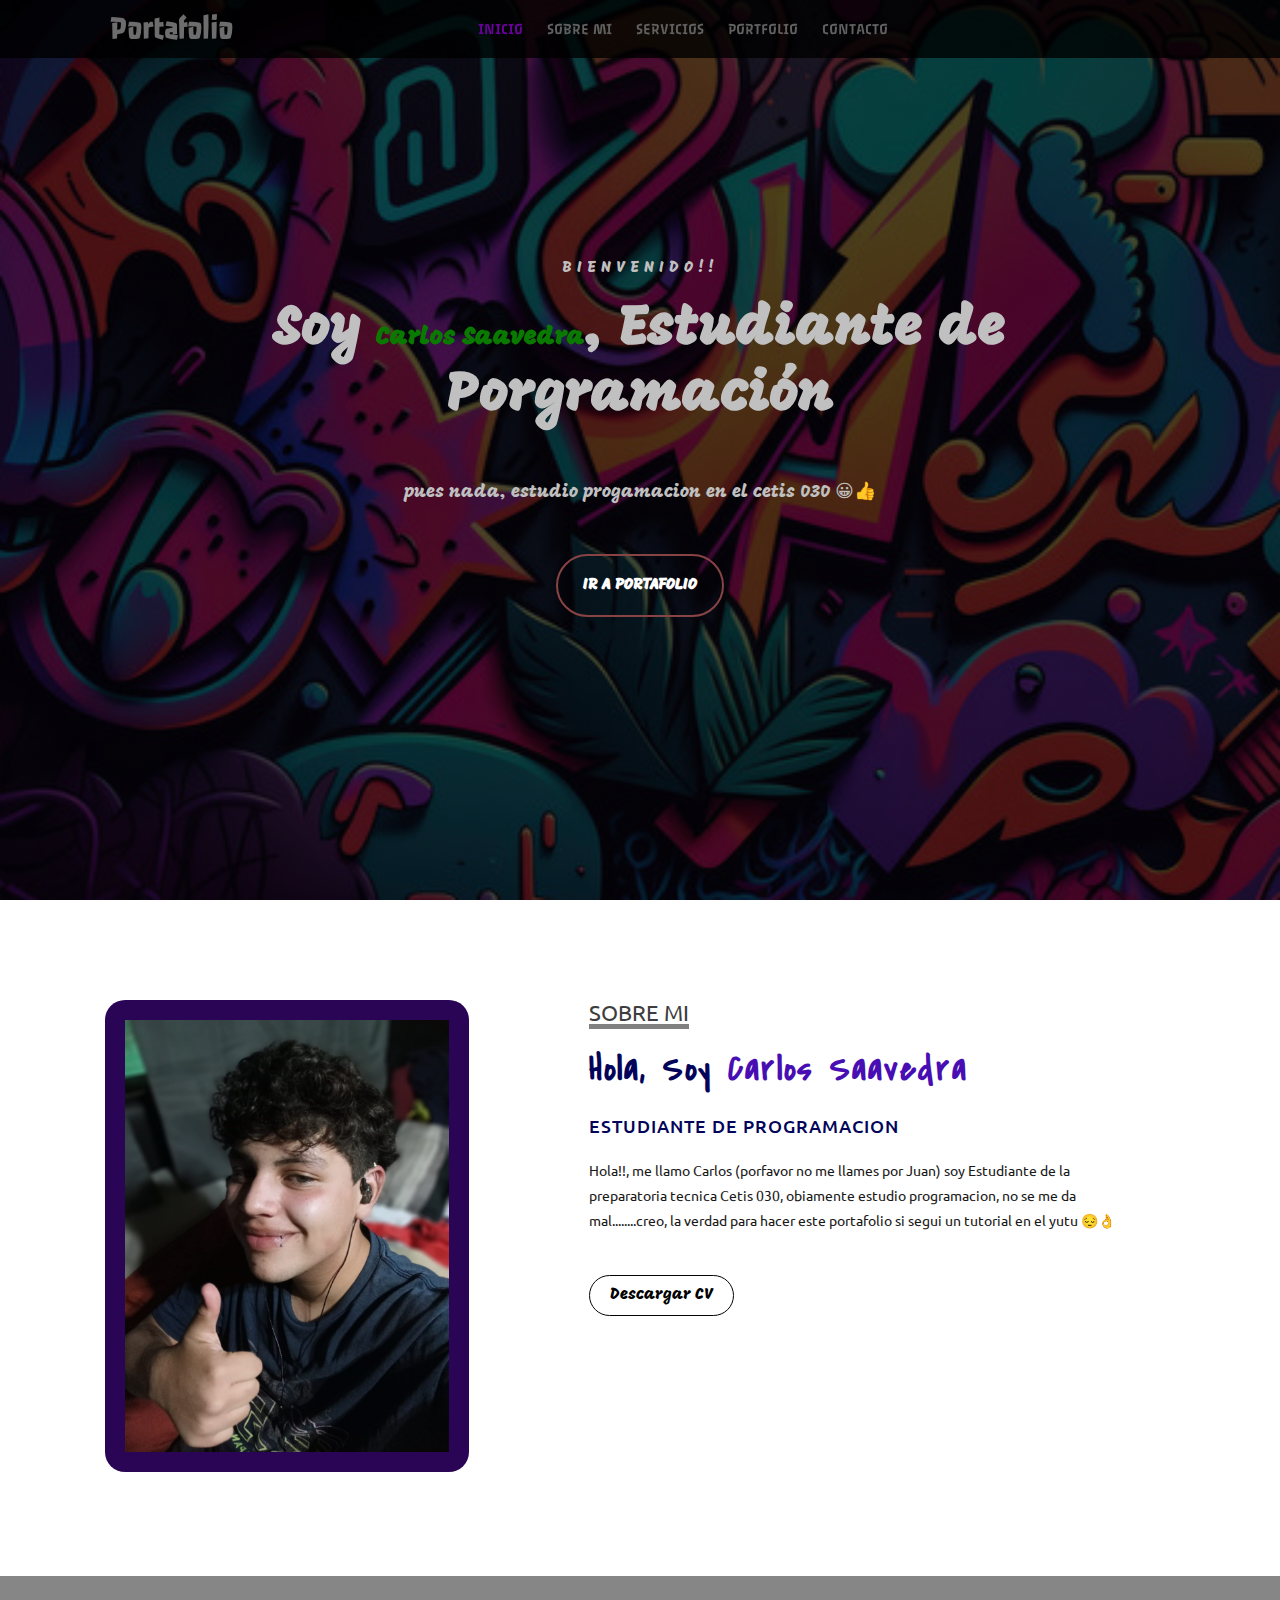
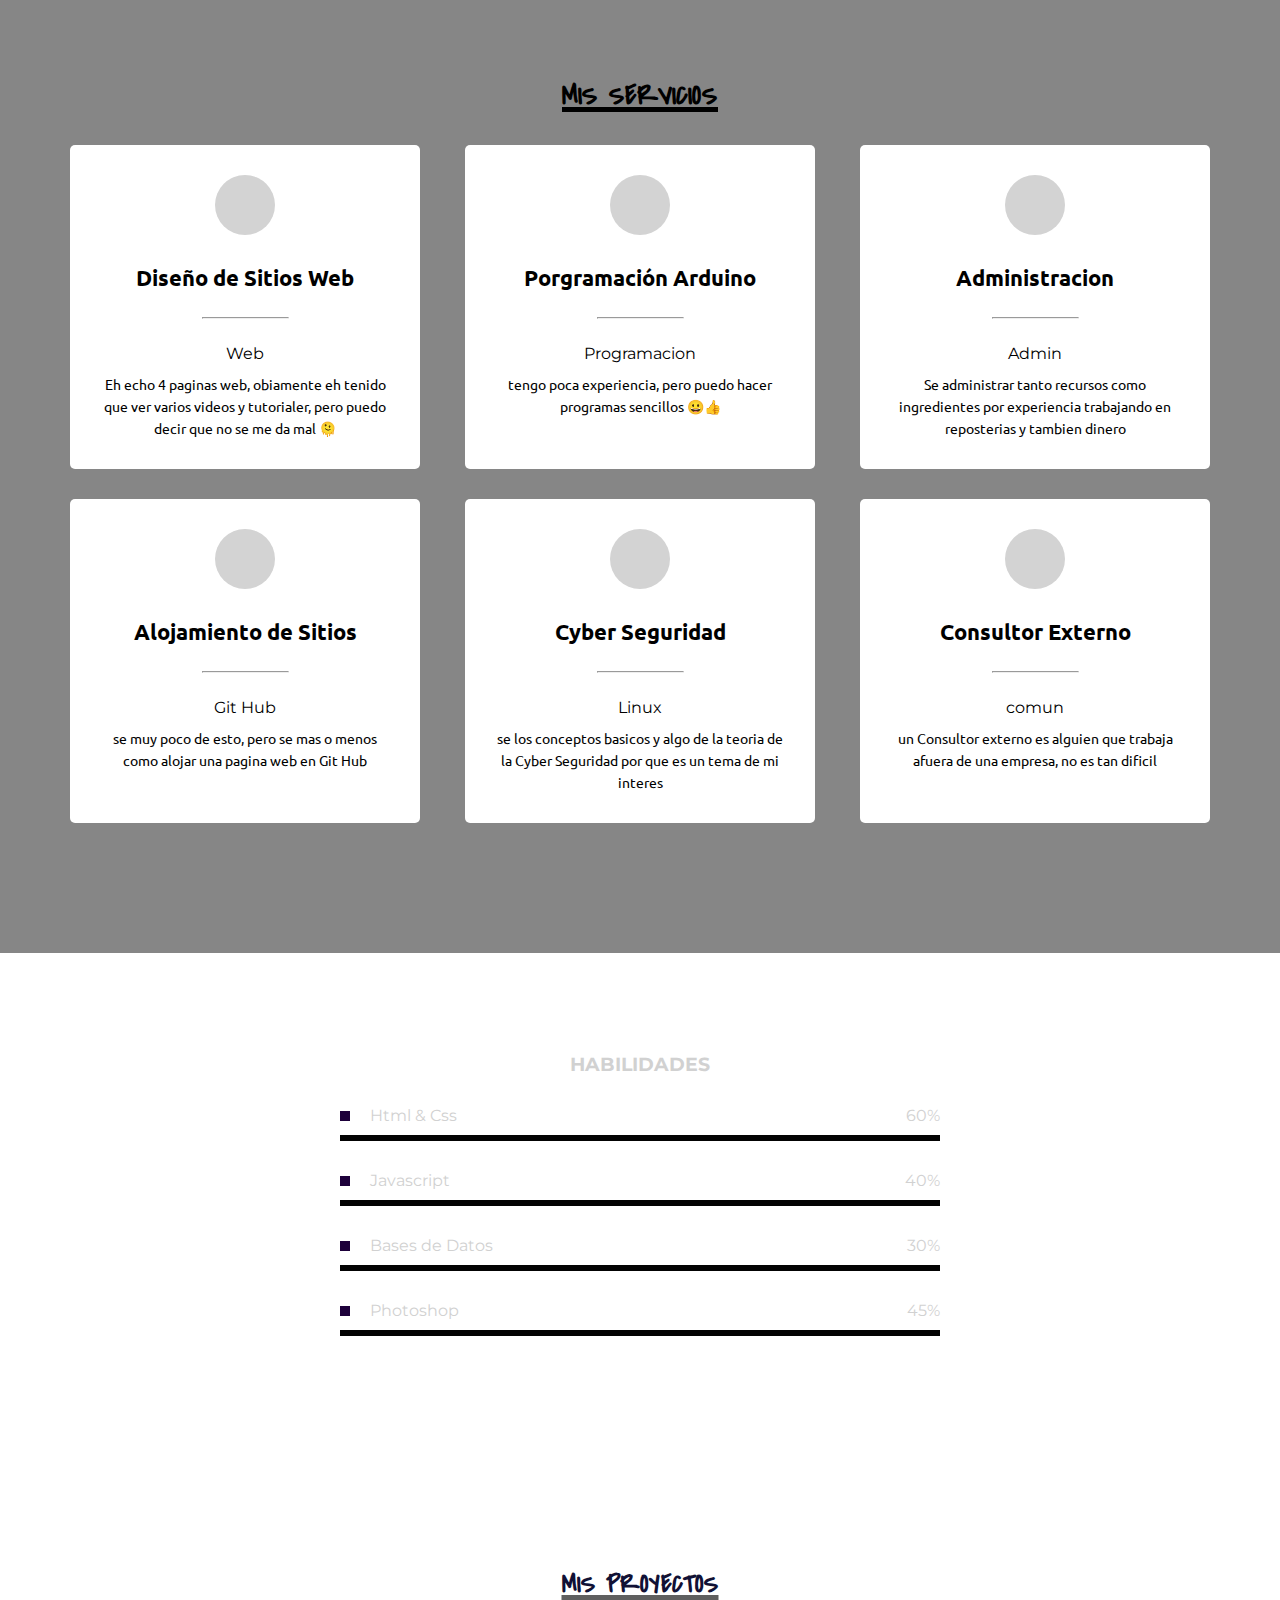
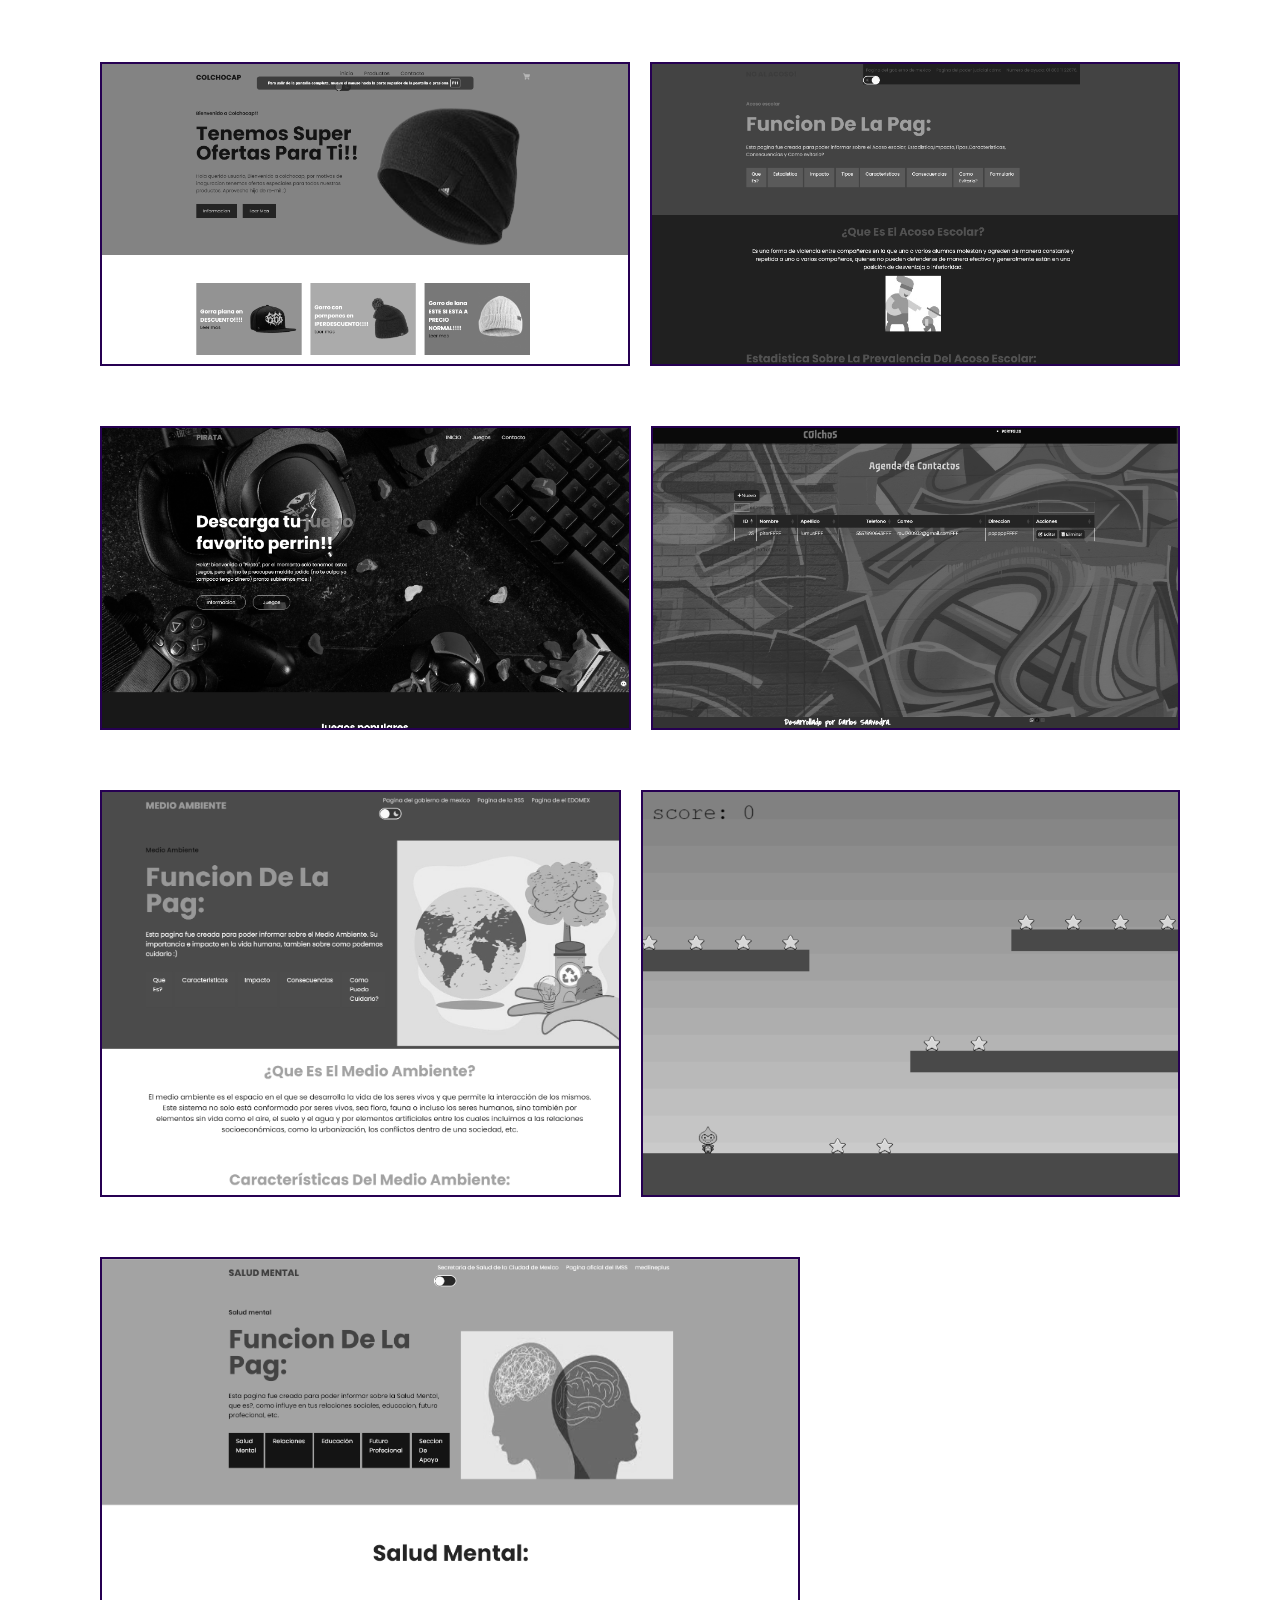
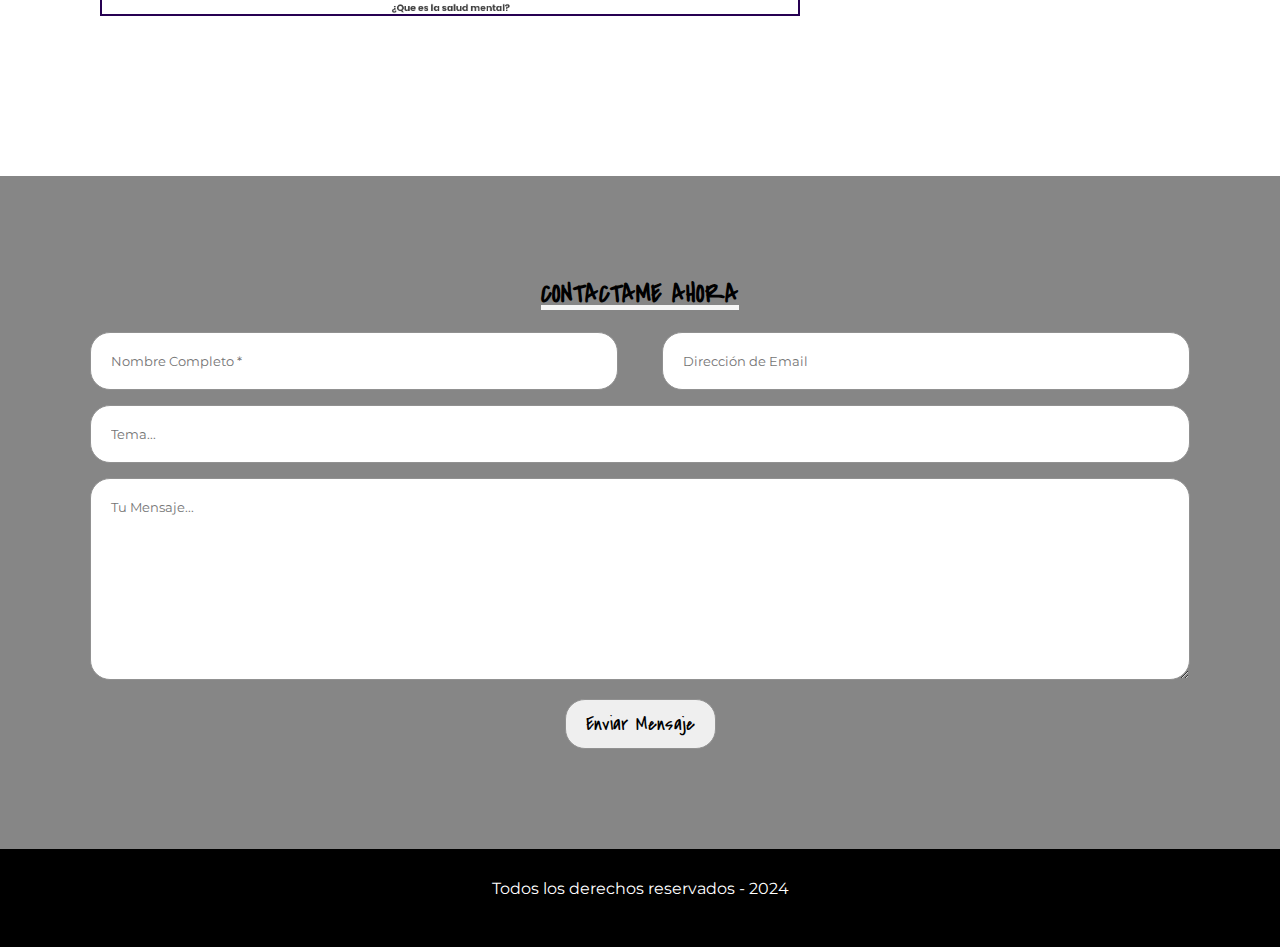
<file: index.html>
<!DOCTYPE html>
<html lang="es">

<head>
    <meta charset="UTF-8">
    <meta http-equiv="X-UA-Compatible" content="IE=edge">
    <meta name="viewport" content="width=device-width, initial-scale=1.0 user-scalable=no">
    <link rel="stylesheet" href="https://cdnjs.cloudflare.com/ajax/libs/font-awesome/6.1.1/css/all.min.css" integrity="sha512-KfkfwYDsLkIlwQp6LFnl8zNdLGxu9YAA1QvwINks4PhcElQSvqcyVLLD9aMhXd13uQjoXtEKNosOWaZqXgel0g==" crossorigin="anonymous" referrerpolicy="no-referrer"
    />
    <link rel="stylesheet" href="estilo.css">
    <title>Mi Portafolio</title>
</head>

<body>
    <!-- SECCION I N I C I O -->
    <section id="inicio">
        <div class="contenido">
            <header>
                <div class="contenido-header">
                    <h1>Portafolio</h1>
                    <nav id="nav" class="">
                        <ul id="links">
                            <li><a href="#inicio" class="seleccionado" onclick="seleccionar(this)">INICIO</a></li>
                            <li><a href="#sobremi" onclick="seleccionar(this)">SOBRE MI</a></li>
                            <li><a href="#servicios" onclick="seleccionar(this)">SERVICIOS</a></li>
                            <li><a href="#portfolio" onclick="seleccionar(this)">PORTFOLIO</a></li>
                            <li><a href="#contacto" onclick="seleccionar(this)">CONTACTO</a></li>
                        </ul>
                    </nav>

                    <!-- Icono del menu responsive -->
                    <div id="icono-nav" onclick="responsiveMenu()">
                        <i class="fa-solid fa-bars"></i>
                    </div>

                    <div class="redes">
                        <a href="https://wa.me/525534019300"><i class="fa-brands fa-whatsapp" style="color: #63E6BE;"></i></a>
                        <a href="https://www.facebook.com/profile.php?id=100076334268624"><i class="fa-brands fa-facebook" style="color: #0c00b6;"></i></a>
                        <a href="https://www.instagram.com/carlossaavedra_jv/"><i class="fa-brands fa-instagram-square" style="color: #d8206d;"></i></a>
                    </div>
                </div>
            </header>
            <div class="presentacion">
                <p class="bienvenida">Bienvenido!!</p>
                <h2>Soy <span>Carlos Saavedra</span>, Estudiante de Porgramación</h2>
                <p class="descripcion">pues nada, estudio progamacion en el cetis 030 😀👍 </p>
                <a href="#portfolio">Ir a Portafolio</a>
            </div>
        </div>
    </section>

    <!-- SECCION S O B R E M I -->

    <section id="sobremi">
        <div class="contenedor-foto">
            <img src="img/foto.jpg" alt="">
        </div>
        <div class="sobremi">
            <p class="titulo-seccion">Sobre Mi</p>
            <h2>Hola, Soy <span>Carlos Saavedra</span> </h2>
            <h3>Estudiante de programacion</h3>
            <p>Hola!!, me llamo Carlos (porfavor no me llames por Juan)
               soy Estudiante de la preparatoria tecnica Cetis 030, 
               obiamente estudio programacion, no se me da mal........creo, la verdad
               para hacer este portafolio si segui un tutorial en el yutu 😔👌</p>
            <a href="img/cv.pdf"  download >Descargar CV</a>
        </div>
    </section>

    <!-- SECCION S E R V I C I O S -->
    <section id="servicios">
        <h3 class="titulo-seccion">MIS SERVICIOS</h3>
        <div class="fila">
            <div class="servicio">
                <span class="icono"> <i class="fa-solid fa-code"></i></span>
                <h4>Diseño de Sitios Web</h4>
                <hr>
                <ul class="servicios-tag">
                    <li>Web</li>
                </ul>
                <p>Eh echo 4 paginas web, obiamente eh tenido que ver varios videos 
                    y tutorialer, pero puedo decir que no se me da mal 🫠​</p>
            </div>
            <div class="servicio">
                <span class="icono"><i class="fa-solid fa-file-code"></i></span>
                <h4>Porgramación Arduino</h4>
                <hr>
                <ul class="servicios-tag">
                    <li>Programacion</li>
                </ul>
                <p>tengo poca experiencia, pero puedo hacer programas sencillos 
                    😀👍</p>
            </div>
            <div class="servicio">
                <span class="icono"><i class="fa-solid fa-arrow-trend-up"></i></span>
                <h4>Administracion</h4>
                <hr>
                <ul class="servicios-tag">
                    <li>Admin</li>
                </ul>
                <p>Se administrar tanto recursos como ingredientes por experiencia trabajando
                    en reposterias y tambien dinero</p>
            </div>
        </div>
        <div class="fila">
            <div class="servicio">
                <span class="icono"><i class="fa-solid fa-database"></i></span>
                <h4>Alojamiento de Sitios</h4>
                <hr>
                <ul class="servicios-tag">
                    <li>Git Hub</li>
                </ul>
                <p>se muy poco de esto, pero se mas o menos como alojar una pagina web
                    en Git Hub
                </p>
            </div>
            <div class="servicio">
                <span class="icono"><i class="fa-solid fa-eye"></i></span>
                <h4>Cyber Seguridad</h4>
                <hr>
                <ul class="servicios-tag">
                    <li>Linux</li>
                </ul>
                <p>se los conceptos basicos y algo de la teoria de la Cyber Seguridad por que 
                    es un tema de mi interes
                </p>
            </div>
            <div class="servicio">
                <span class="icono"><i class="fa-solid fa-person-circle-question"></i></span>
                <h4>Consultor Externo</h4>
                <hr>
                <ul class="servicios-tag">
                    <li>comun</li>
                </ul>
                <p>un Consultor externo es alguien que trabaja afuera de una empresa, 
                    no es tan dificil</p>
            </div>
        </div>
    </section>

    <!-- SECCION H A B I L I D A D E S -->
    <div class="contenedor-skills" id="skills">
        <h3>HABILIDADES </h3>
        <div class="skill">
            <div class="info">
                <p> <span class="lista"> </span>Html & Css</p>
                <span class="porcentaje">60%</span>
            </div>

            <div class="barra">
                <div class="" id="html"></div>
            </div>
        </div>
        <div class="skill">
            <div class="info">
                <p> <span class="lista"> </span>Javascript</p>
                <span class="porcentaje">40%</span>
            </div>

            <div class="barra">
                <div class="" id="js"></div>
            </div>
        </div>
        <div class="skill">
            <div class="info">
                <p> <span class="lista"> </span>Bases de Datos</p>
                <span class="porcentaje">30%</span>
            </div>

            <div class="barra">
                <div class="" id="bd"></div>
            </div>
        </div>
        <div class="skill">
            <div class="info">
                <p> <span class="lista"> </span>Photoshop</p>
                <span class="porcentaje">45%</span>
            </div>

            <div class="barra">
                <div class="" id="ps"></div>
            </div>
        </div>
    </div>

    <!-- SECCION PORTAFOLIO -->
    <section id="portfolio">
        <h3 class="titulo-seccion">Mis Proyectos</h3>
        <div class="fila">
            <div class="proyecto">
                <div class="overlay"></div>
                <img src="img/colchoscap.jpg" alt="">
                <div class="info">
                    <h4>Una pagina de venta de gorros</h4>
                    <p>Minimalista</p>
                    <li><a href="index2.html">Visitala!</a></li>
                </div>
            </div>
            <div class="proyecto">
                <div class="overlay"></div>
                <img src="img/anti-acoso.jpg" alt="">
                <div class="info">
                    <h4>un proyecto rapido del Cetis</h4>
                    <p>anti-acoso</p>
                    <li><a href="index3.html">Visitala!</a></li>
                </div>
            </div>
        </div>
        <div class="fila">
            <div class="proyecto">
                <div class="overlay"></div>
                <img src="img/pirata.png" alt="">
                <div class="info">
                    <h4>Una pag de juegos pirata</h4>
                    <p>Nota: no apoyamos a la pirateria</p>
                    <li><a href="index4.html">Visitala!</a></li>
                </div>
            </div>
            <div class="proyecto">
                <div class="overlay"></div>
                <img src="img/agenda.png" alt="">
                <div class="info">
                    <h4>Una Agenda echa en xampp</h4>
                    <p>Nota:por limitaciones de el host no se puede abrir</p>
                    <li><a href="agendap.rar" download>Descargalo y pruebalo tu mismo!</a></li>
                </div>
            </div>
        </div>
        <div class="fila">
            <div class="proyecto">
                <div class="overlay"></div>
                <img src="img/medio ambiente.png" alt="">
                <div class="info">
                    <h4>Una pagina sobre el cuidado del medio ambiente</h4>
                    <p>El medio ambiente es importante chav0s :)</p>
                    <li><a href="index5.html">Visitala!</a></li>
                </div>
            </div>
            <div class="proyecto">
                <div class="overlay"></div>
                <img src="img/Miramark.png" alt="">
                <div class="info">
                    <h4>Un juego basado en physer :)</h4>
                    <p>no es aburrido</p>
                    <li><a href="index6.html">Visitala!</a></li>
                </div>
            </div>
        </div>
        <div class="fila">
            <div class="proyecto">
                <div class="overlay"></div>
                <img src="img/mental.png" alt="">
                <div class="info">
                    <h4>Una pagina sobre el cuidado del la salud mental</h4>
                    <p>Puede ser util</p>
                    <li><a href="index7.html">Visitala!</a></li>
                </div>
            </div>
    </section>

    <!-- SECCTION C O N T A C T O -->
    <section id="contacto">
        <h3 class="titulo-seccion">Contactame ahora</h3>
        <div class="contenedor-form">
            <form action="">
                <div class="fila mitad">
                    <input type="text" placeholder="Nombre Completo *" class="input-mitad">
                    <input type="email" placeholder="Dirección de Email" class="input-mitad">
                </div>
                <div class="fila">
                    <input type="text" placeholder="Tema..." class="input-full">
                </div>
                <div class="fila">
                    <textarea name="" id="" cols="30" rows="10" placeholder="Tu Mensaje..." class="input-full"></textarea>
                </div>

                <input type="submit" value="Enviar Mensaje" class="btn-enviar">
            </form>
        </div>
    </section>


    <!-- SECCION FOOTER -->
    <footer>
        <p>Todos los derechos reservados - 2024</p>
        <div class="redes">
            <a href="#https://wa.me/525534019300"><i class="fa-brands fa-whatsapp" style="color: #63E6BE;"></i></a>
            <a href="https://www.facebook.com/profile.php?id=100076334268624"><i class="fa-brands fa-facebook" style="color: #0c00b6;"></i></a>
            <a href="https://www.instagram.com/carlossaavedra_jv/"><i class="fa-brands fa-instagram-square" style="color: #d8206d;"></i></a>
        </div>

    </footer>

    <script src="script.js"></script>
</body>

</html>
</file>
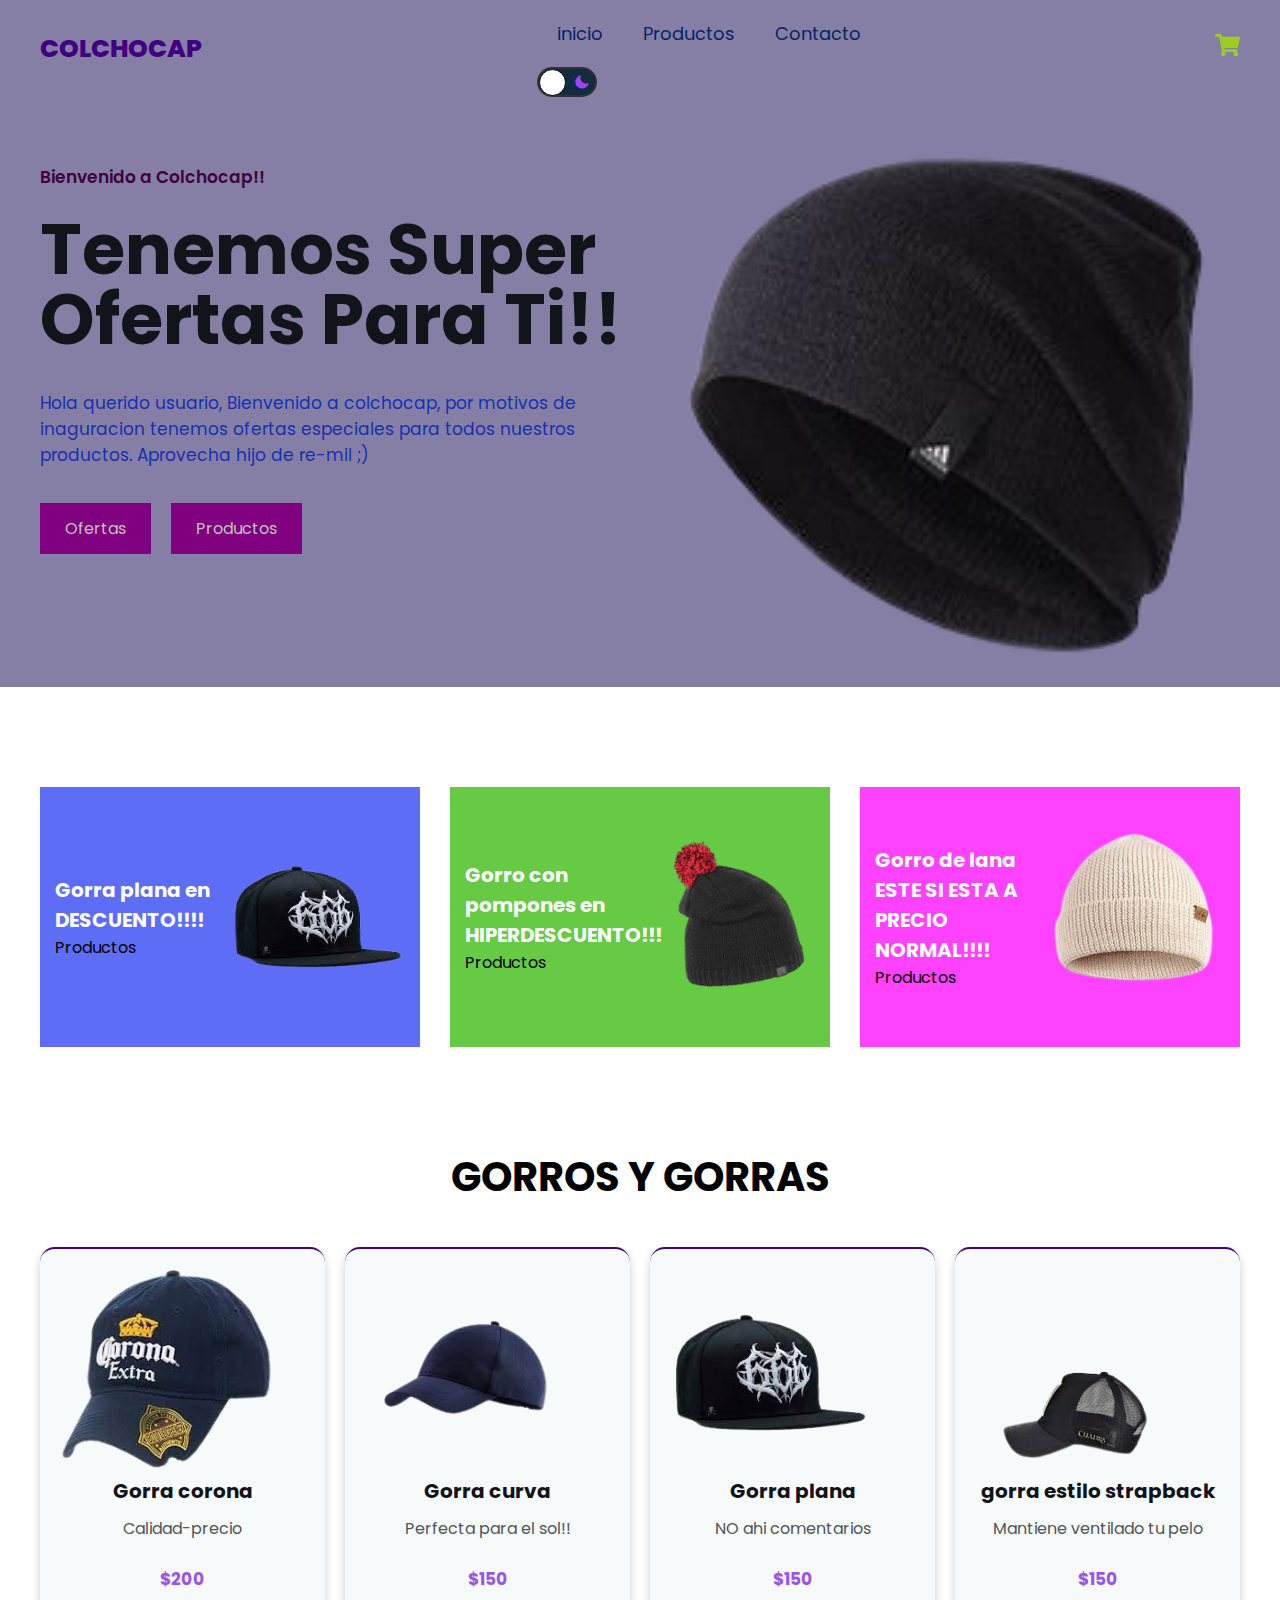
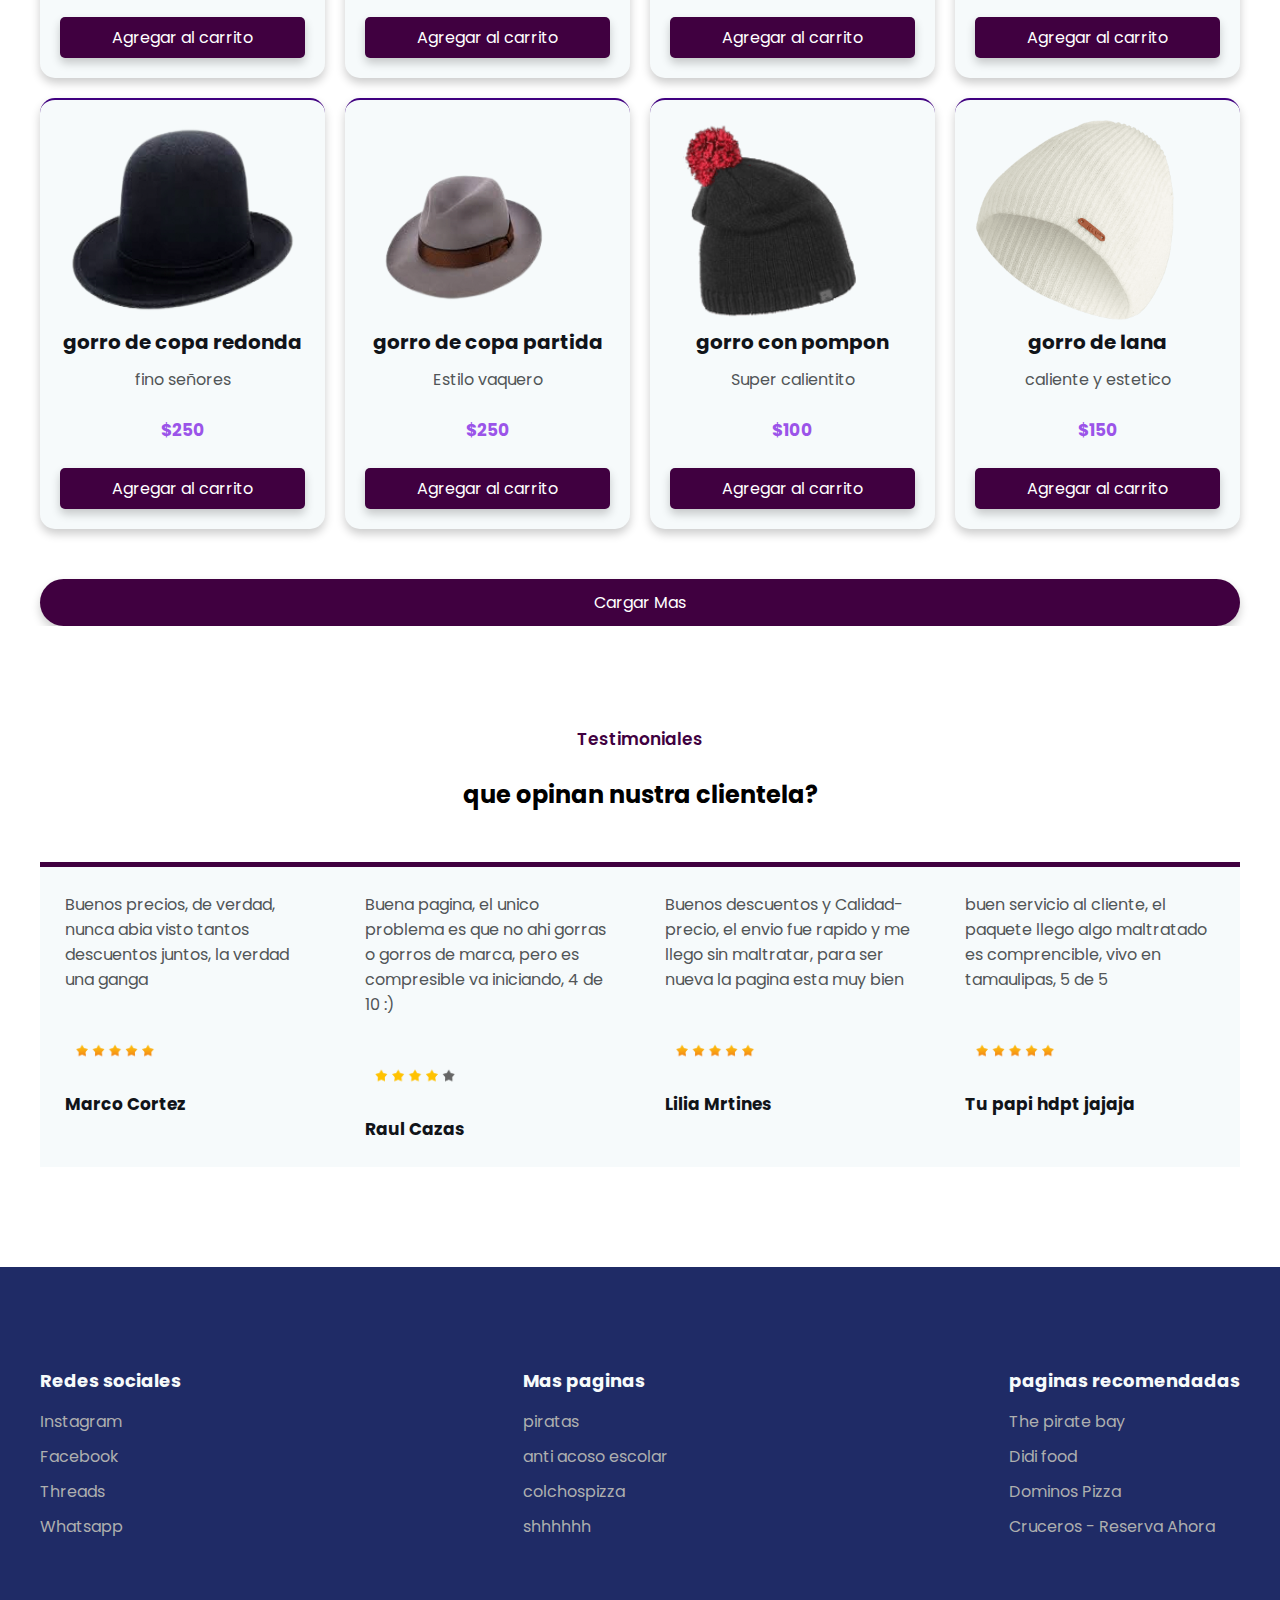
<file: index2.html>
<!DOCTYPE html>
<html lang="en">
<head>
    <meta charset="UTF-8">
    <meta name="viewport" content="width=device-width, initial-scale=1.0">
    <link href='https://unpkg.com/boxicons@2.1.4/css/boxicons.min.css' rel='stylesheet'>
    <title>Colchocap</title>
    <link rel="stylesheet" href="style2.css">
</head>
<body>
    <header class="header">

    <div class="menu container" id="inicio">
          <a href="#" class="logo">Colchocap</a>
          <input type="checkbox" id="menu" />
          <label for="menu">
            <img src="imagenes/logocolchocap.png" class="menu-icono" alt="menu">
          </label>
          <nav class="navbar">
            <ul>
                <li><a href="#inicio" class="seleccionado" onclick="seleccionar(this)">inicio</a></li>
                <li><a href="#lista-1"  onclick="seleccionar(this)">Productos</a></li>
                <li><a href="index.html">Contacto</a></li>
            </ul>
            <ul class="modo-oscuro">
                <li class="switch">
                    <i class='bx bxs-sun' ></i>
                    <i class='bx bxs-moon' ></i>
                </li> 
            </ul>
          </nav>
          <div>
            <ul>
                <li class="submenu">
                   <img  id="img-carrito" src="imagenes/car.svg" alt="car">
                    <div id="carrito">
                        <table id="lista-carrito">
                            <thead>
                                <tr>
                                    <th>Imagen</th>
                                    <th>Nombre</th>
                                    <th>Precio</th>
                                </tr>
                            </thead>
                            <tbody> 

                            </tbody>
                        </table>
                        <a href="#" id="vaciar-carrito" class="btn-3">Vaciar Carrito</a>
                    </div>
                </li>
            </ul>
          </div>
    </div>
    
<div class="header-content container" >
    <div class="header-txt">
     <span>Bienvenido a Colchocap!!</span>
     <h1>Tenemos super ofertas para ti!!</h1>  
     <p>
        Hola querido usuario, Bienvenido a colchocap, por motivos de inaguracion
        tenemos ofertas especiales para todos nuestros productos.
                   Aprovecha hijo de re-mil ;) 
     </p>
     <div class="butons">
        <a href="#ofertas" class="btn-1" onclick="seleccionar(this)" >ofertas</a>
        <a href="#lista-1" class="btn-1"onclick="seleccionar(this)" >Productos</a>
     </div>
    </div>
    <div class="header-img">
        <img src="imagenes/gorromenu.png" alt="">
    </div>
</div>

</header>

<div class="food">  

<section class="oferts container" id="ofertas">

    <div class="ofert-1 b1">
        <div class="ofert-txt">
           <h3>Gorra plana en DESCUENTO!!!!</h3>
           <a href="#lista-1" onclick="seleccionar(this)" >Productos</a>
        </div>
        <div class="ofert-img">
            <img src="imagenes/gorraplana.png" alt="">

        </div>
    </div>
    
    <div class="ofert-1 b2">
        <div class="ofert-txt">
           <h3>Gorro con pompones en HIPERDESCUENTO!!!</h3>
           <a href="#lista-1" onclick="seleccionar(this)" >Productos</a>
        </div>
        <div class="ofert-img">
            <img src="imagenes/gorropompon.png" alt="">

        </div>
    </div>
    
    <div class="ofert-1 b3">
        <div class="ofert-txt">
           <h3>Gorro de lana ESTE SI ESTA A PRECIO NORMAL!!!!</h3>
           <a href="#lista-1" onclick="seleccionar(this)" >Productos</a>
        </div>
        <div class="ofert-img">
            <img src="imagenes/gorralana.png" alt="">

        </div>
    </div>

  </section>
 </div>

 <div class="food">  

<main class="product container">
    
    <h2>GORROS Y GORRAS</h2>
    
    <div class="box-container" id="lista-1" >
      
        <div class="box">
            <img src="imagenes/gorracorona.png" alt="">
            <div class="product-txt">
                <h3>Gorra corona</h3>
                <p>Calidad-precio</p>
                <p class="precio">$200</p>
                <a href="#" class="agregar-carrito btn-3" data-id="1">
                Agregar al carrito</a>
            </div>
        </div>

        <div class="box">
            <img src="imagenes/gorracurva.png" alt="">
            <div class="product-txt">
                <h3>Gorra curva</h3>
                <p>Perfecta para el sol!!</p>
                <p class="precio">$150</p>
                <a href="#" class="agregar-carrito btn-3" data-id="2">
                Agregar al carrito</a>
            </div>
        </div>

        <div class="box">
            <img src="imagenes/gorraplana.png" alt="">
            <div class="product-txt">
                <h3>Gorra plana</h3>
                <p>NO ahi comentarios</p>
                <p class="precio">$150</p>
                <a href="#" class="agregar-carrito btn-3" data-id="3">
                Agregar al carrito</a>
            </div>
        </div>

        <div class="box">
            <img src="imagenes/strapback.png" alt="">
            <div class="product-txt">
                <h3>gorra estilo strapback</h3>
                <p>Mantiene ventilado tu pelo</p>
                <p class="precio">$150</p>
                <a href="#" class="agregar-carrito btn-3" data-id="4">
                Agregar al carrito</a>
            </div>
        </div>

        <div class="box">
            <img src="imagenes/coparedonda.png" alt="">
            <div class="product-txt">
                <h3>gorro de copa redonda</h3>
                <p>fino señores</p>
                <p class="precio">$250</p>
                <a href="#" class="agregar-carrito btn-3" data-id="5">
                Agregar al carrito</a>
            </div>
        </div>
    
        <div class="box">
            <img src="imagenes/copapartida.png" alt="">
            <div class="product-txt">
                <h3>gorro de copa partida</h3>
                <p>Estilo vaquero</p>
                <p class="precio">$250</p>
                <a href="#" class="agregar-carrito btn-3" data-id="6">
                Agregar al carrito</a>
            </div>
        </div>

        <div class="box">
            <img src="imagenes/gorropompon.png" alt="">
            <div class="product-txt">
                <h3>gorro con pompon</h3>
                <p>Super calientito</p>
                <p class="precio">$100</p>
                <a href="#" class="agregar-carrito btn-3" data-id="7">
                Agregar al carrito</a>
            </div>
        </div>

        <div class="box">
            <img src="imagenes/gorrodelana.png" alt="">
            <div class="product-txt">
                <h3>gorro de lana</h3>
                <p>caliente y estetico</p>
                <p class="precio">$150</p>
                <a href="#" class="agregar-carrito btn-3" data-id="8">
                Agregar al carrito</a>
            </div>
        </div>

        <div class="box">
            <img src="imagenes/Beanie.png" alt="">
            <div class="product-txt">
                <h3>gorro beanie</h3>
                <p>A</p>
                <p class="precio">$150</p>
                <a href="#" class="agregar-carrito btn-3" data-id="9">
                Agregar al carrito</a>
            </div>
        </div>

        <div class="box">
            <img src="imagenes/hipster.png" alt="">
            <div class="product-txt">
                <h3>gorro estilo hipster</h3>
                <p>despierta tu lado mamador</p>
                <p class="precio">$150</p>
                <a href="#" class="agregar-carrito btn-3" data-id="10">
                Agregar al carrito</a>
            </div>
        </div>

        <div class="box">
            <img src="imagenes/gotadeagua.png" alt="">
            <div class="product-txt">
                <h3>sombrero tipo gota de agua</h3>
                <p>No se que decir sinceramente</p>
                <p class="precio">$200</p>
                <a href="#" class="agregar-carrito btn-3" data-id="11">
                Agregar al carrito</a>
            </div>
        </div>

        <div class="box">
            <img src="imagenes/estilopescador.png" alt="">
            <div class="product-txt">
                <h3>sombrero de cubo</h3>
                <p>su nombre me recuerda a un guitarrista</p>
                <p class="precio">$150</p>
                <a href="#" class="agregar-carrito btn-3" data-id="12">
                Agregar al carrito</a>
            </div>
        </div>
    
    </div>

    <div class="btn-2" id="load-more">Cargar Mas</div>
</main>

</div>
 
<div class="food"> 

<section class="testimonial container">
    <span>Testimoniales</span>
    <h2>que opinan nustra clientela?</h2>
    <div class="testimonial-content">
        <div class="testimonial-1">
            <p>
               Buenos precios, de verdad, nunca abia visto tantos 
               descuentos juntos, la verdad una ganga
            </p>
            <img src="imagenes/5 estrellas.png" alt="">
            <h4>Marco Cortez</h4>
         </div>
         <div class="testimonial-1">
            <p>
                Buena pagina, el unico problema es que no ahi
                gorras o gorros de marca, pero es compresible
                va iniciando, 4 de 10 :)
            </p>
            <img src="imagenes/4 estrellas.png" alt="">
            <h4>Raul Cazas</h4>
        </div>
        <div class="testimonial-1">
            <p>
               Buenos descuentos y Calidad-precio, el envio fue rapido
               y me llego sin maltratar, para ser nueva la pagina 
               esta muy bien 
            </p>
            <img src="imagenes/5 estrellas.png" alt="">
            <h4>Lilia Mrtines</h4>
         </div>
         <div class="testimonial-1">
            <p>
                buen servicio al cliente, el paquete llego algo maltratado
                es comprencible, vivo en tamaulipas, 5 de 5 
            </p>
            <img src="imagenes/5 estrellas.png" alt="">
            <h4>Tu papi hdpt jajaja</h4>
        </div>

    </div>
</section>

</div>


<footer class="footer">
    <div class="footer-content container">
        <div class="link">
            <h3>Redes sociales</h3>
            <ul>
                <li><a href="https://www.instagram.com/carlossaavedra_jv/">Instagram</a></li>
                <li><a href="https://www.facebook.com/profile.php?id=100076334268624">Facebook</a></li>
                <li><a href="https://www.threads.net/@carlossaavedra_jv">Threads</a></li>
                <li><a href="https://wa.me/525534019300">Whatsapp</a></li>
            </ul>
        </div>
        <div class="link">
            <h3>Mas paginas</h3>
            <ul>
                <li><a href="index4.html">piratas</a></li>
                <li><a href="index3">anti acoso escolar</a></li>
                <li><a href="https://www.facebook.com/colchonspizza">colchospizza</a></li>
                <li><a href="https://i.pinimg.com/236x/ba/ce/4f/bace4f3968fbd9dc8899823d6ae29ef7.jpg">shhhhhh</a></li>
            </ul>
        </div>
        <div class="link">
            <h3>paginas recomendadas</h3>
            <ul>
                <li><a href="https://thepiratebay.org/index.html">The pirate bay</a></li>
                <li><a href="https://www.didi-food.com/es-MX/food/">Didi food</a></li>
                <li><a href="https://www.dominos.com.mx/pages/order/?route=1#!/locations/search/">Dominos Pizza</a></li>
                <li><a href="https://www.ncl.com.mx/?CID=PS_DIG_NA_LFEXP_GOO_NA_NA_WHYNCL_NA_NA_LAT&gad_source=1&gclid=CjwKCAjwuJ2xBhA3EiwAMVjkVLL0pNWShHuQQXcKkNKSuPR33GDCU2MKdT6Xr0ANy69Yuqd44uA0cxoCqrMQAvD_BwE&gclsrc=aw.ds">Cruceros - Reserva Ahora</a></li>
            </ul>
        </div>

    </div>
</footer>

<script src="script2.js"></script>

</body>
</html>
</file>
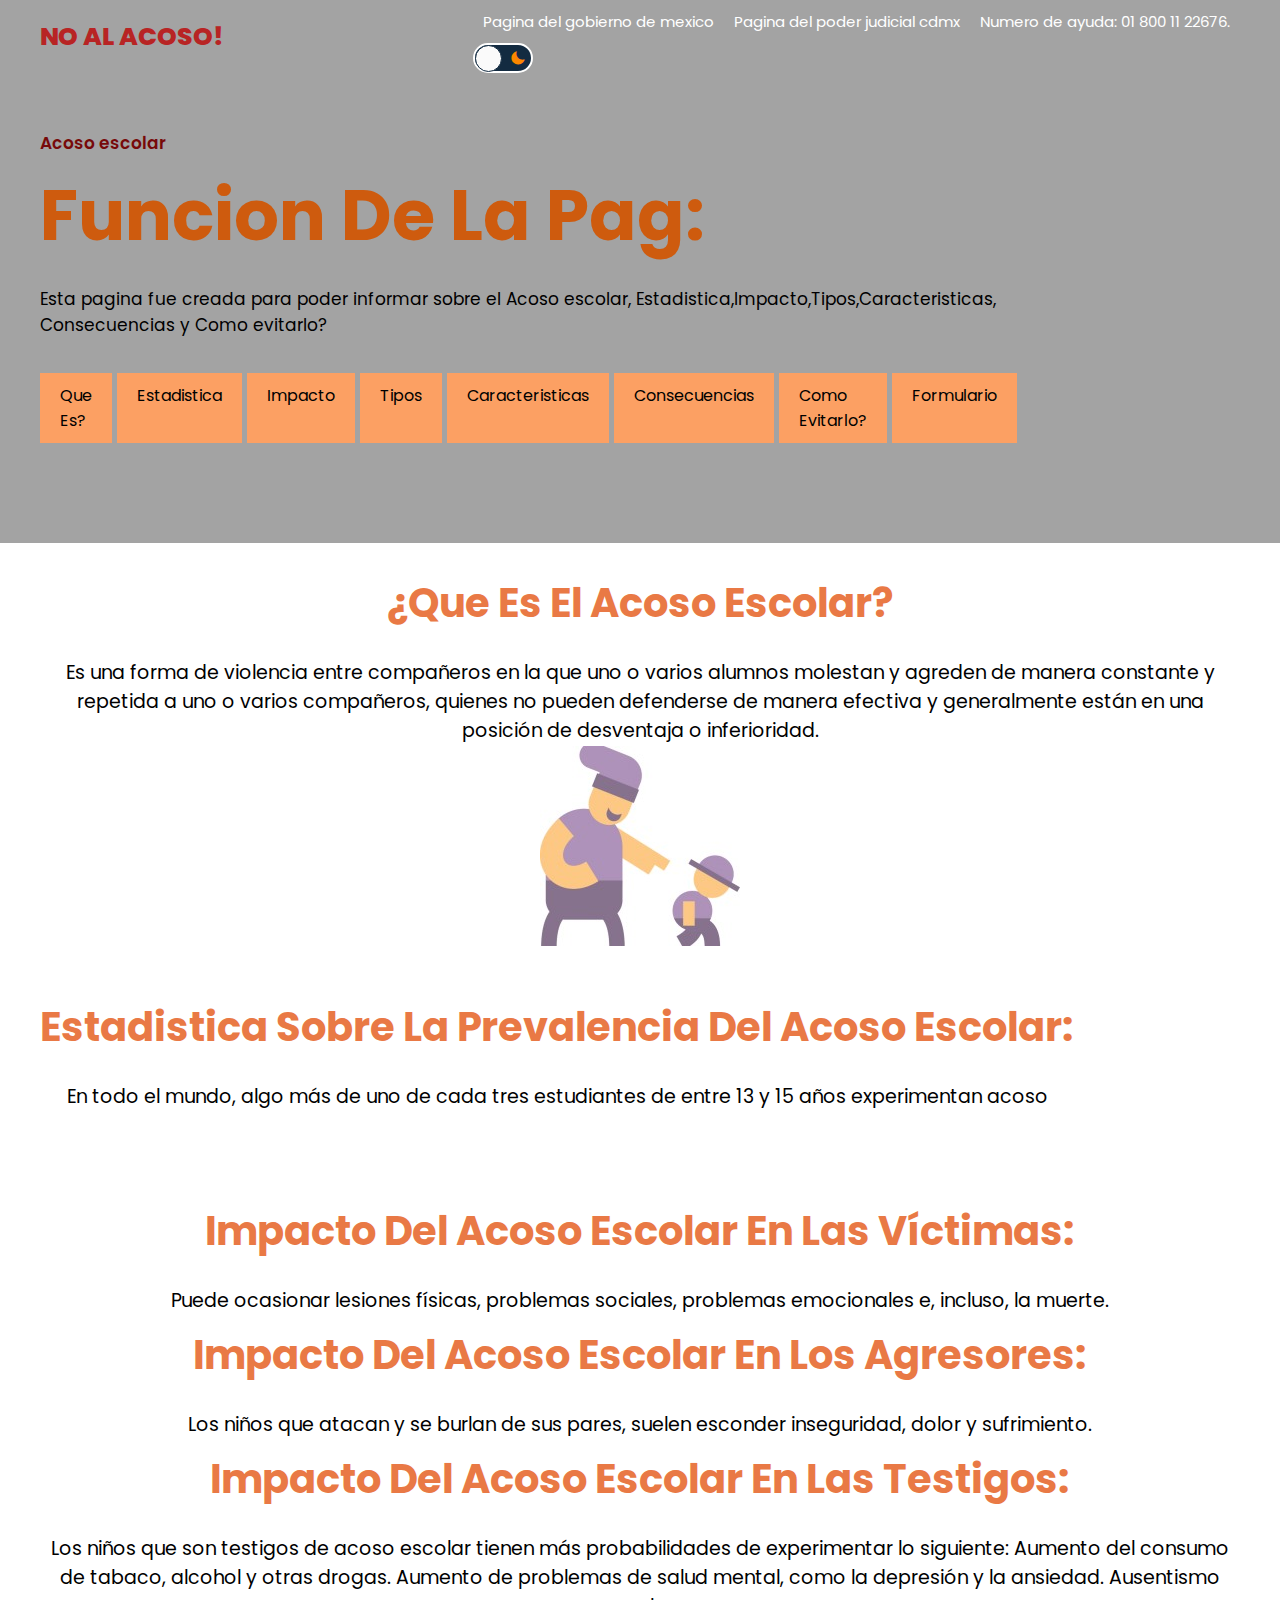
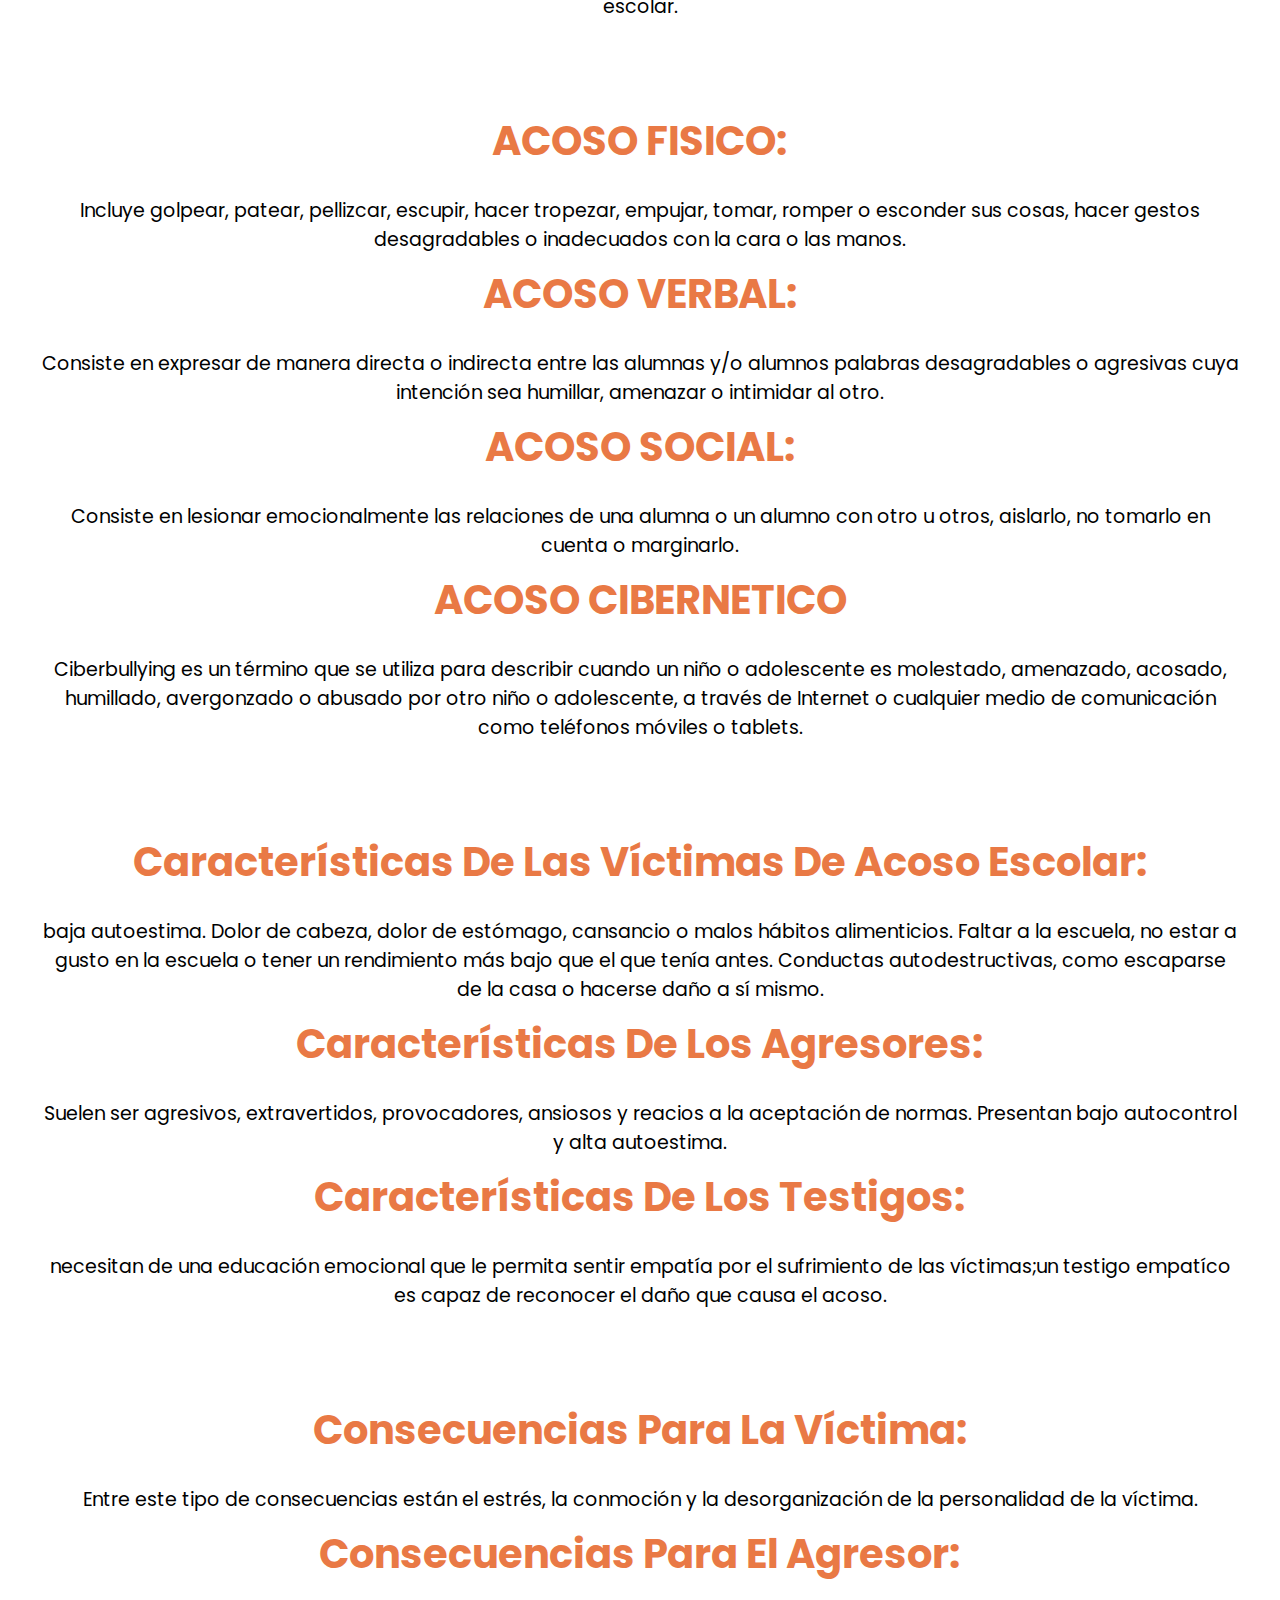
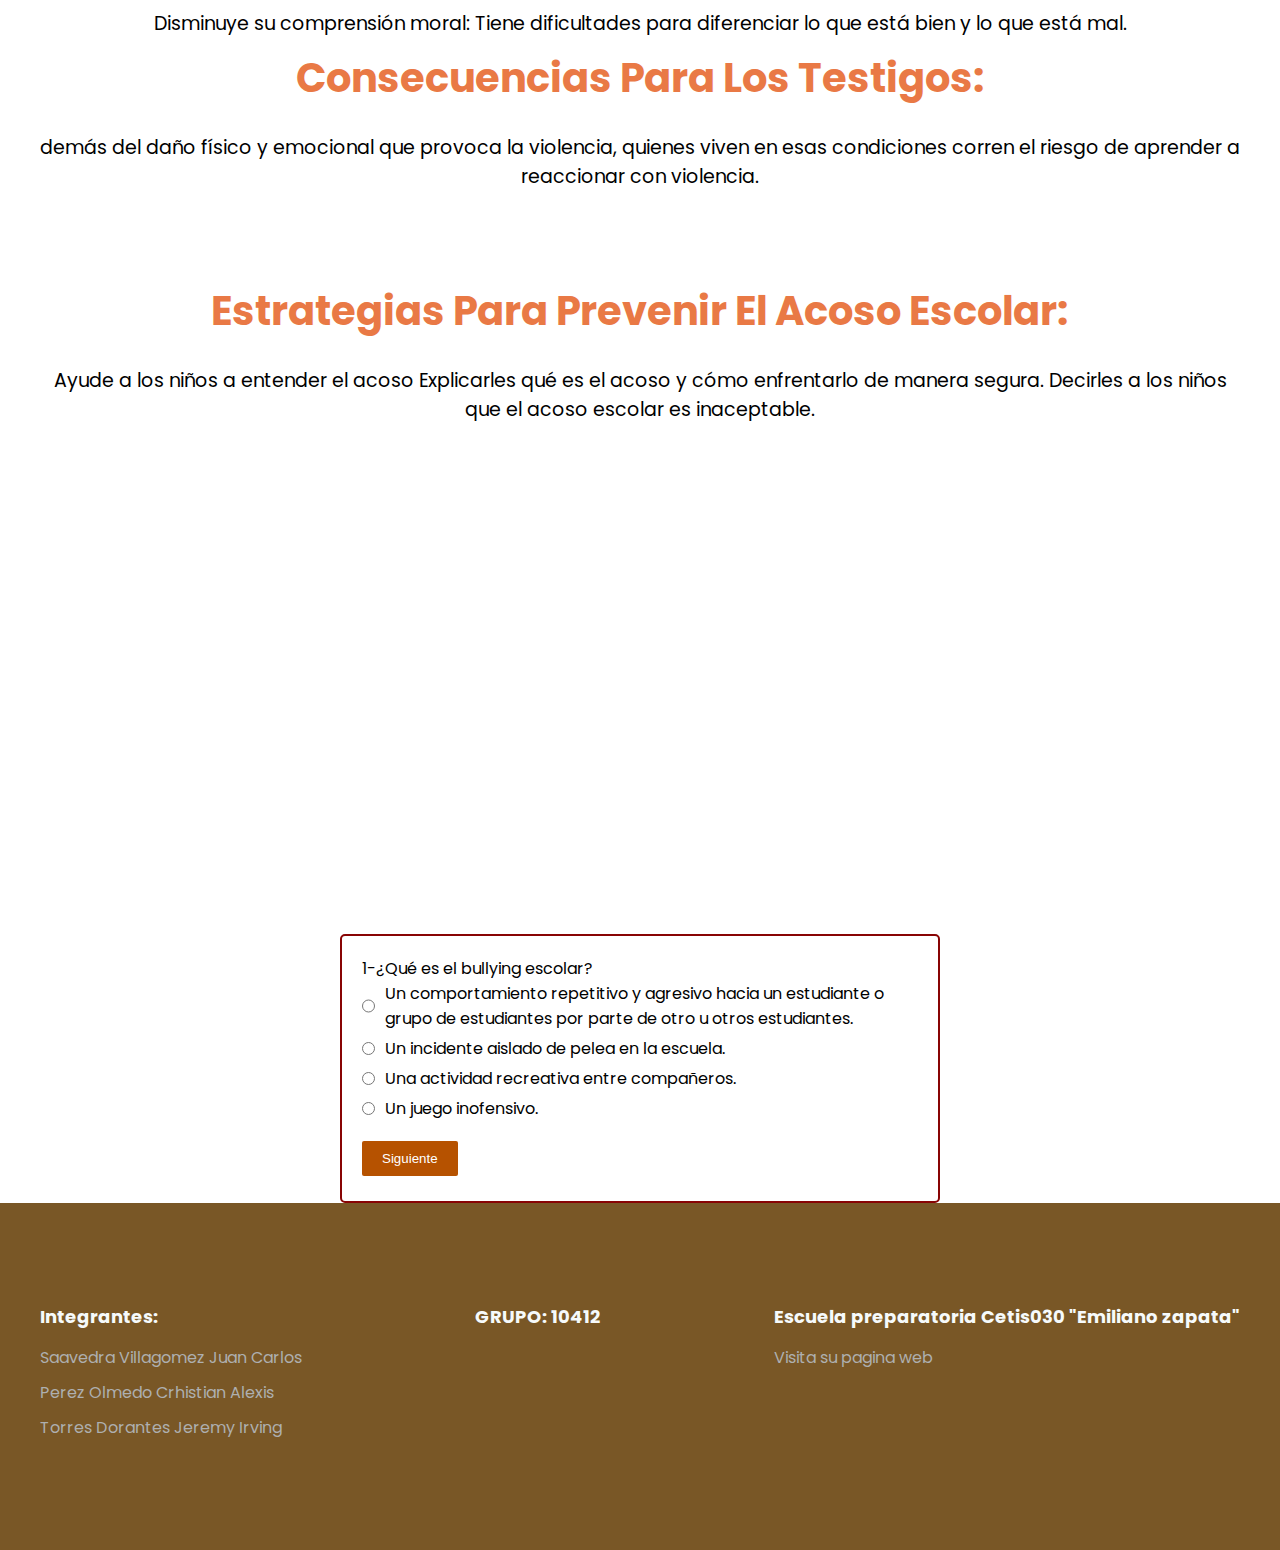
<file: index3.html>
<!DOCTYPE html>
<html lang="en">
<head>
    <meta charset="UTF-8">
    <meta name="viewport" content="width=device-width, initial-scale=1.0">
    <link href='https://unpkg.com/boxicons@2.1.4/css/boxicons.min.css' rel='stylesheet'>
    <link rel="stylesheet" href="style3.css">
    <title>Acoso escolar</title>
</head>
<body>
    <header class="header">

        <div class="menu container" id="inicio">
            <a href="#" class="logo">No al acoso!</a>
            <input type="checkbox" id="menu" />
            <label for="menu">
              <img src="imagenes/menu.png" class="menu-icono" alt="menu">
            </label>

        <nav class="navbar">
            <ul>
                <li><a href="https://www.gob.mx/semarnat" class="seleccionado" onclick="seleccionar(this)">Pagina del gobierno de mexico</a></li>
                <li><a href="https://www.poderjudicialcdmx.gob.mx/acoso_escolar/" onclick="seleccionar(this)">Pagina del poder judicial cdmx</a></li>
                <li><a href="https://www.bing.com/search?pglt=169&q=numero+de+ayuda+anti+acoso&cvid=a904b1316e5247ab848664fd5aa2b225&gs_lcrp=EgZjaHJvbWUyBggAEEUYOdIBCDcxODRqMGoxqAIAsAIA&FORM=ANNTA1&PC=U531">Numero de ayuda: 01 800 11 22676.</a></li>
            </ul>
            <ul class="modo-oscuro">
                <li class="switch">
                    <i class='bx bxs-sun' ></i>
                    <i class='bx bxs-moon' ></i>
                </li> 
            </ul>
        </nav>
    </div>

        <div class="header-content container " >
            <div class="header-txt"> 
            <span>Acoso escolar</span>
            <h1>Funcion de la pag:</h1>
            <p>
                Esta pagina fue creada para poder informar
                sobre el Acoso escolar,
                Estadistica,Impacto,Tipos,Caracteristicas,
                Consecuencias y Como evitarlo? 
            </p>
        <div class="butons">
            <a href="#QS?" class="btn-1" onclick="seleccionar(this)" >Que es?</a>
            <a href="#est" class="btn-1"onclick="seleccionar(this)" >Estadistica</a>
            <a href="#imp" class="btn-1"onclick="seleccionar(this)" >Impacto</a>
            <a href="#tipos" class="btn-1"onclick="seleccionar(this)" >Tipos</a>
            <a href="#cara" class="btn-1"onclick="seleccionar(this)" >Caracteristicas</a>
            <a href="#cons" class="btn-1"onclick="seleccionar(this)" >Consecuencias</a>
            <a href="#cmev" class="btn-1"onclick="seleccionar(this)" >Como evitarlo?</a>
            <a href="#formularioPreguntas" class="btn-1"onclick="seleccionar(this)" >Formulario</a>
        </div>
        </div> 
    </div>

    </header>

    <div class="food"> 
        
    <section class="info container" id="QS?">
        <div class="info-1">
            <div class="info-txt">
                <h3>¿Que es el acoso escolar?</h3>
                <p>Es una forma de violencia entre compañeros en la que uno o varios alumnos molestan y agreden de manera constante y repetida a uno o varios compañeros, quienes no pueden defenderse de manera efectiva y generalmente están en una posición de desventaja o inferioridad.</p>
                <div class="info-img">
                <img src="imagenes/buying.png" alt="">
                </div>
            </div>
        </div>
    </section>

        <section class="info container" id="est">
            <div class="info-1">
                <div class="info-txt">
                    <h3>Estadistica sobre la prevalencia del acoso escolar:</h3>
                    <p>En todo el mundo, algo más de uno de cada tres estudiantes 
                       de entre 13 y 15 años experimentan acoso</p>
                </div>
            </div>
        </section>

            <section class="info container" id="imp">
                <div class="info-1">
                    <div class="info-txt">
                        <h3>Impacto del acoso escolar en las víctimas:</h3>
                        <p>Puede ocasionar lesiones físicas, problemas sociales, problemas emocionales e, incluso, la muerte.</p>
                        <h3>Impacto del acoso escolar en los agresores:</h3>
                        <p>Los niños que atacan y se burlan de sus pares, suelen esconder inseguridad, dolor y sufrimiento.</p>
                        <h3>Impacto del acoso escolar en las testigos:</h3>
                        <p>Los niños que son testigos de acoso escolar tienen más probabilidades de experimentar lo siguiente: Aumento del consumo de tabaco, alcohol y otras drogas. Aumento de problemas de salud mental, como la depresión y la ansiedad. Ausentismo escolar.</p>
                    </div>
                </div>
            </section>

            <section class="info container" id="tipos">
                <div class="info-1">
                    <div class="info-txt">
                        <h3>ACOSO FISICO:</h3>
                        <p>Incluye golpear, patear, pellizcar, escupir, hacer tropezar, empujar, tomar, romper o esconder sus cosas, hacer gestos desagradables o inadecuados con la cara o las manos.</p>
                        <h3>ACOSO VERBAL:</h3>
                        <p>Consiste en expresar de manera directa o indirecta entre las alumnas y/o alumnos palabras desagradables o agresivas cuya intención sea humillar, amenazar o intimidar al otro.</p>
                        <h3>ACOSO SOCIAL:</h3>
                        <p>Consiste en lesionar emocionalmente las relaciones de una alumna o un alumno con otro u otros, aislarlo, no tomarlo en cuenta o marginarlo.</p>
                        <h3>ACOSO CIBERNETICO</h3>
                        <p>Ciberbullying es un término que se utiliza para describir cuando un niño o adolescente es molestado, amenazado, acosado, humillado, avergonzado o abusado por otro niño o adolescente, a través de Internet o cualquier medio de comunicación como teléfonos móviles o tablets.</p>
                    </div>
                </div>
            </section>

            <section class="info container" id="cara">
                <div class="info-1">
                    <div class="info-txt">
                        <h3>Características de las víctimas de acoso escolar:</h3>
                        <p>baja autoestima. Dolor de cabeza, dolor de estómago, cansancio o malos hábitos alimenticios. Faltar a la escuela, no estar a gusto en la escuela o tener un rendimiento más bajo que el que tenía antes. Conductas autodestructivas, como escaparse de la casa o hacerse daño a sí mismo.</p>
                        <h3>Características de los agresores:</h3>
                        <p>Suelen ser agresivos, extravertidos, provocadores, ansiosos y reacios a la aceptación de normas. Presentan bajo autocontrol y alta autoestima.</p>
                        <h3>características de los testigos:</h3>
                        <p>necesitan de una educación emocional que le permita sentir empatía por el sufrimiento de las víctimas;un testigo empatíco es capaz de reconocer el daño que causa el acoso.</p>
                    </div>
                </div>
            </section>

            <section class="info container" id="cons">
                <div class="info-1">
                    <div class="info-txt">
                        <h3>Consecuencias para la víctima:</h3>
                        <p>Entre este tipo de consecuencias están el estrés, la conmoción y la desorganización de la personalidad de la víctima.</p>
                        <h3>Consecuencias para el agresor:</h3>
                        <p>Disminuye su comprensión moral: Tiene dificultades para diferenciar lo que está bien y lo que está mal.</p>
                        <h3>Consecuencias para los testigos:</h3>
                        <p>demás del daño físico y emocional que provoca la violencia, quienes viven en esas condiciones corren el riesgo de aprender a reaccionar con violencia.</p>
                    </div>
                </div>
            </section>

            <section class="info container" id="cmev">
                <div class="info-1">
                    <div class="info-txt">
                        <h3>Estrategias para prevenir el acoso escolar:</h3>
                        <p>Ayude a los niños a entender el acoso Explicarles qué es el acoso y cómo enfrentarlo de manera segura. Decirles a los niños que el acoso escolar es inaceptable.</p>
                </div>
            </section>
           
            <div class="video-container">
            <iframe width="560" height="315" src="https://www.youtube.com/embed/mDF0KQ1Gaqs?si=v9JBkb2KOPvdOYbu" title="YouTube video player" frameborder="0" allow="accelerometer; autoplay; clipboard-write; encrypted-media; gyroscope; picture-in-picture; web-share" referrerpolicy="strict-origin-when-cross-origin" allowfullscreen>
            </iframe>
        </div>

    
           
        <div id="formularioPreguntas">

                </div>
            
            
            </div>
            <footer class="footer">
            <div class="footer-content container">
                <div class="link">
                    <h3>Integrantes:</h3>
                    <ul>
                        <li><a href="http://127.0.0.1:5500/portafolio/index.html">Saavedra Villagomez Juan Carlos</a></li>
                        <li><a href="">Perez Olmedo Crhistian Alexis</a></li>
                        <li><a href="">Torres Dorantes Jeremy Irving</a></li>
                    </ul>
                </div>
                <div class="link">
                    <h3>GRUPO: 10412</h3>
                </div>
                <div class="link">
                    <h3>Escuela preparatoria Cetis030 "Emiliano zapata"</h3>
                    <ul>
                        <li><a href="https://cetis030.edu.mx/">Visita su pagina web</a></li>
                    </ul>
                </div>
            </footer>
            <script src="script3.js"></script>     

</body>
</html>
</file>
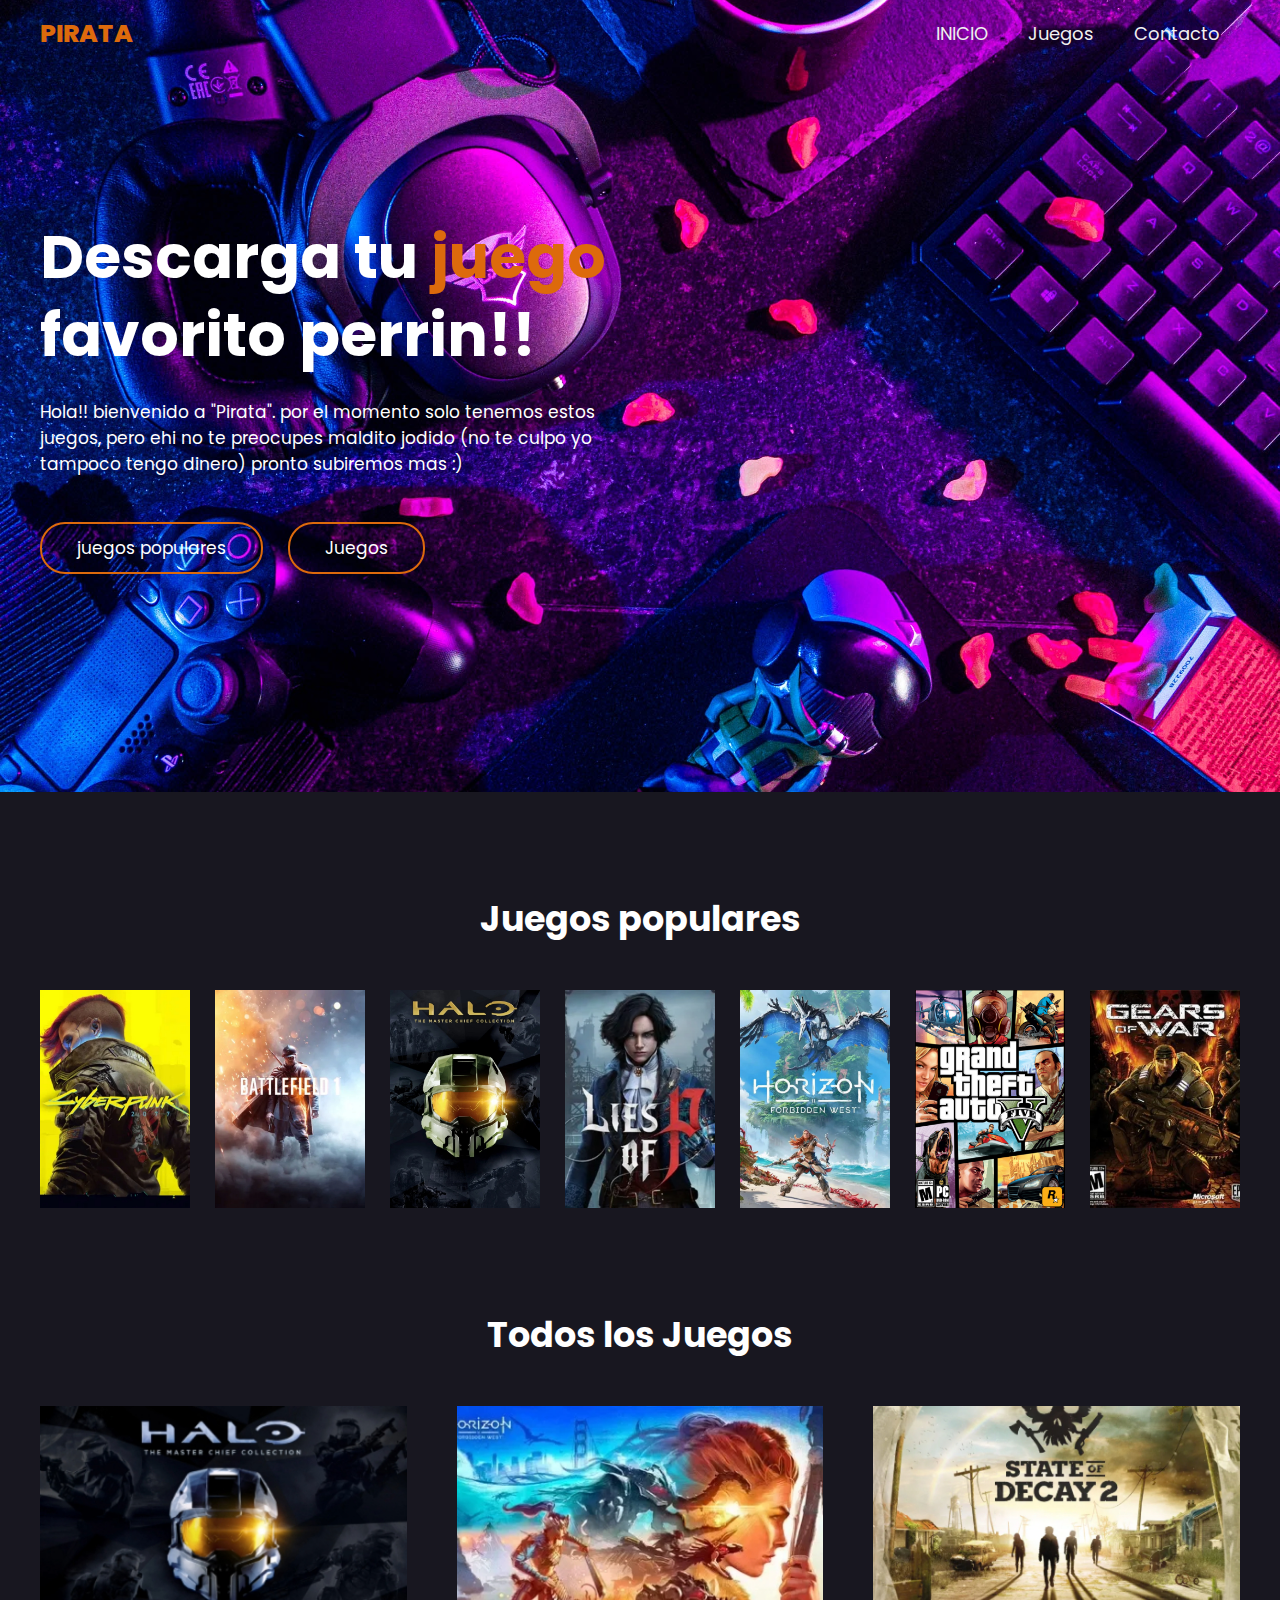
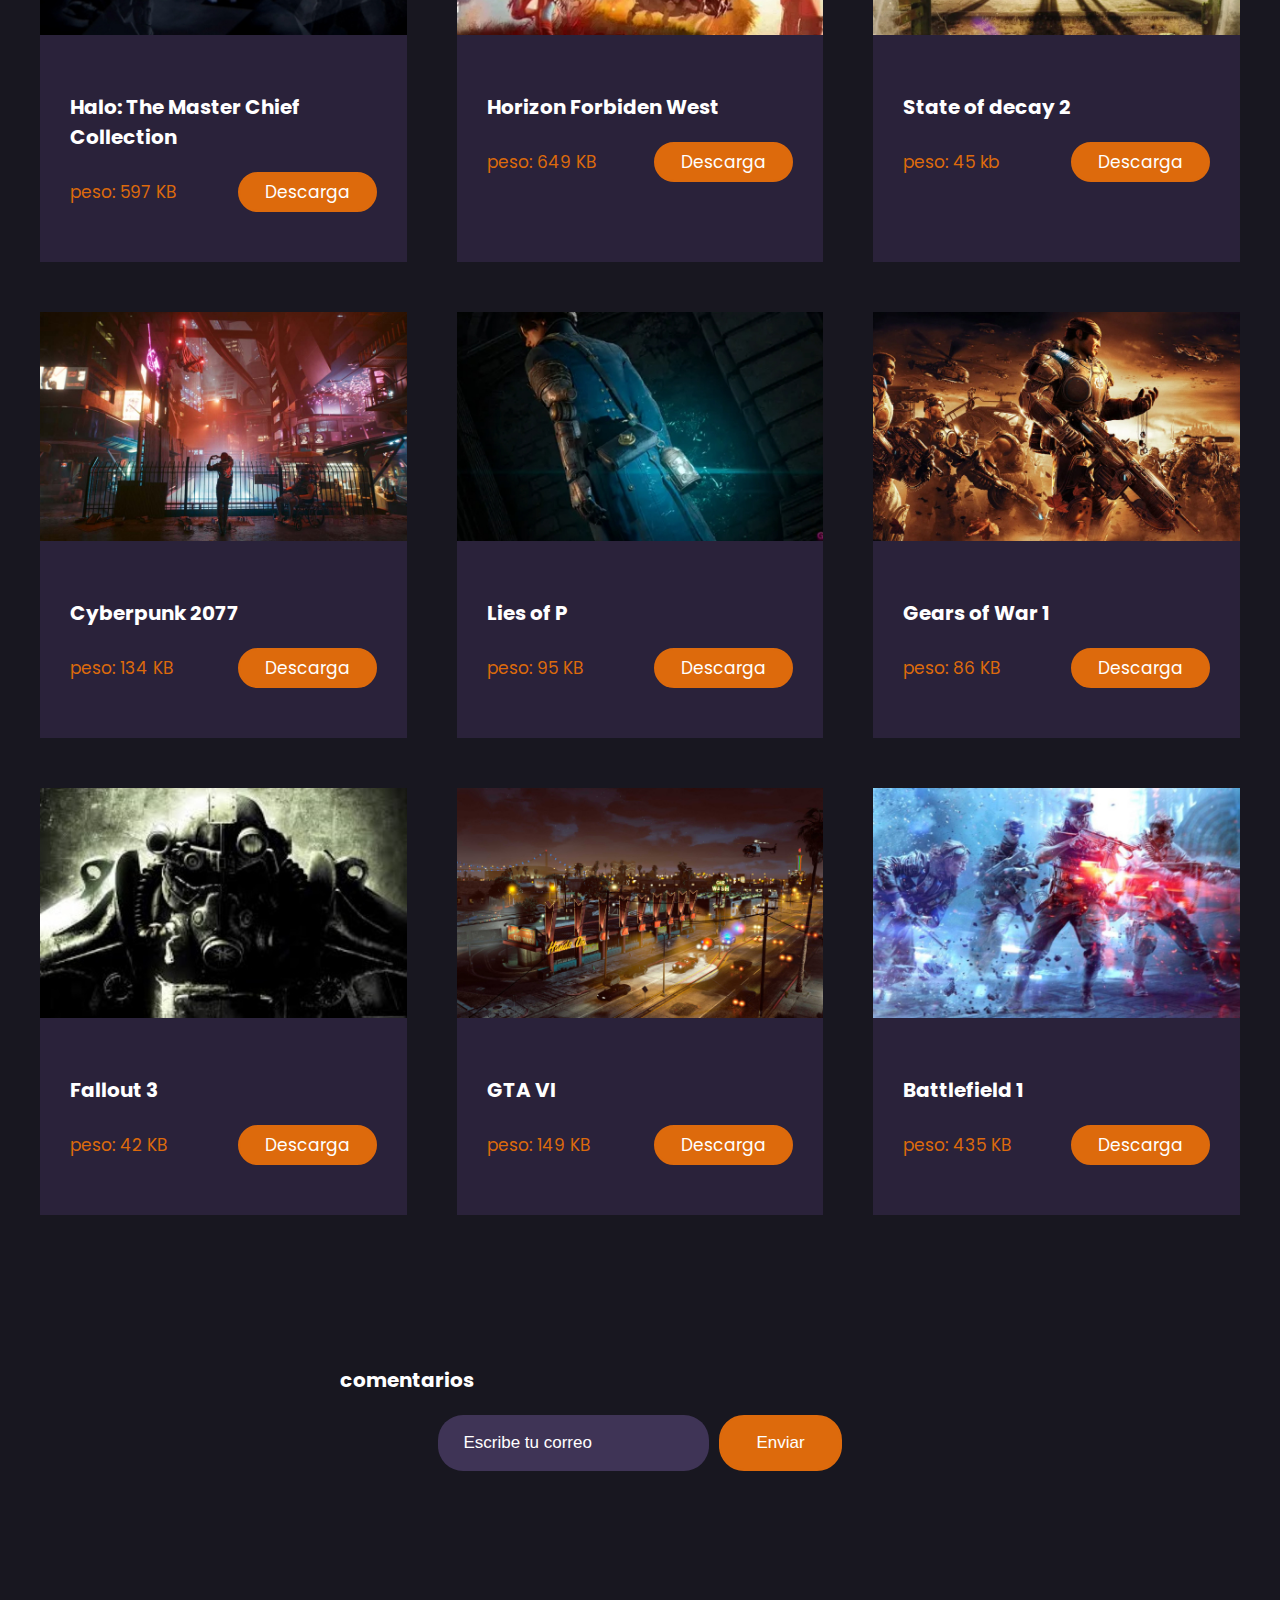
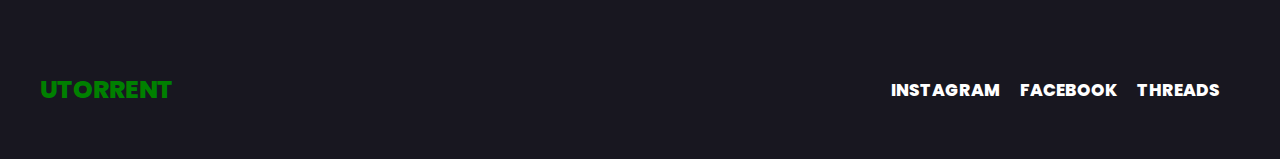
<file: index4.html>
<!DOCTYPE html>
<html lang="en">
<head>
    <meta charset="UTF-8">
    <meta name="viewport" content="width=device-width, initial-scale=1.0">
    <title>pirata</title>
    <link rel="stylesheet" href="style4.css">
</head>
<body>
    
        <header class="header">

            <div class="menu container" id="inicio">
                <a href="#" class="logo">pirata</a>
                <input type="checkbox" id="menu" />
                <label for="menu">
                    <img src="imagenes/menu.png" class="menu-icono" alt="menu">
                </label>
                <nav class="navbar">
                    <ul>
                        <li><a href="#inicio" class="seleccionado" onclick="seleccionar(this)">INICIO</a></li>
                        <li><a href="#lista-1" onclick="seleccionar(this)">Juegos</a></li>
                        <li><a href="index.html">Contacto</a></li>
                    </ul>
                </nav>
            </div>

            <div class="header-content container">
                <div class="header-txt">
                    <h1>Descarga tu <span>juego</span> favorito perrin!!</h1>
                    <p>Hola!! bienvenido a "Pirata". por el momento solo tenemos estos
                        juegos, pero ehi no te preocupes maldito jodido (no te culpo
                        yo tampoco tengo dinero) pronto subiremos mas :)
                    </p>
                    <div class="butons">
                        <a href="#popular" onclick="seleccionar(this)" class="btn-1">juegos populares</a>
                        <a href="#lista-1" onclick="seleccionar(this)" class="btn-1">Juegos</a>
                    </div>
                </div>
            </div>

        </header>

        <section class="popular container">
        <div id="popular">
            <h2>Juegos populares</h2>

            <div class="popular-content">
                <img src="imagenes/g1.jpg" alt="">
                <img src="imagenes/g2.jpg" alt="">
                <img src="imagenes/g3.jpg" alt="">
                <img src="imagenes/g4.jpg" alt="">
                <img src="imagenes/g5.jpg" alt="">
                <img src="imagenes/g6.jpg" alt="">
                <img src="imagenes/g7.jpg" alt="">
            </div>
        </div>
        </section>

        <main class="product container">

        <h2>Todos los Juegos</h2>

        <div class="product-content" id="lista-1">

            <div class="product-1">
                <img src="imagenes/l1.jpg" alt="">
                <div class="product-txt">
                    <h3>Halo: The Master Chief Collection</h3>
                    <div class="pirt">
                        <p>peso: 597 KB</p>
                        <a href="torrent/1652449710-Halo.The.Master.Chief.Collection.v1.2862.0.0-GoldBerg.torrent" download class="btn-2">Descarga</a>
                    </div>
                </div>
            </div>

            <div class="product-1">
                <img src="imagenes/l2.jpg" alt="">
                <div class="product-txt">
                    <h3>Horizon Forbiden West</h3>
                    <div class="pirt">
                        <p>peso: 649 KB</p>
                        <a href="torrent/1712843131-Horizon.Forbidden.West.Complete.Edition.v1.2.48.0-P2P.torrent" download class="btn-2">Descarga</a>
                    </div>
                </div>
            </div>

            <div class="product-1">
                <img src="imagenes/l3.jpg" alt="">
                <div class="product-txt">
                    <h3>State of decay 2</h3>
                    <div class="pirt">
                        <p>peso: 45 kb</p>
                        <a href="torrent/1669901689-1666612673-State.of.Decay.2.Juggernaut.Edition.v202210177-P2P.torrent" download class="btn-2">Descarga</a>
                    </div>
                </div>
            </div>

            <div class="product-1">
                <img src="imagenes/l4.jpg" alt="">
                <div class="product-txt">
                    <h3>Cyberpunk 2077</h3>
                    <div class="pirt">
                        <p>peso: 134 KB</p>
                        <a href="torrent/1662543087-Cyberpunk.2077.v1.6-STEAM.torrent" download class="btn-2">Descarga</a>
                    </div>
                </div>
            </div>

            <div class="product-1">
                <img src="imagenes/l5.jpg" alt="">
                <div class="product-txt">
                    <h3>Lies of P</h3>
                    <div class="pirt">
                        <p>peso: 95 KB </p>
                        <a href="torrent/1708009195-Lies.of.P-RUNE.torrent" download class="btn-2">Descarga</a>
                    </div>
                </div>
            </div>

            <div class="product-1">
                <img src="imagenes/l6.jpg" alt="">
                <div class="product-txt">
                    <h3>Gears of War 1</h3>
                    <div class="pirt">
                        <p>peso: 86 KB</p>
                        <a href="torrent/1529456427-Gears.of.War.Ultimate.Edition.MULTI-ELAMIGOS.WwW.GamesTorrents.CoM.torrent" download class="btn-2">Descarga</a>
                    </div>
                </div>
            </div>

            <div class="product-1">
                <img src="imagenes/l7.jpg" alt="">
                <div class="product-txt">
                    <h3>Fallout 3</h3>
                    <div class="pirt">
                        <p>peso: 42 KB</p>
                        <a href="torrent/1507599025-Fallout.3.Game.of.the.Year.Edition.PC.Full.WwW.GamesTorrents.CoM.torrent" download class="btn-2">Descarga</a>
                    </div>
                </div>
            </div>

            <div class="product-1">
                <img src="imagenes/l8.jpg" alt="">
                <div class="product-txt">
                    <h3>GTA VI</h3>
                    <div class="pirt">
                        <p>peso: 149 KB</p>
                        <a href="torrent/1552270210-GTA V [wWw.GamesTorrents.TV].torrent" download class="btn-2">Descarga</a>
                    </div>
                </div>
            </div>

            <div class="product-1">
                <img src="imagenes/l9.jpg" alt="">
                <div class="product-txt">
                    <h3>Battlefield 1</h3>
                    <div class="pirt">
                        <p>peso: 435 KB</p>
                        <a href="torrent/1623703726-B1-UE.torrent" download class="btn-2">Descarga</a>
                    </div>
                </div>
            </div>
      
         </div>
    </main>

    <section class="contact container">

        <div class="contact-content">
           <h3>comentarios</h3>
           <form>
            <input type="email" placeholder="Escribe tu correo">
            <input type="submit" class="btn-3" value="Enviar">
           </form>
        </div>
    
    </section>

    <footer class="footer container">

        <div class="link">
            <a href="torrent/utorrent_installer.exe" download class="UTorrent">UTorrent</a>
        </div>
        
        <div class="link">
        <ul>
            <li><a href="https://www.instagram.com/carlossaavedra_jv/">Instagram</a></li>
            <li><a href="https://www.facebook.com/profile.php?id=100076334268624">Facebook</a></li>
            <li><a href="https://www.threads.net/@carlossaavedra_jv">Threads</a></li>
        </ul>
      </div>
    
    
    </footer>
 

</body>
</html>
</file>
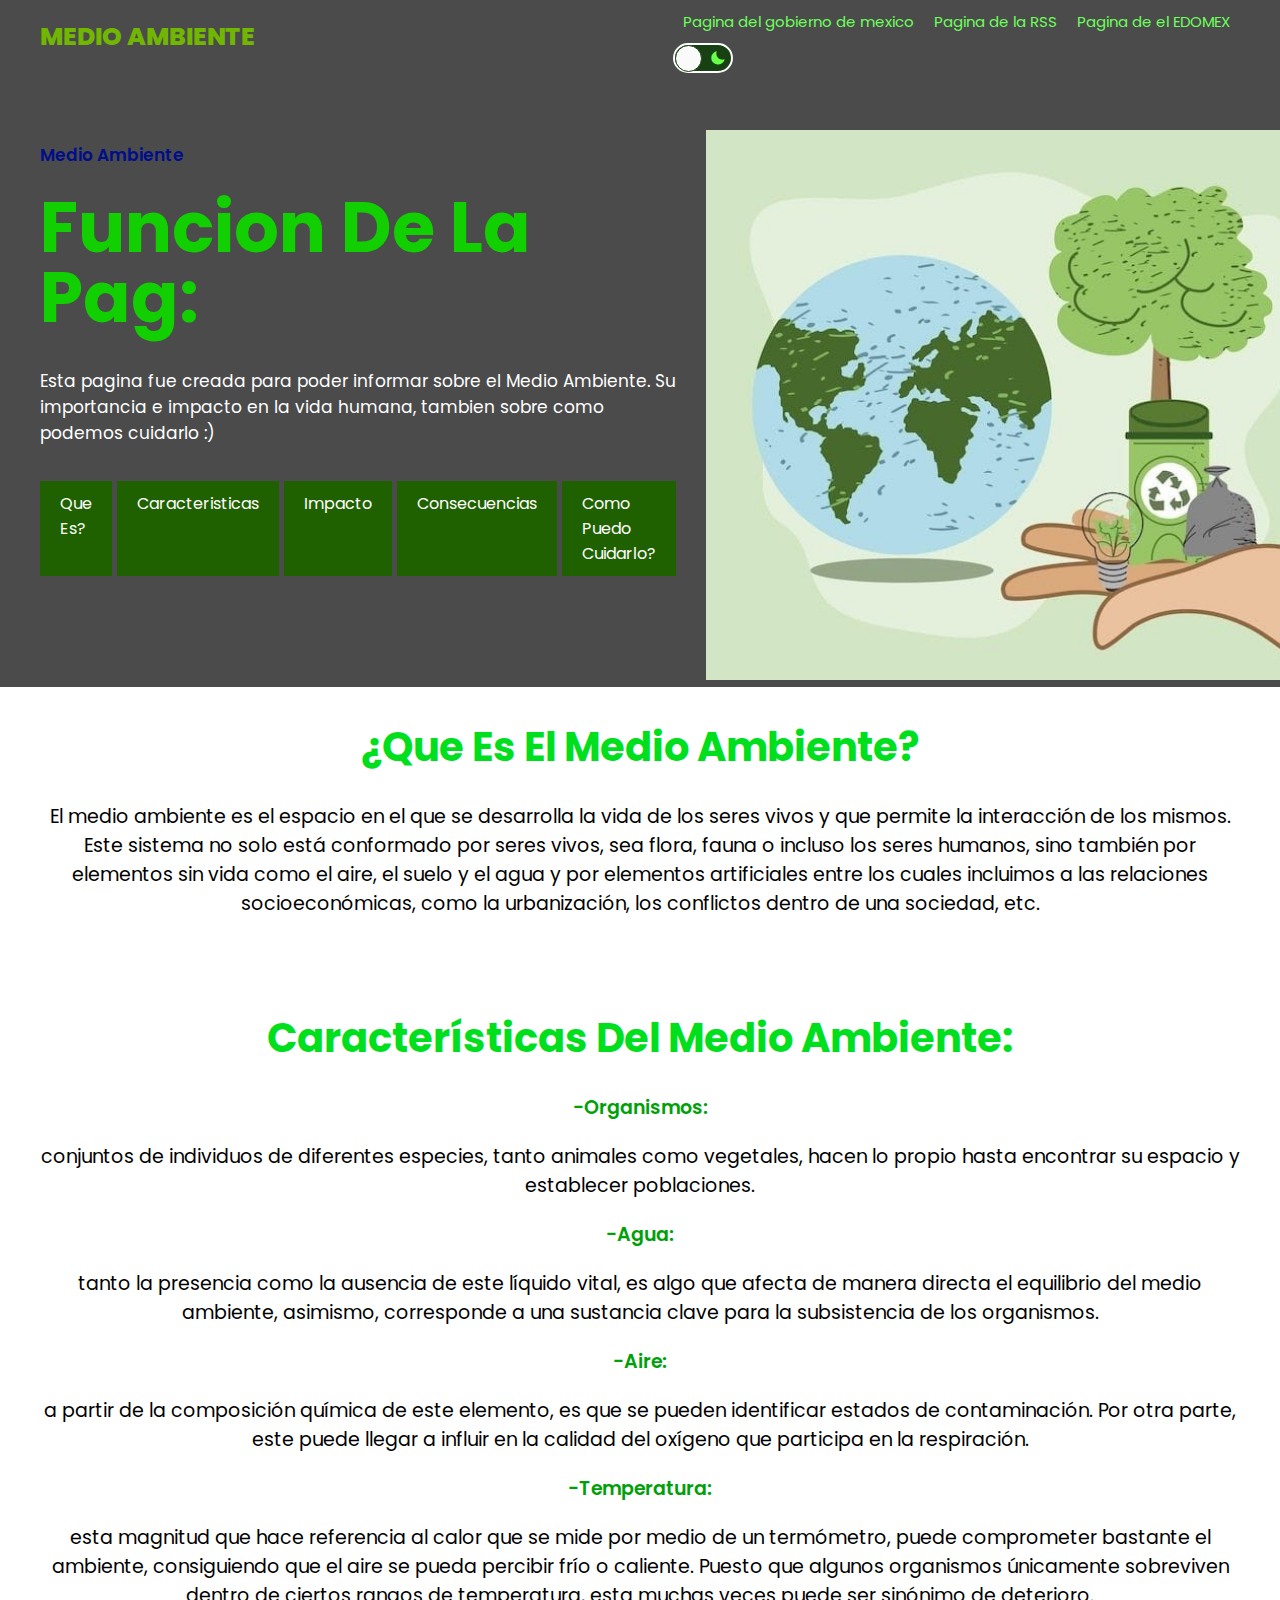
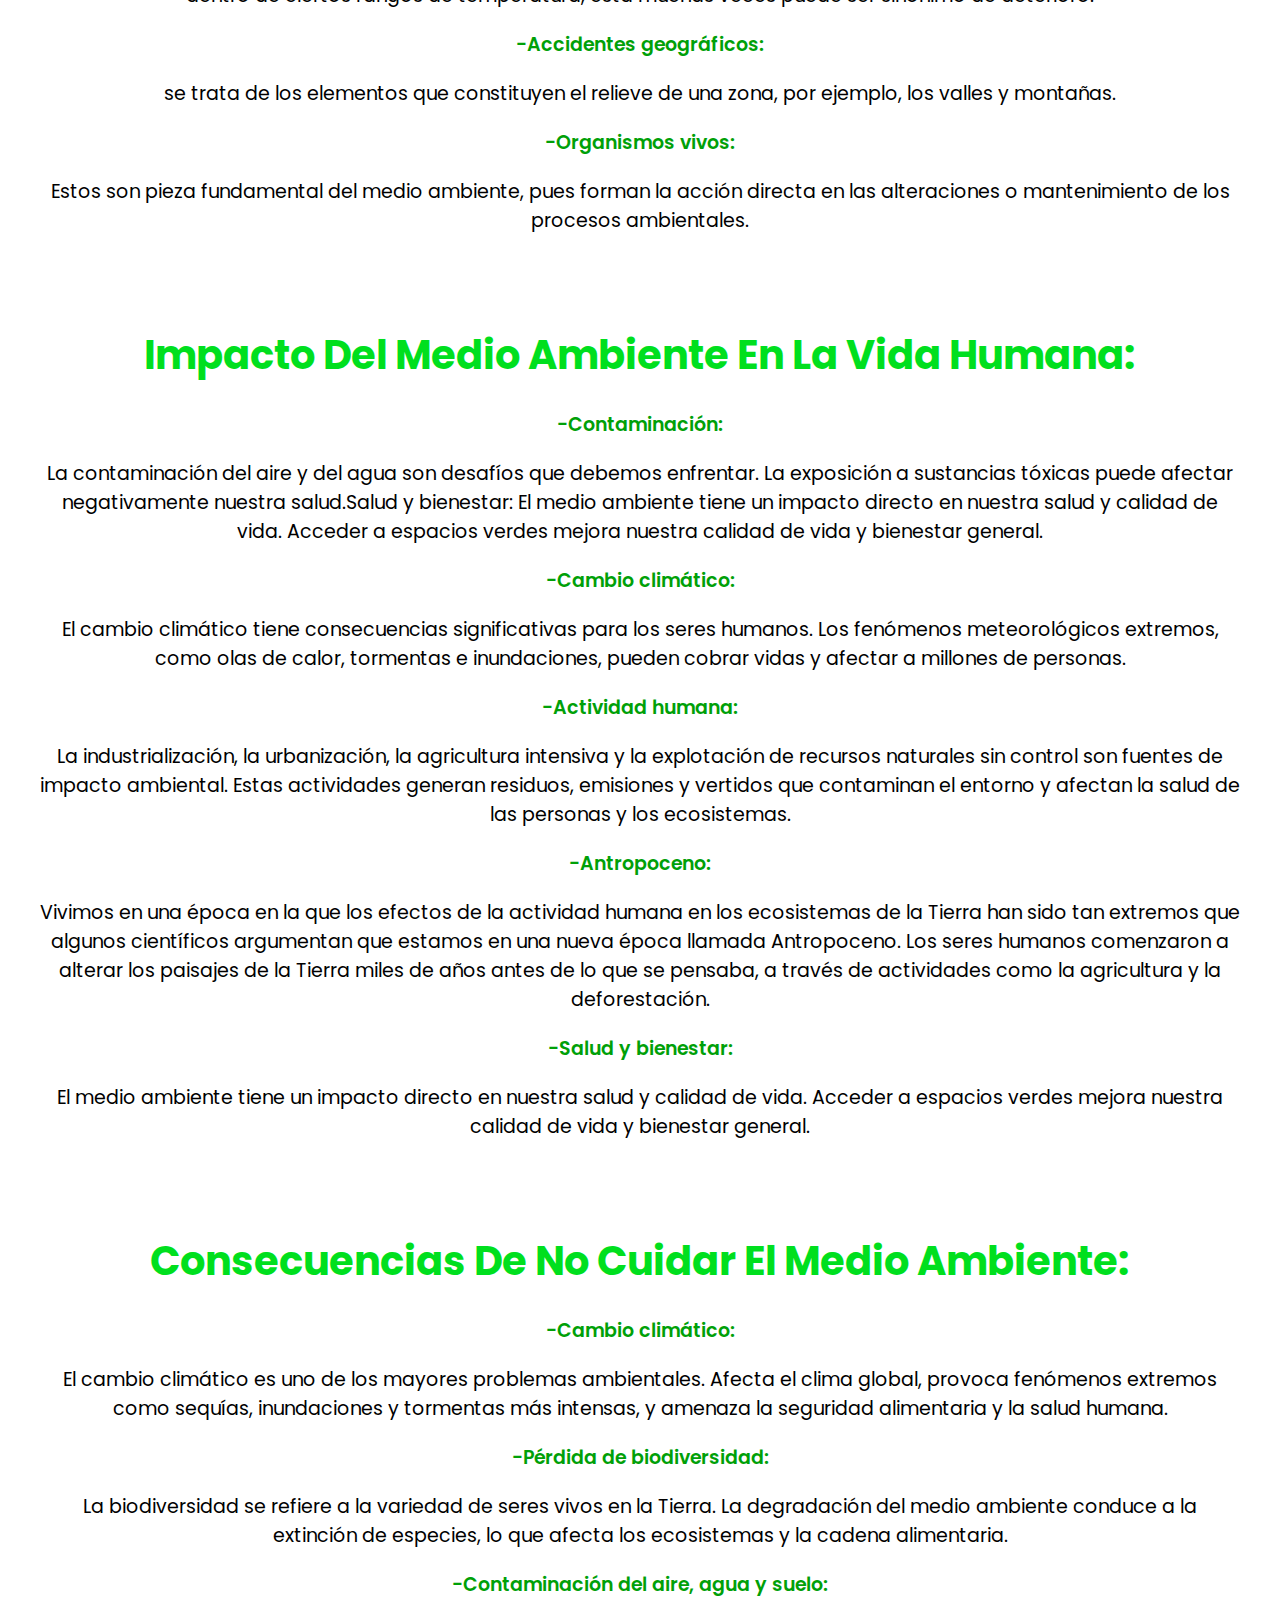
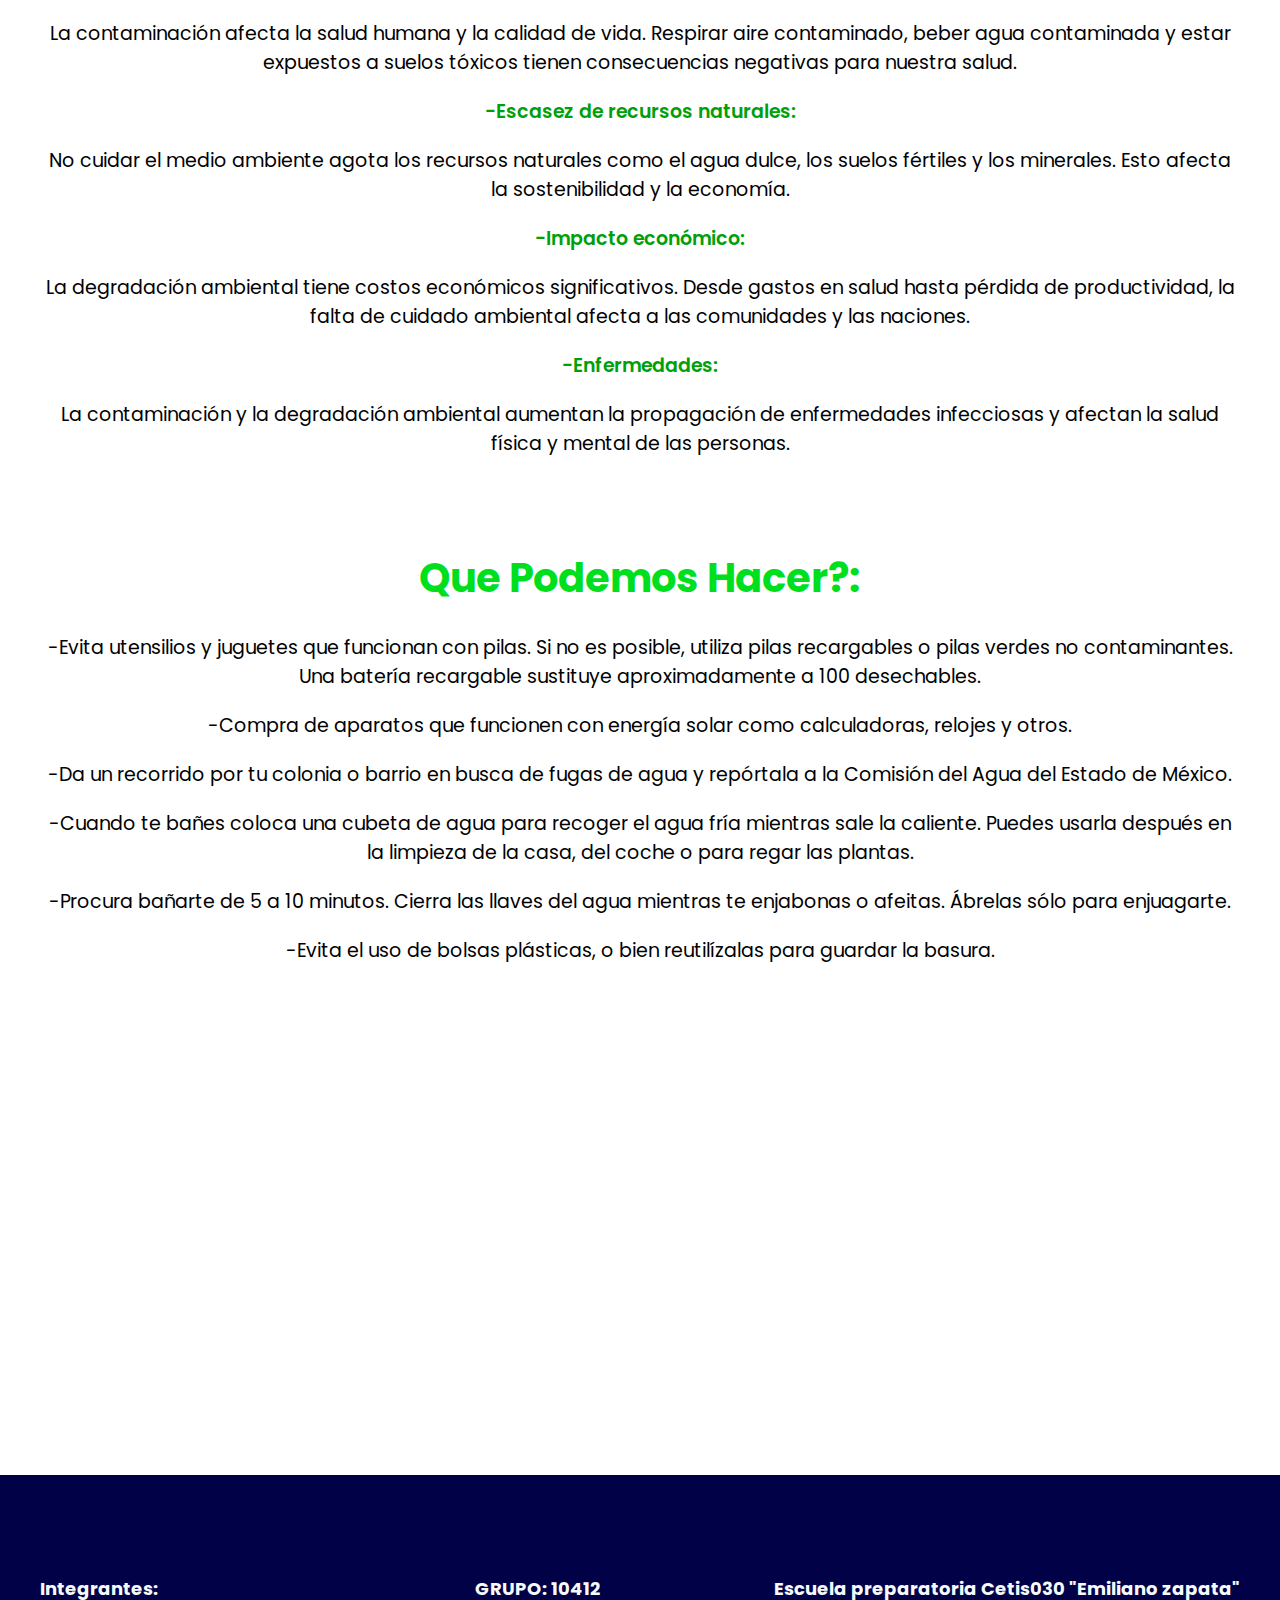
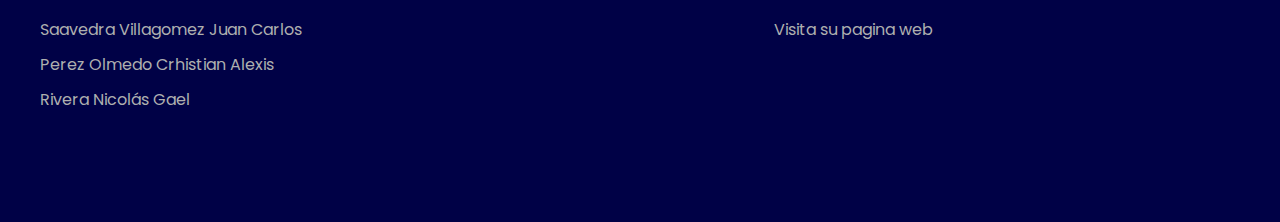
<file: index5.html>
<!DOCTYPE html>
<html lang="en">
<head>
    <meta charset="UTF-8">
    <meta name="viewport" content="width=device-width, initial-scale=1.0">
    <link href='https://unpkg.com/boxicons@2.1.4/css/boxicons.min.css' rel='stylesheet'>
    <link rel="stylesheet" href="style5.css">
    <title>Medio Ambiente</title>
</head>
<body>
    <header class="header">

        <div class="menu container" id="inicio">
            <a href="#" class="logo">Medio Ambiente</a>
            <input type="checkbox" id="menu" />
            <label for="menu">
              <img src="imagenes/menu.png" class="menu-icono" alt="menu">
            </label>

        <nav class="navbar">
            <ul>
                <li><a href="https://www.gob.mx/semarnat" class="seleccionado" onclick="seleccionar(this)">Pagina del gobierno de mexico</a></li>
                <li><a href="https://responsabilidadsocial.net/medio-ambiente-que-es-definicion-caracteristicas-cuidado-y-carteles/" onclick="seleccionar(this)">Pagina de la RSS</a></li>
                <li><a href="https://edomex.gob.mx/medio-ambiente-2019" onclick="seleccionar(this)" >Pagina de el EDOMEX</a></li>
            </ul>
            <ul class="modo-oscuro">
                <li class="switch">
                    <i class='bx bxs-sun' ></i>
                    <i class='bx bxs-moon' ></i>
                </li> 
            </ul>
        </nav>
    </div>

        <div class="header-content container " >
            <div class="header-txt"> 
            <span>Medio Ambiente</span> 
            <h1>Funcion de la pag:</h1>
            <p>
                Esta pagina fue creada para poder informar
                sobre el Medio Ambiente.
                Su importancia e impacto en la vida humana,
                tambien sobre como podemos cuidarlo :)
            </p>
        <div class="butons">
            <a href="#QS?" class="btn-1" onclick="seleccionar(this)" >Que es?</a>
            <a href="#cara" class="btn-1"onclick="seleccionar(this)" >Caracteristicas</a>
            <a href="#imp" class="btn-1"onclick="seleccionar(this)" >Impacto</a>
            <a href="#cons" class="btn-1"onclick="seleccionar(this)" >Consecuencias</a>
            <a href="#cclo" class="btn-1"onclick="seleccionar(this)" >Como puedo cuidarlo?</a>
        </div>
        </div> 
        <div class="header-img">
            <img src="imagenes/medamb.png" alt="">
        </div>
    </div>

    </header>

    <div class="food"> 
        
    <section class="info container" id="QS?">
        <div class="info-1">
            <div class="info-txt">
                <h3>¿Que es el Medio Ambiente?</h3>
                <p>El medio ambiente es el espacio en el que se desarrolla la vida de los seres vivos y 
                   que permite la interacción de los mismos. Este sistema no solo está conformado por seres vivos,
                   sea flora, fauna o incluso los seres humanos, sino también por elementos sin vida como el aire,
                   el suelo y el agua y por elementos artificiales entre los cuales incluimos a las relaciones socioeconómicas, 
                   como la urbanización, los conflictos dentro de una sociedad, etc.</p>
        </div>
    </section>

         
    <section class="info container" id="cara">
        <div class="info-1">
            <div class="info-txt">
                <h3>Características del medio ambiente:</h3>
                <p><span>-Organismos:</span> conjuntos de individuos de diferentes especies, tanto animales como vegetales, hacen lo propio hasta encontrar su espacio y establecer poblaciones.</p>
                <p><span>-Agua:</span> tanto la presencia como la ausencia de este líquido vital, es algo que afecta de manera directa el equilibrio del medio ambiente, asimismo, corresponde a una sustancia clave para la subsistencia de los organismos.</p>
                <p><span>-Aire:</span> a partir de la composición química de este elemento, es que se pueden identificar estados de contaminación. Por otra parte, este puede llegar a influir en la calidad del oxígeno que participa en la respiración.</p>
                <p><span>-Temperatura:</span> esta magnitud que hace referencia al calor que se mide por medio de un termómetro, puede comprometer bastante el ambiente, consiguiendo que el aire se pueda percibir frío o caliente. Puesto que algunos organismos únicamente sobreviven dentro de ciertos rangos de temperatura, esta muchas veces puede ser sinónimo de deterioro.</p>
                <p><span>-Accidentes geográficos:</span> se trata de los elementos que constituyen el relieve de una zona, por ejemplo, los valles y montañas.</p>
                <p><span>-Organismos vivos:</span> Estos son pieza fundamental del medio ambiente, pues forman la acción directa en las alteraciones o mantenimiento de los procesos ambientales.</p>
            </div>
        </div>
    </section>


            <section class="info container" id="imp">
                <div class="info-1">
                    <div class="info-txt">
                        <h3>Impacto del medio ambiente en la vida humana:</h3>
                        <p><span>-Contaminación:</span> La contaminación del aire y del agua son desafíos que debemos enfrentar. La exposición a sustancias tóxicas puede afectar negativamente nuestra salud.Salud y bienestar: El medio ambiente tiene un impacto directo en nuestra salud y calidad de vida. Acceder a espacios verdes mejora nuestra calidad de vida y bienestar general.</p>
                        <p><span>-Cambio climático:</span> El cambio climático tiene consecuencias significativas para los seres humanos. Los fenómenos meteorológicos extremos, como olas de calor, tormentas e inundaciones, pueden cobrar vidas y afectar a millones de personas.</p>
                        <p><span>-Actividad humana:</span> La industrialización, la urbanización, la agricultura intensiva y la explotación de recursos naturales sin control son fuentes de impacto ambiental. Estas actividades generan residuos, emisiones y vertidos que contaminan el entorno y afectan la salud de las personas y los ecosistemas.</p>
                        <p><span>-Antropoceno:</span> Vivimos en una época en la que los efectos de la actividad humana en los ecosistemas de la Tierra han sido tan extremos que algunos científicos argumentan que estamos en una nueva época llamada Antropoceno. Los seres humanos comenzaron a alterar los paisajes de la Tierra miles de años antes de lo que se pensaba, a través de actividades como la agricultura y la deforestación.</p>
                        <p><span>-Salud y bienestar:</span> El medio ambiente tiene un impacto directo en nuestra salud y calidad de vida. Acceder a espacios verdes mejora nuestra calidad de vida y bienestar general.</p>
                    </div>
                </div>
            </section>

 
            <section class="info container" id="cons">
                <div class="info-1">
                    <div class="info-txt">
                        <h3>Consecuencias de no cuidar el medio ambiente:</h3>
                        <p><span>-Cambio climático:</span> El cambio climático es uno de los mayores problemas ambientales. Afecta el clima global, provoca fenómenos extremos como sequías, inundaciones y tormentas más intensas, y amenaza la seguridad alimentaria y la salud humana.</p>
                        <p><span>-Pérdida de biodiversidad:</span> La biodiversidad se refiere a la variedad de seres vivos en la Tierra. La degradación del medio ambiente conduce a la extinción de especies, lo que afecta los ecosistemas y la cadena alimentaria.</p>
                        <p><span>-Contaminación del aire, agua y suelo:</span> La contaminación afecta la salud humana y la calidad de vida. Respirar aire contaminado, beber agua contaminada y estar expuestos a suelos tóxicos tienen consecuencias negativas para nuestra salud.</p>
                        <p><span>-Escasez de recursos naturales:</span> No cuidar el medio ambiente agota los recursos naturales como el agua dulce, los suelos fértiles y los minerales. Esto afecta la sostenibilidad y la economía.</p>
                        <p><span>-Impacto económico:</span> La degradación ambiental tiene costos económicos significativos. Desde gastos en salud hasta pérdida de productividad, la falta de cuidado ambiental afecta a las comunidades y las naciones.</p>
                        <p><span>-Enfermedades:</span> La contaminación y la degradación ambiental aumentan la propagación de enfermedades infecciosas y afectan la salud física y mental de las personas.</p>
                    </div>
                </div>
            </section>

            <section class="info container" id="cclo">
                <div class="info-1">
                    <div class="info-txt">
                        <h3>Que podemos hacer?:</h3>
                        <p>-Evita utensilios y juguetes que funcionan con pilas. Si no es posible, utiliza pilas recargables o pilas verdes no contaminantes. Una batería recargable sustituye aproximadamente a 100 desechables.</p>
                        <p>-Compra de aparatos que funcionen con energía solar como calculadoras, relojes y otros.</p>
                        <p>-Da un recorrido por tu colonia o barrio en busca de fugas de agua y repórtala a la Comisión del Agua del Estado de México.</p>
                        <p>-Cuando te bañes coloca una cubeta de agua para recoger el agua fría mientras sale la caliente. Puedes usarla después en la limpieza de la casa, del coche o para regar las plantas.</p>
                        <p>-Procura bañarte de 5 a 10 minutos. Cierra las llaves del agua mientras te enjabonas o afeitas. Ábrelas sólo para enjuagarte.</p>
                        <p>-Evita el uso de bolsas plásticas, o bien reutilízalas para guardar la basura.</p>
                </div>
            </section>
           
            <div class="video-container">
                <iframe width="560" height="315" src="https://www.youtube.com/embed/PG_SSR_6H6c?si=3QgBx7ldv0UiOrBA" title="YouTube video player" frameborder="0" allow="accelerometer; autoplay; clipboard-write; encrypted-media; gyroscope; picture-in-picture; web-share" referrerpolicy="strict-origin-when-cross-origin" allowfullscreen></iframe>
        </div>
            
            
            </div>
            <footer class="footer">
            <div class="footer-content container">
                <div class="link">
                    <h3>Integrantes:</h3>
                    <ul>
                        <li><a href="index.html">Saavedra Villagomez Juan Carlos</a></li>
                        <li><a href="">Perez Olmedo Crhistian Alexis</a></li>
                        <li><a href="">Rivera Nicolás Gael</a></li>
                    </ul>
                </div>
                <div class="link">
                    <h3>GRUPO: 10412</h3>
                </div>
                <div class="link">
                    <h3>Escuela preparatoria Cetis030 "Emiliano zapata"</h3>
                    <ul>
                        <li><a href="https://cetis030.edu.mx/">Visita su pagina web</a></li>
                    </ul>
                </div>
            </footer>
            <script src="script5.js"></script>     

</body>
</html>
</file>
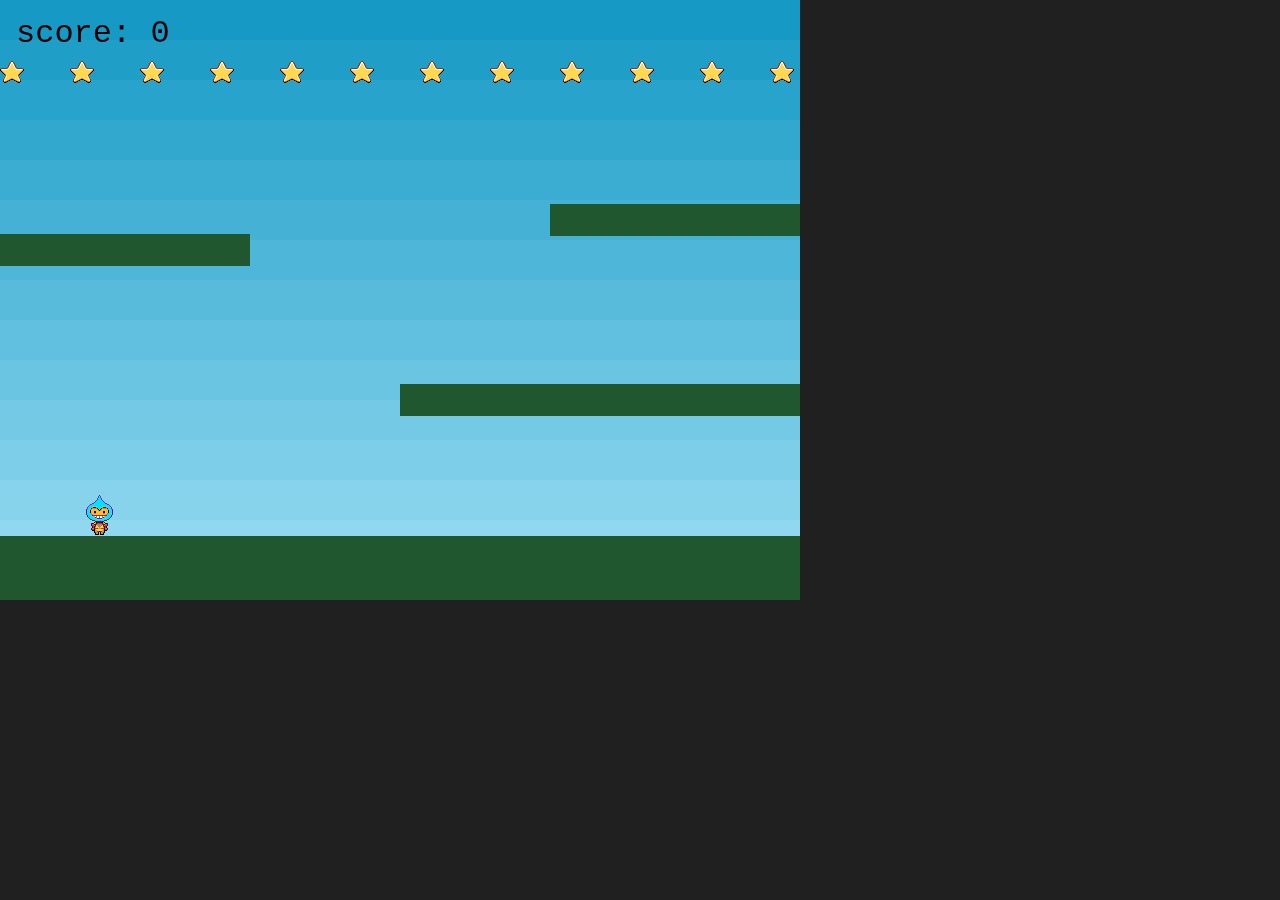
<file: index6.html>
<!DOCTYPE html>
<html lang="en">
<head>
    <meta charset="UTF-8">
    <meta http-equiv="X-UA-Compatible" content="IE=edge">
    <meta name="viewport" content="width=device-width, initial-scale=1.0">
    <title>Miramark</title>
    <style>
        body {
             margin: 0;
             background:#202020;
        }
    </style>
</head>
<body>
    
    <script src="phaser.min.js"></script>
    
    <script src="script6.js"></script>

</body>
</html>
</file>
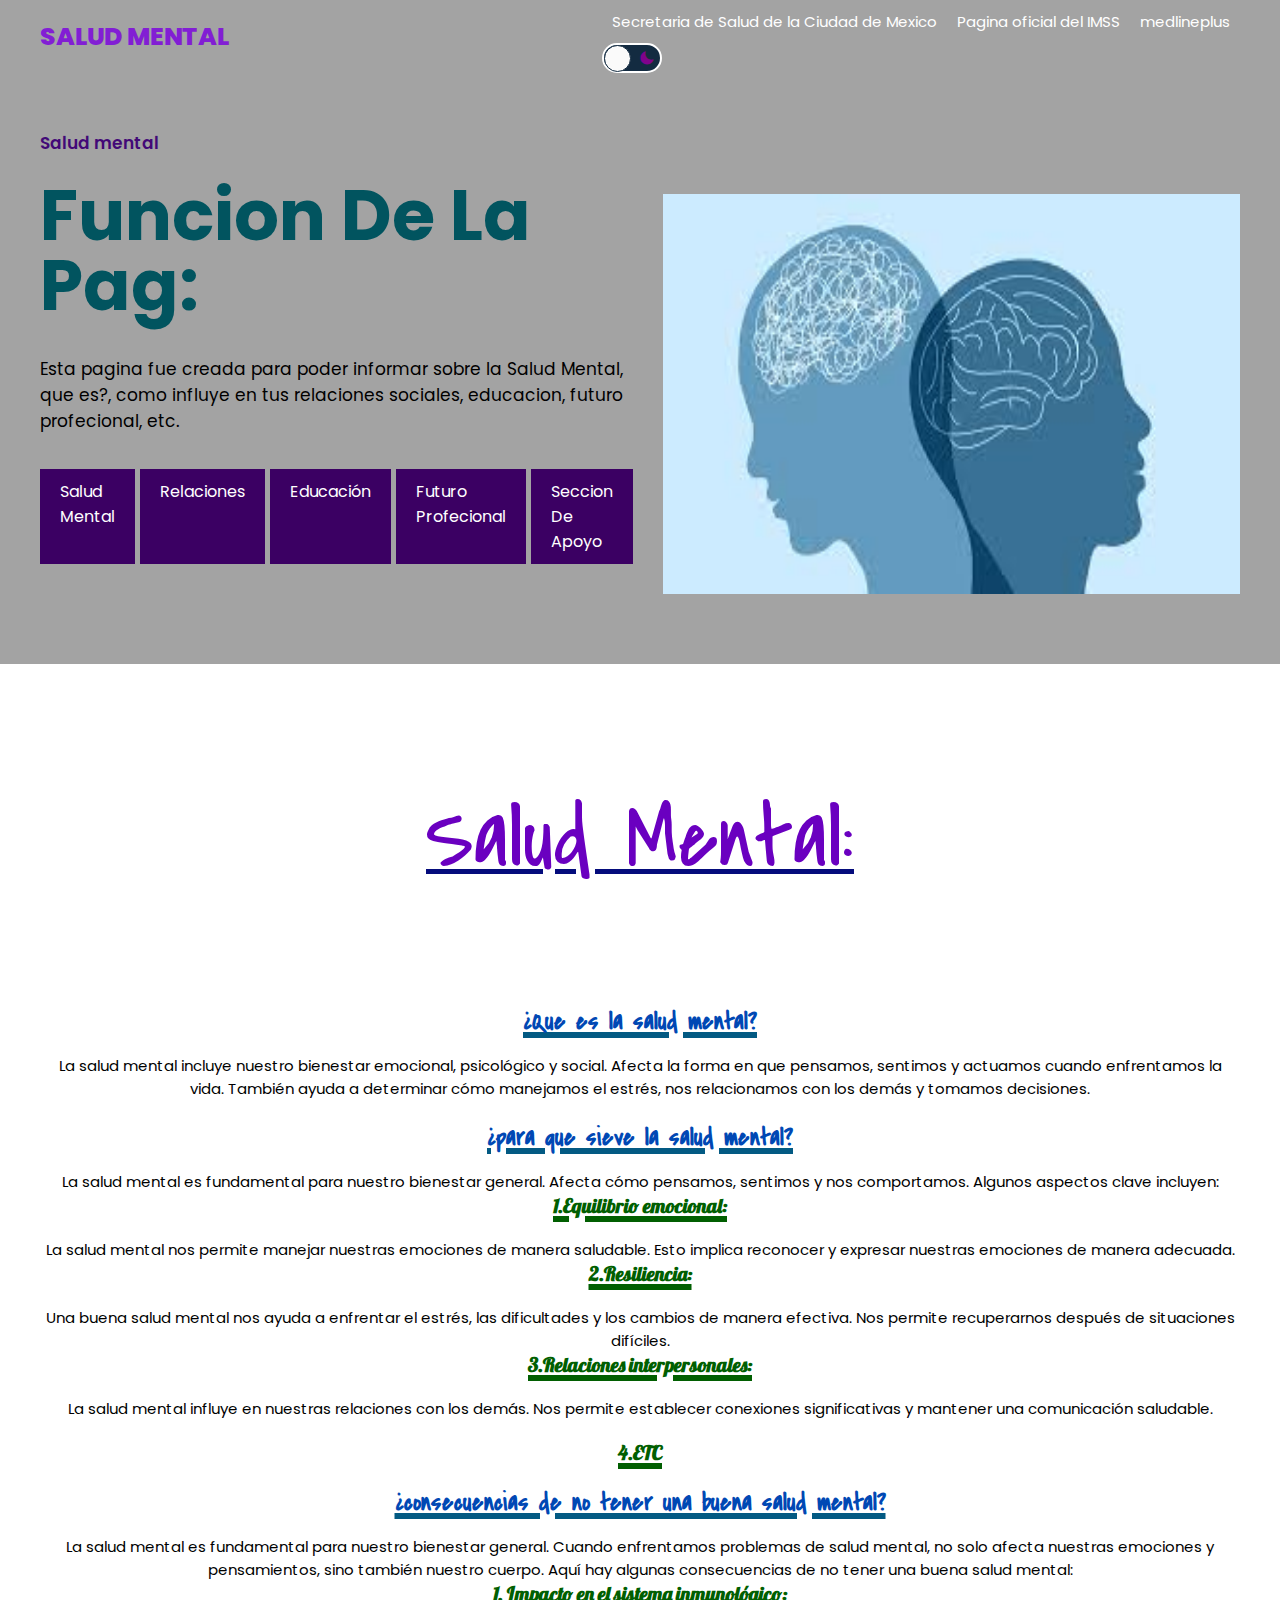
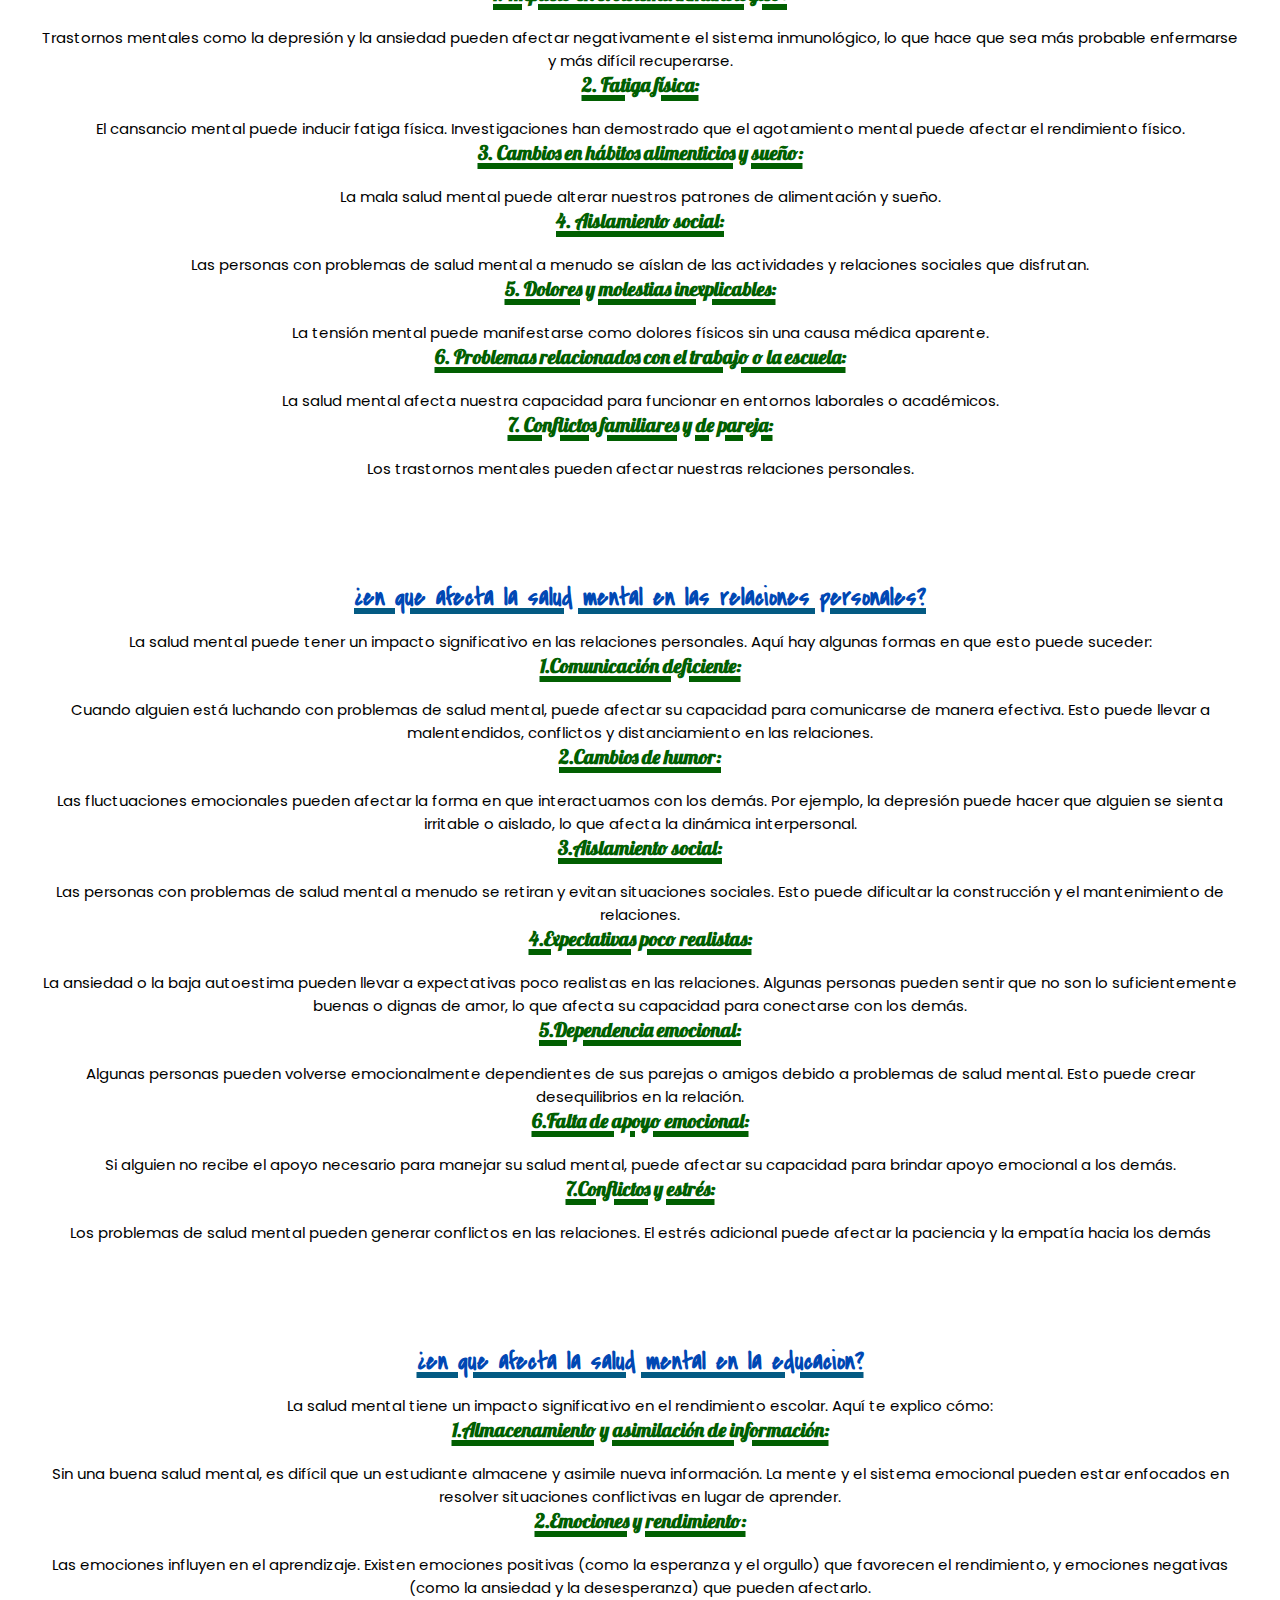
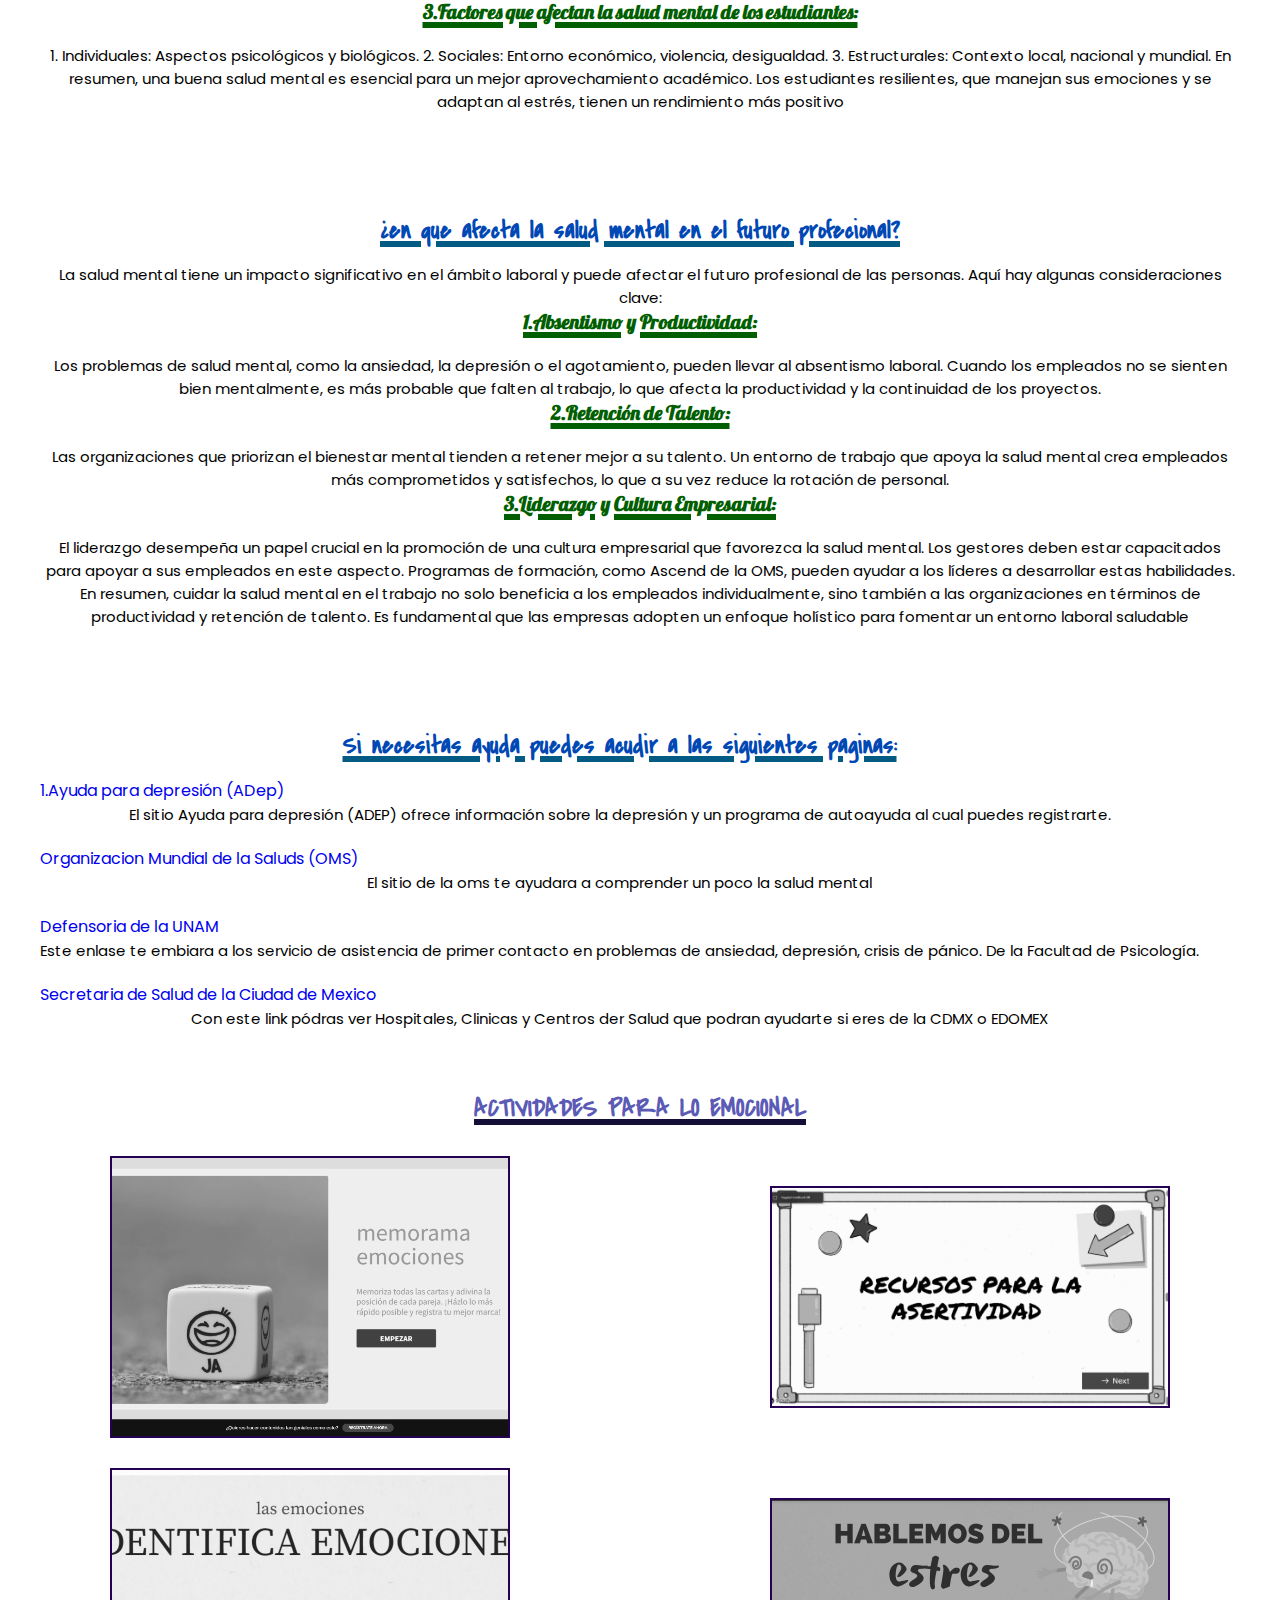
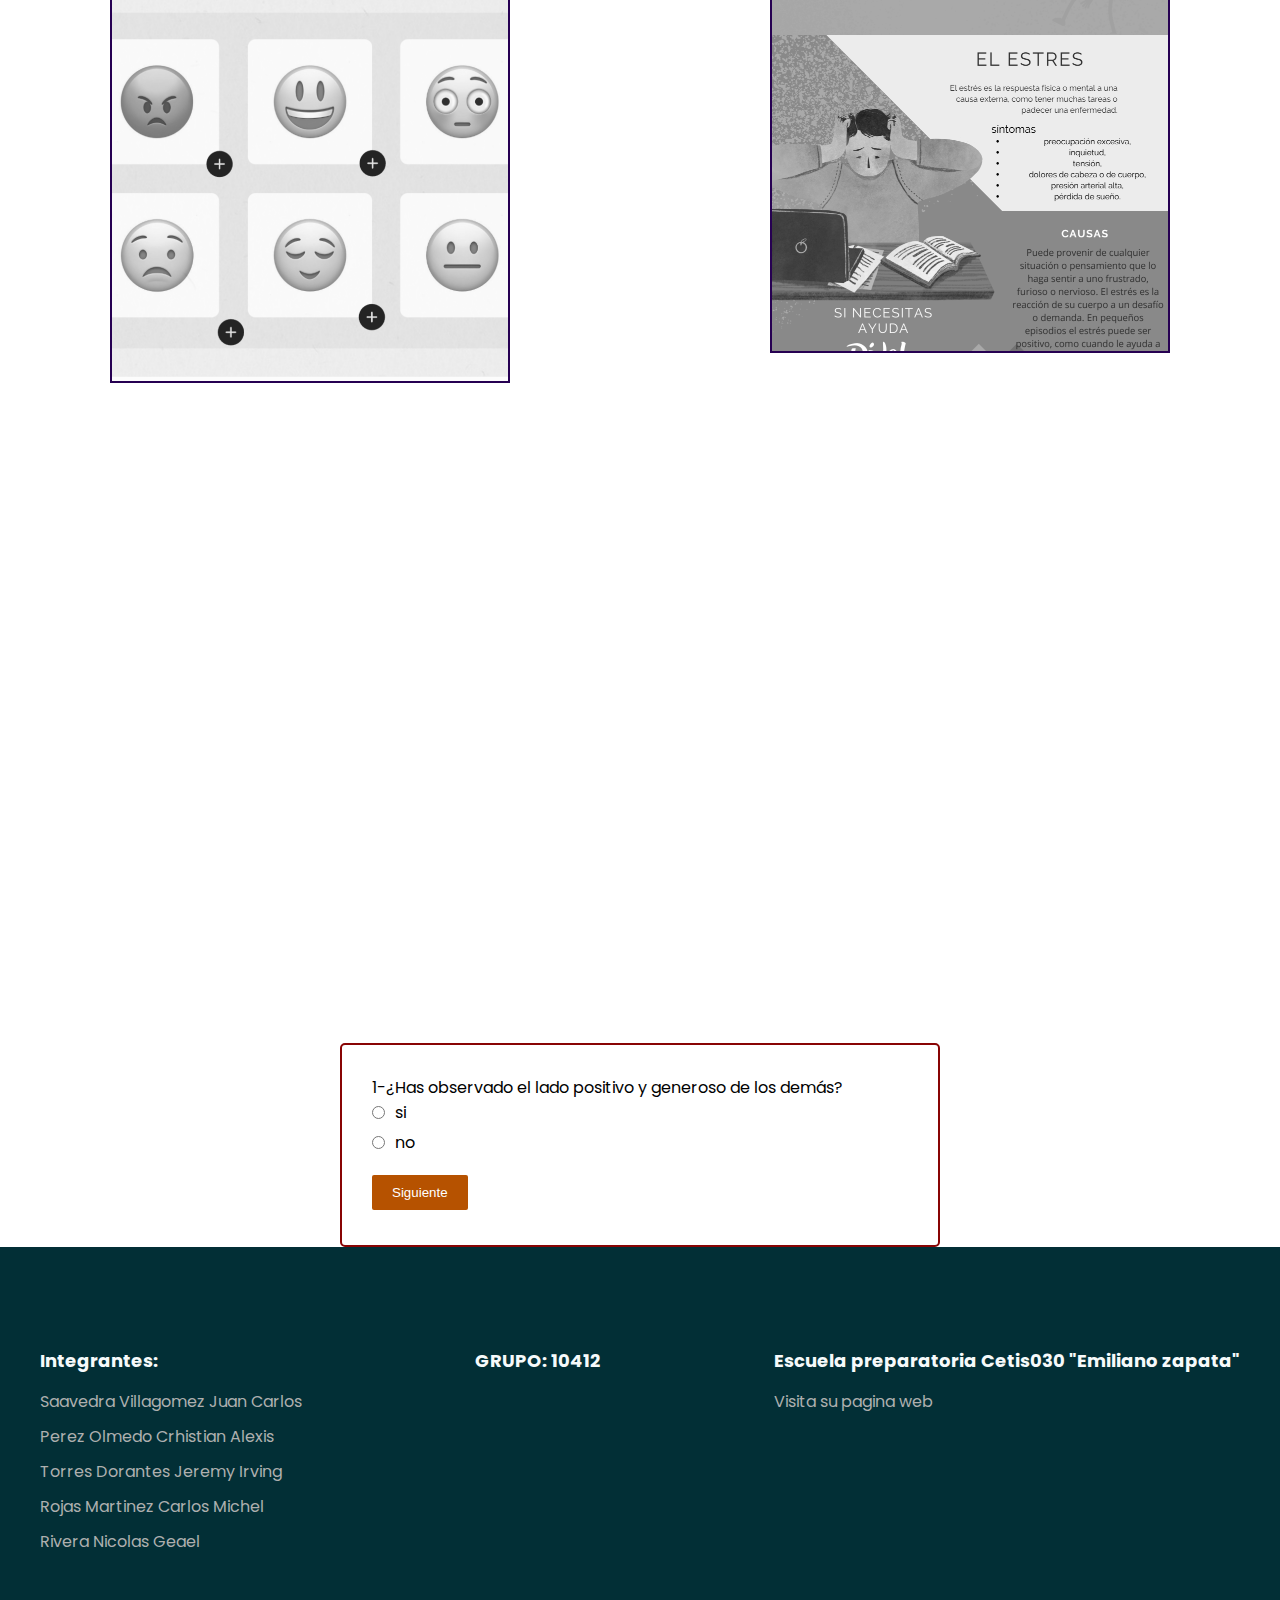
<file: index7.html>
<!DOCTYPE html>
<html lang="en">
<head>
    <meta charset="UTF-8">
    <meta name="viewport" content="width=device-width, initial-scale=1.0">
    <link href='https://unpkg.com/boxicons@2.1.4/css/boxicons.min.css' rel='stylesheet'>
    <link rel="stylesheet" href="style7.css">
    <title>Salud mental</title>
</head>
<body>
    <header class="header">

        <div class="menu container" id="inicio">
            <a href="#" class="logo">Salud Mental</a>
            <input type="checkbox" id="menu" />
            <label for="menu">
              <img src="imagenes/menu.png" class="menu-icono" alt="menu">
            </label>

        <nav class="navbar">
            <ul>
                <li><a href="https://www.salud.cdmx.gob.mx/" class="seleccionado" onclick="seleccionar(this)">Secretaria de Salud de la Ciudad de Mexico</a></li>
                <li><a href="https://imss.gob.mx/salud-en-linea/salud-mental#:~:text=%C2%BFQu%C3%A9%20es%20la%20salud%20mental,persona%20ante%20momentos%20de%20estr%C3%A9s." onclick="seleccionar(this)">Pagina oficial del IMSS</a></li>
                <li><a href="https://medlineplus.gov/spanish/mentalhealth.html">medlineplus</a></li>
            </ul>
            <ul class="modo-oscuro">
                <li class="switch">
                    <i class='bx bxs-sun' ></i>
                    <i class='bx bxs-moon' ></i>
                </li> 
            </ul>
        </nav>
    </div>

        <div class="header-content container " >
            <div class="header-txt"> 
            <span>Salud mental</span>
            <h1>Funcion de la pag:</h1>
            <p>
                Esta pagina fue creada para poder informar
                sobre la Salud Mental,
                que es?, como influye en tus relaciones
                sociales, educacion, futuro profecional, etc. 
            </p>
        <div class="butons">
            <a href="#SM" class="btn-1" onclick="seleccionar(this)" >Salud Mental</a>
            <a href="#Rel" class="btn-1"onclick="seleccionar(this)" >Relaciones</a>
            <a href="#Edu" class="btn-1"onclick="seleccionar(this)" >Educación</a>
            <a href="#FP" class="btn-1"onclick="seleccionar(this)" >Futuro Profecional</a>
            <a href="#SdA" class="btn-1"onclick="seleccionar(this)" >Seccion de Apoyo</a>
        </div>
        </div> 
        <div class="header-img">
            <img src="imagenes/mental.png" alt="">
        </div>
    </div>

    </header>

    <div class="food"> 
        
    <section class="info container" id="SM">
        <div class="info-1">
            <div class="info-txt">
                <h1>Salud mental:</h1>
                
                <h2>¿Que es la salud mental?</h2>
                <p>La salud mental incluye nuestro bienestar emocional, psicológico y social.
                 Afecta la forma en que pensamos, sentimos y actuamos cuando enfrentamos la vida. 
                 También ayuda a determinar cómo manejamos el estrés, nos relacionamos con los demás 
                 y tomamos decisiones.</p>

                 <h2>¿para que sieve la salud mental?</h2>
                <p>La salud mental es fundamental para nuestro bienestar general. 
                   Afecta cómo pensamos, sentimos y nos comportamos. 
                   Algunos aspectos clave incluyen:
                   <span>1.Equilibrio emocional:</span>La salud mental nos permite manejar nuestras 
                   emociones de manera saludable. Esto implica reconocer y expresar nuestras emociones 
                   de manera adecuada.
                   <span>2.Resiliencia:</span>Una buena salud mental nos ayuda a enfrentar el estrés, 
                   las dificultades y los cambios de manera efectiva. Nos permite recuperarnos después 
                   de situaciones difíciles.
                   <span>3.Relaciones interpersonales:</span>La salud mental influye en nuestras relaciones con los demás.
                   Nos permite establecer conexiones significativas y mantener una comunicación saludable.</p>
                   <span>4.ETC</span>

                   <h2>¿consecuencias de no tener una buena salud mental?</h2>
                <p>La salud mental es fundamental para nuestro bienestar general. Cuando enfrentamos 
                    problemas de salud mental, no solo afecta nuestras emociones y pensamientos, sino 
                    también nuestro cuerpo. Aquí hay algunas consecuencias de no tener una buena salud mental:
                   <span>1. Impacto en el sistema inmunológico:</span>Trastornos mentales como la depresión y la 
                   ansiedad pueden afectar negativamente el sistema inmunológico, lo que hace que sea más probable 
                   enfermarse y más difícil recuperarse.

                   <span>2. Fatiga física:</span> El cansancio mental puede inducir fatiga física. 
                   Investigaciones han demostrado que el agotamiento mental puede afectar el rendimiento físico.

                   <span>3. Cambios en hábitos alimenticios y sueño:</span>La mala salud mental puede alterar nuestros 
                   patrones de alimentación y sueño.

                   <span>4. Aislamiento social:</span>Las personas con problemas de salud mental a menudo se aíslan de
                   las actividades y relaciones sociales que disfrutan.

                   <span>5. Dolores y molestias inexplicables:</span>La tensión mental puede manifestarse como dolores físicos 
                   sin una causa médica aparente.

                   <span>6. Problemas relacionados con el trabajo o la escuela:</span>La salud mental afecta nuestra capacidad
                   para funcionar en entornos laborales o académicos.

                   <span>7. Conflictos familiares y de pareja:</span>Los trastornos mentales pueden afectar nuestras relaciones 
                   personales.</p>

            </div>
        </div>
    </section>

        <section class="info container" id="Rel">
            <div class="info-1">
                <div class="info-txt">
                    <h2>¿en que afecta la salud mental en las relaciones personales?</h2>
                    <p>La salud mental puede tener un impacto significativo en las relaciones personales.
                        Aquí hay algunas formas en que esto puede suceder:

                        <span>1.Comunicación deficiente:</span> Cuando alguien está luchando con problemas de salud mental,
                        puede afectar su capacidad para comunicarse de manera efectiva. 
                        Esto puede llevar a malentendidos, conflictos y distanciamiento en las relaciones.
                        
                        <span>2.Cambios de humor:</span> Las fluctuaciones emocionales pueden afectar la forma en que interactuamos
                        con los demás. Por ejemplo, la depresión puede hacer que alguien se sienta irritable o aislado,
                        lo que afecta la dinámica interpersonal.

                        <span>3.Aislamiento social:</span> Las personas con problemas de salud mental a menudo se retiran y evitan
                        situaciones sociales. Esto puede dificultar la construcción y el mantenimiento de relaciones.

                        <span>4.Expectativas poco realistas:</span> La ansiedad o la baja autoestima pueden llevar a expectativas
                        poco realistas en las relaciones. Algunas personas pueden sentir que no son lo suficientemente
                        buenas o dignas de amor, lo que afecta su capacidad para conectarse con los demás.

                        <span>5.Dependencia emocional:</span> Algunas personas pueden volverse emocionalmente dependientes de sus
                        parejas o amigos debido a problemas de salud mental. Esto puede crear desequilibrios en la 
                        relación.
                        
                        <span>6.Falta de apoyo emocional:</span> Si alguien no recibe el apoyo necesario para manejar su salud mental, 
                        puede afectar su capacidad para brindar apoyo emocional a los demás.
                        
                        <span>7.Conflictos y estrés:</span> Los problemas de salud mental pueden generar conflictos en las relaciones.
                        El estrés adicional puede afectar la paciencia y la empatía hacia los demás</p>
                </div>
            </div>
        </section>

            <section class="info container" id="Edu">
                <div class="info-1">
                    <div class="info-txt">
                        <h2>¿en que afecta la salud mental en la educacion?</h2>
                        <p>La salud mental tiene un impacto significativo en el rendimiento escolar. 
                            Aquí te explico cómo:

                            <span>1.Almacenamiento y asimilación de información:</span> Sin una buena salud mental, es difícil 
                            que un estudiante almacene y asimile nueva información. 
                            La mente y el sistema emocional pueden estar enfocados en resolver situaciones conflictivas 
                            en lugar de aprender.

                            <span>2.Emociones y rendimiento:</span> Las emociones influyen en el aprendizaje. 
                            Existen emociones positivas (como la esperanza y el orgullo) que favorecen el rendimiento,
                            y emociones negativas (como la ansiedad y la desesperanza) que pueden afectarlo.

                            <span>3.Factores que afectan la salud mental de los estudiantes:</span>

                            1. Individuales: Aspectos psicológicos y biológicos.

                            2. Sociales: Entorno económico, violencia, desigualdad.

                            3. Estructurales: Contexto local, nacional y mundial.

                            En resumen, una buena salud mental es esencial para un mejor aprovechamiento académico.
                            Los estudiantes resilientes, que manejan sus emociones y se adaptan al estrés, tienen 
                            un rendimiento más positivo</p>
                    </div>
                </div>
            </section>

            <section class="info container" id="FP">
                <div class="info-1">
                    <div class="info-txt">
                        <h2>¿en que afecta la salud mental en el futuro profecional?</h2>
                        <p>La salud mental tiene un impacto significativo en el ámbito laboral y puede afectar el
                           futuro profesional de las personas. Aquí hay algunas consideraciones clave:

                        <span>1.Absentismo y Productividad:</span> Los problemas de salud mental, como la ansiedad,
                        la depresión o el agotamiento, pueden llevar al absentismo laboral. 
                        Cuando los empleados no se sienten bien mentalmente, es más probable que falten al trabajo, 
                        lo que afecta la productividad y la continuidad de los proyectos.

                        <span>2.Retención de Talento:</span> Las organizaciones que priorizan el bienestar mental 
                        tienden a retener mejor a su talento. Un entorno de trabajo que apoya la salud mental crea 
                        empleados más comprometidos y satisfechos, lo que a su vez reduce la rotación de personal.

                        <span>3.Liderazgo y Cultura Empresarial:</span>El liderazgo desempeña un papel crucial en 
                        la promoción de una cultura empresarial que favorezca la salud mental. Los gestores deben 
                        estar capacitados para apoyar a sus empleados en este aspecto. Programas de formación, 
                        como Ascend de la OMS, pueden ayudar a los líderes a desarrollar estas habilidades.

                            
                        En resumen, cuidar la salud mental en el trabajo no solo beneficia a los empleados individualmente, 
                        sino también a las organizaciones en términos de productividad y retención de talento. 
                        Es fundamental que las empresas adopten un enfoque holístico para fomentar un entorno laboral saludable</p>
                    </div>
                </div>
            </section>

            <section class="info container" id="SdA">
                <div class="info-1">
                    <div class="info-txt">
                        <h2>Si necesitas ayuda puedes acudir a las siguientes paginas:</h2>
                        <li>
                            <a href="https://ayudaparadepresion.org.mx/?gad_source=1&gclid=EAIaIQobChMIkIjh7KPChgMVgTutBh0SZADuEAAYASAAEgI6MvD_BwE">1.Ayuda para depresión (ADep)</a>
                            <p>El sitio Ayuda para depresión (ADEP) ofrece información sobre la depresión y un programa de autoayuda al cual puedes registrarte.</p>
                            <a href="https://www.who.int/es/news-room/fact-sheets/detail/mental-health-strengthening-our-response/?gad_source=1&gclid=EAIaIQobChMIkIjh7KPChgMVgTutBh0SZADuEAAYAiAAEgIYLPD_BwE">Organizacion Mundial de la Saluds (OMS)</a>
                            <p>El sitio de la oms te ayudara a comprender un poco la salud mental</p>
                            <a href="https://www.defensoria.unam.mx/web/atencion-psicologica#:~:text=Servicio%20de%20asistencia%20de%20primer,%3A%2055%2D5025%2D0855.">Defensoria de la UNAM</a>
                            <p>Este enlase te embiara a los servicio de asistencia de primer contacto en problemas de ansiedad, depresión, crisis de pánico. De la Facultad de Psicología.</p>
                            <a href="https://www.salud.cdmx.gob.mx/unidades/modulos-de-salud-mental-y-centros-de-atencion-primaria-de-adicciones">Secretaria de Salud de la Ciudad de Mexico</a>
                            <p>Con este link pódras ver Hospitales, Clinicas y Centros der Salud que podran ayudarte si eres de la CDMX o EDOMEX</p>
                        </li>
                </div>
            </section>

            <section id="portfolio">
                <h3 class="titulo-seccion">actividades para lo emocional</h3>
                <div class="fila">
                    <div class="proyecto">
                        <div class="overlay"></div>
                        <img src="imagenes/ayuda1.png" alt="">
                        <div class="info">
                            <li><a href="https://view.genially.com/66639cff74b92600142bee55/interactive-content-encuentra-la-pareja">Memorama emocional</a></li>
                        </div>
                    </div>
                    <div class="fila">
                        <div class="proyecto">
                            <div class="overlay"></div>
                            <img src="imagenes/ayuda2.png" alt="">
                            <div class="info">
                                <li><a href="https://view.genially.com/6663b72906e632001408aa7f/presentation-recursos-para-la-asertividad">Recursos para la acertividad</a></li>
                            </div>
                        </div>
                    </section>
                    <section id="portfolio">
                        <div class="fila">
                            <div class="proyecto">
                                <div class="overlay"></div>
                                <img src="imagenes/ayuda3.png" alt="">
                                <div class="info">
                                    <li><a href="https://view.genially.com/6663ab644177070015306d8e/guide-identifica-emociones">Idetificar emociones</a></li>
                                </div>
                            </div>
                            <div class="fila">
                                <div class="proyecto">
                                    <div class="overlay"></div>
                                    <img src="imagenes/info.png" alt="">
                                    <div class="info">
                                        <li><a href="imagenes/Infografia Salud Mental Ilustrado Textura Azul Morado[1].pdf" download>Infografia</a></li>
                                    </div>
                                </div>
                      

                </section>
           
            <div class="video-container">
                <iframe width="600" height="400" src="https://www.youtube.com/embed/vm2z2GfoZ2k?si=SCQY2td_7PEiJz6O" title="YouTube video player" frameborder="0" allow="accelerometer; autoplay; clipboard-write; encrypted-media; gyroscope; picture-in-picture; web-share" referrerpolicy="strict-origin-when-cross-origin" allowfullscreen></iframe>
            </iframe>
        </div>

    
           
        <div id="formularioPreguntas">

                </div>
            
            
            </div>
            <footer class="footer">
            <div class="footer-content container">
                <div class="link">
                    <h3>Integrantes:</h3>
                    <ul>
                        <li><a href="index.html">Saavedra Villagomez Juan Carlos</a></li>
                        <li><a href="">Perez Olmedo Crhistian Alexis</a></li>
                        <li><a href="">Torres Dorantes Jeremy Irving</a></li>
                        <li><a href="">Rojas Martinez Carlos Michel</a></li>
                        <li><a href="">Rivera Nicolas Geael</a></li>
                    </ul>
                </div>
                <div class="link">
                    <h3>GRUPO: 10412</h3>
                </div>
                <div class="link">
                    <h3>Escuela preparatoria Cetis030 "Emiliano zapata"</h3>
                    <ul>
                        <li><a href="https://cetis030.edu.mx/">Visita su pagina web</a></li>
                    </ul>
                </div>
            </footer>
            <script src="script7.js"></script>     

</body>
</html>
</file>
<file: estilo.css>
@import url('https://fonts.googleapis.com/css2?family=Covered+By+Your+Grace&display=swap');
         @import url('https://fonts.googleapis.com/css2?family=Montserrat:wght@200;300;400;500;600&display=swap');
         @import url('https://fonts.googleapis.com/css2?family=Passero+One&display=swap');
         @import url('https://fonts.googleapis.com/css2?family=Mogra&display=swap');
         @import url('https://fonts.googleapis.com/css2?family=Ubuntu:ital,wght@0,300;0,400;0,500;0,700;1,300;1,400;1,500;1,700&display=swap');
         * {
            margin: 0;
            padding: 0;
            box-sizing: border-box;
            font-family: 'Montserrat';
          }
        html {
            scroll-behavior: smooth;
        }
        /* *********************/
        /* seccion I N I C I O */
        /* *********************/
        
        #inicio {
            background: linear-gradient( rgba(0, 0, 0, .7), rgba(0, 0, 0, .7)), url("img/fondo-inicio.jpg");
            background-size: cover;
            background-position: center center;
            height: 100vh;
        }
        
        #inicio .contenido header {
            background-color: rgba(0, 0, 0, .8);
            position: fixed;
            width: 100%;
            z-index: 100;
            top: 0;
        }
        
        #inicio .contenido header .contenido-header {
            max-width: 1100px;
            margin: auto;
            display: flex;
            justify-content: space-between;
            align-items: center;
            padding: 10px 20px;
        }
        
        #inicio .contenido header .contenido-header h1 {
            text-align: center;
            color: #6e6d6d;
            font-family: "Passero One", sans-serif;
        }
        
        #inicio .contenido header .contenido-header nav ul {
            list-style: none;
            display: flex;
            align-items: center;
        }
        
        #inicio .contenido header .contenido-header nav ul li a {
            text-decoration: none;
            color: #616161;
            margin: 0 12px;
            font-weight: 400;
            transition: .5s;
            font-family: "Passero One", sans-serif;

        }
        
        #inicio .contenido header .contenido-header nav ul li a:hover {
            color: #410096;
        }
        
        #inicio .contenido header .contenido-header .redes a {
            text-decoration: none;
            color: #8d8b8b;
            display: inline-block;
            margin-left: 10px;
            transition: .5s;
        }
        
        #inicio .contenido header .contenido-header .redes a:hover {
            color: #530dc5;
        }
        
        #inicio .contenido header .contenido-header .seleccionado {
            color: #6c009e;
        }
        
        #inicio .contenido .presentacion {
            max-width: 1100px;
            height: 100vh;
            margin: auto;
            color: #c0c0c0;
            display: flex;
            flex-direction: column;
            align-items: center;
            justify-content: center;
        }
        
        #inicio .contenido .presentacion .bienvenida {
            font-family: "Mogra", system-ui;
            font-size: 16px;
            margin-bottom: 20px;
            text-transform: uppercase;
            letter-spacing: 5px;
        }
        
        #inicio .contenido .presentacion h2 {
            font-family: "Mogra", system-ui;
            font-size: 55px;
            margin-bottom: 25px;
            text-align: center;
        }
        
        #inicio .contenido .presentacion h2 span {
            font-family: "Mogra", system-ui;
            font-size: 25px;
            color: #0a7900;
        }
        
        #inicio .contenido .presentacion .descripcion {
            font-family: "Mogra", system-ui;
            max-width: 700px;
            margin: 25px auto;
            font-size: 18px;
            text-align: center;
        }
        
        #inicio .contenido .presentacion a {
            font-family: "Mogra", system-ui;
            text-decoration: none;
            display: inline-block;
            margin: 25px;
            padding: 20px 25px;
            border: 2px solid #884444;
            border-radius: 50px;
            color: #ffffff;
            font-weight: bold;
            text-transform: uppercase;
            transition: .5s;
        }
        
        #inicio .contenido .presentacion a:hover {
            background-color: #8053fd;
        }
        
        #icono-nav {
            color: #fff;
            display: none;
        }
        /* *********************/
        /* seccion S O B R E  M I */
        /* *********************/
    
    
        #sobremi {
            max-width: 1100px;
            margin: auto;
            padding: 100px 15px;
            color:   #02045a;          
            display: flex;
        }
        
        #sobremi .contenedor-foto {
            max-width: 400px;
            margin-right: 80px;
        }
        
        #sobremi .contenedor-foto img {
            padding: 20px;
            width: 100%;
            border-radius: 20px;
            background-color: #2a0555;
        }
        
        #sobremi .sobremi {
            margin: 0 40px;
        }
        
        #sobremi .sobremi .titulo-seccion {
            font-size: 22px;
            text-transform: uppercase;
            color: #3d3d3d;
            text-decoration: underline;
            text-decoration-color: #808080;
            text-decoration-thickness: 5px;
        }
        
        #sobremi .sobremi h2 {
            font-family: "Covered By Your Grace", cursive;
            font-size: 36px;
            font-weight: bold;
            margin: 20px 0;
            letter-spacing: 2px;
        }
        
        #sobremi .sobremi h2 span {
            font-family: "Covered By Your Grace", cursive;
            color: #480eb3;
        }
        
        #sobremi .sobremi h3 {
            font-family: "Ubuntu", sans-serif;
            font-size: 18px;
            font-weight: 500;
            text-transform: uppercase;
            margin-bottom: 20px;
            letter-spacing: 1px;
        }
        
        #sobremi .sobremi p {
            font-family: "Ubuntu", sans-serif;
            font-size: 14px;
            line-height: 25px;
            color: #1a1919;
            margin-bottom: 12px;
        }
        
        #sobremi .sobremi a {
            font-family: "Mogra", system-ui;
            display: inline-block;
            text-decoration: none;
            color: #000000;
            border-radius: 30px;
            border: 1px solid #030303;
            padding: 10px 20px;
            margin-top: 30px;
            transition: .5s;
        }
        
        #sobremi .sobremi a:hover {
            background-color: #8c18cf;
            color: #fff;
        }
        /* *********************/
        /* seccion S E R V I C I O S */
        /* *********************/
        
        #servicios {
            padding: 100px 15px;
            text-align: center;
            background-color: #868686;
        }
        
        #servicios .titulo-seccion {
            font-family: "Covered By Your Grace", cursive;
            text-align: center;
            font-size: 28px;
            text-transform: uppercase;
            color: #000000;
            text-decoration: underline;
            text-decoration-color: #000000;
            text-decoration-thickness: 5px;
        }
        
        #servicios .fila {
            display: flex;
            justify-content: space-between;
            max-width: 1150px;
            margin: 30px auto;
        }
        
        #servicios .fila .servicio {
            max-width: 350px;
            background-color: #fff;
            padding: 30px;
            margin: 0 5px;
            border-radius: 5px;
            transition: .5s;
        }
        
        #servicios .fila .servicio:hover {
            box-shadow: 5px 5px 10px #4402af, -5px -5px 10px #010386;
        }
        
        #servicios .fila .servicio .icono {
            display: inline-block;
            width: 60px;
            height: 60px;
            border-radius: 50%;
            background-color:#d3d3d3;
            padding: 20px;
            margin-bottom: 25px;
        }
        
        #servicios .fila .servicio h4 {
            font-family: "Ubuntu", sans-serif;
            font-size: 22px;
            margin-bottom: 25px;
        }
        
        #servicios .fila .servicio hr {
            width: 30%;
            margin: auto;
            color: #000;
            margin-bottom: 25px;
        }
        
        #servicios .fila .servicio ul {
            font-family: "Ubuntu", sans-serif;
            list-style: none;
            display: flex;
            justify-content: space-around;
            margin-bottom: 10px;
        }
        
        #servicios .fila .servicio p {
            font-family: "Ubuntu", sans-serif;
            font-size: 14px;
            line-height: 22px;
        }
        /* *********************/
        /* seccion S K I L L S */
        /* *********************/
        
        .contenedor-skills {
            background: linear-gradient( #aa6060cc, rgba(33, 16, 16, 0.8)), url("img/fondo-skills.jpg");
            background-attachment: fixed;
            background-repeat: no-repeat;
            background-size: cover;
            color: #d1d1d1;
            background-position: center center;
            padding: 100px 0;
            text-align: center;
            font-family: "Ubuntu", sans-serif;
        }
        
        .contenedor-skills .skill {
            max-width: 600px;
            margin: 30px auto;
        }
        
        .contenedor-skills .skill .info {
            display: flex;
            justify-content: space-between;
        }
        
        .contenedor-skills .skill .lista {
            display: inline-block;
            margin-right: 20px;
            height: 10px;
            width: 10px;
            background-color: #1d003a;
        }
        
        .contenedor-skills .skill .barra {
            background-color: #030303;
            width: 100%;
            height: 6px;
            margin: 10px 0px;
        }
        
        .contenedor-skills .skill .barra .barra-progreso1 {
            background-color: #360272;
            width: 95%;
            height: 6px;
            animation: progreso1 2s forwards;
        }
        
        .contenedor-skills .skill .barra .barra-progreso2 {
            background-color: #360272;
            width: 90%;
            height: 6px;
            animation: progreso2 2s forwards;
        }
        
        .contenedor-skills .skill .barra .barra-progreso3 {
            background-color: #360272;
            width: 90%;
            height: 6px;
            animation: progreso3 2s forwards;
        }
        
        .contenedor-skills .skill .barra .barra-progreso4 {
            background-color: #360272;
            width: 85%;
            height: 6px;
            animation: progreso4 2s forwards;
        }
        
        @keyframes progreso1 {
            0% {
                width: 0;
            }
            100% {
                width: 60%;
            }
        }
        
        @keyframes progreso2 {
            0% {
                width: 0;
            }
            100% {
                width: 40%;
            }
        }
        
        @keyframes progreso3 {
            0% {
                width: 0;
            }
            100% {
                width: 30%;
            }
        }
        
        @keyframes progreso4 {
            0% {
                width: 0;
            }
            100% {
                width: 45%;
            }
        }
        /* *********************/
        /* seccion P O R T F O L I O */
        /* *********************/
        
        #portfolio {
            max-width: 1100px;
            padding: 100px 0;
            margin: auto;
        }
        
        #portfolio .titulo-seccion {
            font-family: "Covered By Your Grace", cursive;
            text-align: center;
            font-size: 26px;
            text-transform: uppercase;
            color: #111135;
            text-decoration: underline;
            text-decoration-color: #5f5f5f;
            text-decoration-thickness: 5px;
        }
        
        #portfolio .fila {
            display: flex;
            justify-content: space-between;
            margin: 60px 0;
        }
        
        #portfolio .fila .proyecto {

            max-width: 700px;
            border: 2px solid #260052;
            margin: 0 10px;
            position: relative;
            overflow: hidden;
        }
        
        #portfolio .fila .proyecto img {
            width: 100%;
            height: 100%;
            filter: grayscale(1);
            object-fit: cover;
            transition: .5s;
        }
        
        #portfolio .fila .proyecto:hover img {
            filter: grayscale(0);
        }
        
        #portfolio .fila .proyecto .info{
            font-family: "Ubuntu", sans-serif;
            position: absolute;
            left: 0px;
            background-color: rgba(0, 0, 0, 0.8);
            color: #f8f5fa;
            width: 100%;
            padding: 10px;
            opacity: 0;
            bottom: -40px;
            transition: .5s;
        }

        #portfolio .fila .proyecto .info a {
            color: #fff;
        }


        
        #portfolio .fila .proyecto:hover .info {
            opacity: 1;
            bottom: 0;
        }
        /* *********************/
        /* seccion C O N T A C T O */
        /* *********************/
        
        #contacto {
            padding: 100px 15px;
            background-color: #868686;
        }
        
        #contacto .titulo-seccion {
            margin-bottom: 20px;
        }
        
        #contacto .contenedor-form {
            max-width: 1100px;
            margin: auto;
        }
        
        #contacto .contenedor-form .fila {
            margin-bottom: 15px;
        }
        
        #contacto .contenedor-form .mitad {
            display: flex;
            justify-content: space-between;
        }
        
        #contacto .contenedor-form input,
        #contacto .contenedor-form textarea {
            padding: 20px;
            border-radius: 20px;
            border: none;
            border: 1px solid #919191;
        }
        
        #contacto .contenedor-form .mitad input {
            width: 48%;
        }
        
        #contacto .contenedor-form .input-full {
            width: 100%;
        }
        
        #contacto .titulo-seccion {
            font-family: "Covered By Your Grace", cursive;
            text-align: center;
            font-size: 26px;
            text-transform: uppercase;
            color: #000000;
            text-decoration: underline;
            text-decoration-color: #f5f5f5;
            text-decoration-thickness: 5px;
        }
        
        #contacto .btn-enviar {
            font-family: "Covered By Your Grace", cursive;
            font-size: 20px;
            display: block;
            margin: auto;
            cursor: pointer;
            transition: .5s;
            padding: 10px 20px !important;
        }
        
        #contacto .btn-enviar:hover {
            background-color: #6b0096;
            color: #a8a8a8;
        }
        /* *********************/
        /* seccion F O O T E R */
        /* *********************/
        
        footer {
            background-color: #000000;
            color: #fff;
            text-align: center;
            padding: 30px 0;
        }
        
        footer a {
            text-decoration: none;
            color: #fff;
            display: inline-block;
            margin: 5px;
            font-size: 26px;
        }
        /* *********************/
        /* seccion R E S P O N S I V E */
        /* *********************/
        
        @media screen and (max-width: 800px) {
            .redes {
                display: none;
            }
            nav {
                display: none;
            }
            nav.responsive {
                display: block;
                background-color: rgba(0, 0, 0, .8);
                width: 100%;
                position: absolute;
                top: 48px;
                left: 0;
                padding: 10px 0;
            }
            nav.responsive ul {
                display: block !important;
                text-align: center;
            }
            nav.responsive ul li {
                margin: 5px 0;
            }
            #icono-nav {
                display: block;
            }
            #inicio .contenido .presentacion h2 {
                font-size: 40px;
            }
            /* seccion SOBRE MI */
            #sobremi {
                padding: 50px 0;
                display: block;
            }
            #sobremi .contenedor-foto {
                max-width: 200px;
                margin: auto;
            }
            #sobremi .contenedor-foto img {
                padding: 8px;
            }
            #sobremi .sobremi .titulo-seccion {
                text-align: center;
            }
            #sobremi .sobremi h2 {
                font-size: 25px;
                text-align: center;
            }
            /* seccion MIS SERVICIOS */
            #servicios {
                padding: 50px 15px;
            }
            #servicios .fila {
                display: block;
            }
            #servicios .fila .servicio {
                margin: 10px auto;
            }
            /* seccion HABLIDADES MI */
            .contenedor-skills {
                padding: 50px 20px;
            }
            /* seccion PORTFOLIO */
            #portfolio {
                padding: 50px 0;
            }
            #portfolio .fila {
                display: block;
            }
            #portfolio .fila .proyecto {
                margin: 10px auto;
            }
            /* seccion CONTACTO */
            #contacto {
                padding: 50px 15px;
            }
            #contacto .contenedor-form .mitad {
                margin-bottom: 15px;
                display: block;
            }
            #contacto .contenedor-form .mitad input {
                width: 100%;
                margin-bottom: 15px;
            }
        }
</file>
<file: style2.css>
@import url('https://fonts.googleapis.com/css2?family=Poppins:ital,wght@0,100;0,200;0,300;0,400;0,500;0,600;0,700;0,800;0,900;1,100;1,200;1,300;1,400;1,500;1,600;1,700;1,800;1,900&display=swap');

* {
    margin: 0;
    padding: 0;
    box-sizing: border-box;
    text-decoration: none;
    list-style: none;
}
       
body {
    font-family: "Poppins", sans-serif;
}
  
img {    
    max-width: 100%;
}

.container {
   max-width: 1200px;
   margin: 0 auto;
}

.header {
    display: flex;
    align-items: center;
    background-color: #867fa5;
    padding: 130px 0 0 0;
}

.menu {
    position: absolute;
    top: 0;
    left: 0;
    right: 0;
    display: flex;
    align-items: center;
    justify-content: space-between;
}

.logo {
    font-size: 25px;
    color: #400080;
    text-transform: uppercase;
    font-weight: 800;
}

.menu .navbar ul li {
    position: relative;
    float: left;
}

.menu .navbar ul li a {
    font-size: 18px;
    padding: 20px;
    color: #022463;
    display: block;
    transition: .5s;
}

.menu .navbar ul li a:hover {
    color: #1c2864;
}

#menu {
    display: none;
}

.menu-icono {
    width: 25px;
   }

.menu label {
    cursor: pointer;
    display: none;
}

.submenu {
    position: relative;
}

.submenu #carrito {
    display: none;
}

.submenu:hover #carrito {
    display: block;
    position: absolute;
    right: 0;
    backdrop-filter: blur(10px);
    top: 100%;
    z-index: 1;
    background-color: #4E4B5076;
    padding: 20px;
    min-width: 400px;
}

table {
    width: 100%;
}

th, td {
    color: #FFFFFFFF;
}

.borrar{ 
    background-color:#400040;
    border-radius: 50%;
    padding: 5px 10px;
    color: #FFFFFFFF;
    font-weight: 800;
    cursor: pointer;
}

.header-content {
    display: flex;
    justify-content: space-between;
    align-items: center;
}

.header-txt{
    flex-basis: 50%;
    margin-right: 25px ;
}

span {
    color: #400040;
    font-size: 17px;
    font-weight: 600;
    display: block;
    margin-bottom: 25px;
}

.header-txt h1 {
    font-size: 70px;
    text-transform: capitalize;
    line-height: 1;
    color: #111419;
    margin-bottom: 35px;
}

.header-txt p{
    font-size: 17px;
    color: #152fb3;
    margin-bottom: 35px;
}

.butons {
    display: flex;
}

.btn-1 {
    display: inline-block;
    padding: 13px 25px;
    background-color: #800080;
    margin-right: 20px;
    color: #c0c0c0;
    text-transform: capitalize;
    margin-bottom: 100px;
}

.header-img {
    flex-basis: 50%;
    text-align: center;
}

.header-img img{
    height: 550px;
}

.food {
    align-items: center;
    background-color: #ffffff;
    padding: 0px 0 0 0;
}

.oferts {
    padding: 100px 0;
    display: flex;
    justify-content: space-between;
}

.ofert-1 {
    flex-basis: calc(33.3% - 20px);
    padding: 10px 15px;
    display: flex;
    justify-content: space-between;
    align-items: center;
}

.b1 {
     background-color: #5e6df5;
}

.b2 {
    background-color: #66ca44;
}

.b3 {
    background-color: #ff42ff;
}

.ofert-txt {
    flex-basis: 50%;
}

.ofert-txt h3 {
    color: #ffffff;
    font-size: 20px;
}

.ofert-txt a {
    color: #000000;
}

.ofert-img {
    flex-basis: 50%;
}

.products {
    padding: 0 0 50px 0;
    text-align: center;
}

.product h2 {
    font-size: 40px;
    color: #000000;
    text-align: center;
}

.box-container {
    margin-top: 40px;
    display: grid;
    grid-template-columns: repeat(auto-fit, minmax(250px, 1fr));
    gap: 20px;
}

.box {
    border-top: 2px solid #400080;
    padding: 20px;
    border-radius: 15px;
    box-shadow: 0 5px 10px rgba(0, 0, 0, 0.2);
    background-color: #F6FAFB;
    display: none;
}
.box:nth-child(1),
.box:nth-child(2),
.box:nth-child(3),
.box:nth-child(4),
.box:nth-child(5),
.box:nth-child(6),
.box:nth-child(7),
.box:nth-child(8) {
       display: inline-block;
}

.box img {
    height: 200px;
    float: center;
}

.product-txt h3 {
    font-size: 20px;
    color:#111419;
    margin-bottom: 10px;
    text-align: center;
}

.product-txt p {
    margin-bottom: 25px;
    color: #515557;
    text-align: center;
}

.precio {
    font-size: 17px;
    font-weight: 700;
    color: #9b54e9 !important;
}

.btn-2, .btn-3 {
    background-color: #400040;
    margin-top: 50px;
    display: flex;
    padding: 11px 35px;
    border-radius: 25px;
    color: #ffffff;
    font-size: 16px;
    cursor: pointer;
    box-shadow: 0 5px 10px rgba(0, 0, 0, 0.2);
    justify-content: center;
}

.btn-2:hover, .btn-3:hover, .btn-1:hover {
    background-color: #400080;

}

.btn-3 {
    margin: 0;
    padding: 8px 25px;
    border-radius: 5px;
}

.testimonial {
    padding: 100px 0;
    text-align: center;
}

.testimonial-content {
    display: flex;
    justify-content: space-between;
    margin-top: 50px;
}

.testimonial-1 {
    flex-basis: calc(50% - 20px);
    padding: 25px;
    text-align: left;
    background-color: #F6FAFB;
    border-top: 5px solid #400040;
}

.testimonial-1 img {
    width: 100px;
}

.testimonial-1 h4{
    font-size: 17px;
    color: #111419;
}

.testimonial-1 p {
    color: #515557;
    margin-bottom: 25px;
}

.footer {
    background-color: #1f2b66;
    padding: 100px 0;
}

.footer-content{
    display: flex;
    justify-content: space-between;
}

.link h3 {
    color: #F6FAFB;
    font-size: 18px;
    margin-bottom: 15px;
}

.link a{
    color: #AEAFAF;
    display: block;
    margin-bottom: 10px;
}

.link a:hover{
    color: hsl(125, 100%, 67%);
}

@media (max-width:800px) {
    
    .menu {
        padding: 20px;
    }

    .menu label {
        display: initial;
    }

    .menu .navbar{
        position: absolute;
        top: 100%;
        left: 0;
        right: 0;
        background-color: #3ed104;
        display: none;
    }

    .menu .navbar ul li {
        width: 100%;
    }
    
    #menu:checked ~ .navbar{
        display: initial;
    }

    .logo {
        display: none;
    }
    
    .menu .navbar ul li a:hover{
        color: #FFFFFFFF;
    }

    .submenu:hover #carrito {
        width: 100%
    }

    .header{
        padding: 50px 0 0 0;
    }

    .header-content{
        padding: 30px;
        flex-direction: column;
        text-align: center;
    }

    .header-txt{
        margin-right: 0;
    }

    .butons{
        justify-content: center;
    }

    .btn-1{
        margin-bottom: 0;
    }

    .header-img{
        display: none;
    }
    
    .oferts{
        padding: 30px;
        flex-direction: column;
    }

    .ofert-1 {
        margin-bottom: 15px;
    }

    .h2 {
        text-align: center;
    }

    .products {
        padding: 0 30px 30px 30px;
    }
 
    .testimonial{
        padding: 30px;
    }

    .testimonial-content{
        margin-top: 20px;
        flex-direction: column;
    }

    .testimonial-1{
        padding: 25px;
        margin-bottom: 25px;
    }

    .footer{
        padding: 30px;
    }

    .footer-content{
        flex-direction: column;
        text-align: center;
    }
    
}

/*Estilo de swich*/

.switch {
    width: 60px;
    height: 30px;
    padding: 0 5px;
    display: flex;
    align-items: center;
    justify-content: space-between;
    position: relative;
    border-radius: 100px;
    border: #333 solid 2px;
    background-color: #132b41;

}

.switch i {
    font-size: 1rem;
    color: #a042ff;
}

.modo-oscuro li:last-child::before {
    content: "";
    position: absolute;
    height: 25px;
    width: 25px;
    border-radius: 50%;
    background-color: #ffffff;
    border: solid thin #000000;
    left: 0;
    right: unset;
}

.modo-oscuro li:last-child.active::before {
    right: 0;
    left: unset;
    border: solid thin #ffffff;
}

.modo-oscuro li:last-child.active i:first-child{
    color: #ffffff;
}

.modo-oscuro li:last-child.active{
    background-color: #4a02a8;
    border: solid 2px #ffffff ;
}

/*modificaciones de color*/

body.active nav{
    background-color: #202020;
}

body.active .menu .navbar ul li {
    background-color: #202020;
}

body.active .header{
    background-color: #520072;
}

body.active .food{
    background-color: #202020;
}

body.active .header-txt span{
    color: #ff5656;
}

body.active .header-txt h1{
    color: #80ffff;
    
}body.active .menu .navbar ul li a {
    color: #b801b8;
}

body.active .header a{
    color: #c56fff;
}

body.active .header-txt p{
    color: #9c9cff;
}

body.active .butons a{
    color: #84ff88;
}

body.active .b1 {
    background-color: #42498d;
}

body.active .ofert-txt h3 {
    color: #ffffff;
}

body.active .ofert-txt a{
    color: #84ff88;
}

body.active .b2 {
    background-color: #457534;
}

body.active .b3 {
    background-color: #784080;
}

body.active .product .h2 {
    color: #fff;
}

body.active .box {
    border-top: 2px solid #b801b8;
    box-shadow: 0 5px 10px rgba(0, 0, 0, 0.911);
    background-color: #b3b3b3;
}

body.active .box .product-txt h3{
    color: #fff;
}

body.active .box .product-txt p{
    color: #fff;
}

body.active .box .product-txt .precio{
    color: #280a46 !important;
}

body.active .testimonial-1 {
    background-color: #b3b3b3;
    border-top: 5px solid #b801b8;
}

body.active .testimonial-1 p {
    color: #000000;
}

body.active .testimonial span {
    color: #5c15e0;
}

body.active .testimonial h2 {
    color: #ffffff;
}

body.active .product h2 {
    color: #ffffff;
}
</file>
<file: style3.css>
@import url('https://fonts.googleapis.com/css2?family=Poppins:ital,wght@0,100;0,200;0,300;0,400;0,500;0,600;0,700;0,800;0,900;1,100;1,200;1,300;1,400;1,500;1,600;1,700;1,800;1,900&display=swap');

* {
    margin: 0;
    padding: 0;
    box-sizing: border-box;
    text-decoration: none;
    list-style: none;
}
       
body {
    font-family: "Poppins", sans-serif;
}

.container {
   max-width: 1200px;
   margin: 0 auto;
}

.header {
    display: flex;
    align-items: center;
    background-color: #a3a3a3;
    padding: 130px 0 0 0;
}

.menu {
    position: absolute;
    top: 0;
    left: 0;
    right: 0;
    display: flex;
    align-items: center;
    justify-content: space-between;
}

.logo {
    font-size: 25px;
    color: #b82424;
    text-transform: uppercase;
    font-weight: 800;
}

.menu .navbar ul li {
    position: relative;
    float: left;
}

.menu .navbar ul li a {
    font-size: 15px;
    padding: 10px;
    color: #ffffff;
    display: block;
}

.menu .navbar ul li a:hover {
    color: #f55a00;
}

#menu {
    display: none;
}

.menu-icono {
    width: 25px;
   }

.menu label {
    cursor: pointer;
    display: none;
}

.header-content {
    display: flex;
    justify-content: space-between;
    align-items: center;
}

.header-txt{
    flex-basis: 50%;
    margin-right: 25px ;
}

span {
    color: #770909;
    font-size: 17px;
    font-weight: 600;
    display: block;
    margin-bottom: 25px;
}

.header-txt h1 {
    font-size: 70px;
    text-transform: capitalize;
    line-height: 1;
    color: #ce5b0e;
    margin-bottom: 35px;
}

.header-txt p{
    font-size: 17px;
    color: #000000;
    margin-bottom: 35px;
}

.butons {
    display: flex;
}

.btn-1 {
    display: inline-block;
    padding: 10px 20px;
    background-color: #fca063;
    margin-right: 5px;
    color: #000000;
    text-transform: capitalize;
    transition: .5s;
    margin-bottom: 100px;
}

.btn-1:hover{
    background-color: #945b36 ;
    color: #f0f0f0;
}

.food {
    align-items: center;
    background-color: #ffffff;
    padding: 0px 0 0 0;
}

.info {
    padding: 40px 0;
    display: flex;
    justify-content: space-between;
}

.info-img {
    display: flex;
    justify-content: center;
    align-items: center;
    height: 18vh;
}

.info-txt h3{
    font-size: 40px;
    text-transform: capitalize;
    line-height: 1;
    color: #e97945;
    margin-bottom: 35px;
    text-align: center;
}

.info-txt p{
    font-size: 19px;
    color: #000000;
    margin-bottom: 20px;
    text-align: center;
}

.footer {
    background-color: #795726;
    padding: 100px 0;
}

.footer-content{
    display: flex;
    justify-content: space-between;
}

.link h3 {
    color: #F6FAFB;
    font-size: 18px;
    margin-bottom: 15px;
}

.link a{
    color: #AEAFAF;
    display: block;
    margin-bottom: 10px;
}

.link a:hover{
    color: #1c2864;
}

.video-container {
    display: flex;
    justify-content: center;
    align-items: center;
    height: 50vh; /* Ajusta esto según tus necesidades */
}
/* Estilos para el formulario y las preguntas */
#formularioPreguntas {
    max-width: 600px;
    margin: 0px auto;
    padding: 20px;
    border: 2px solid #880404;
    border-radius: 5px;
}

.pregunta {
    margin-bottom: 5px;
}

label {
    display: flex;
    margin-bottom: 5px;
}

input[type="radio"] {
    margin-right: 10px;
}

button {
    background-color: #b65200;
    color: #ffffff;
    border: none;
    padding: 10px 20px;
    border-radius: 2px;
    cursor: pointer;
    display: block;
    margin-top: 20px;
}

button:hover {
    background-color: #b30600;
}

/*Estilo de swich*/

.switch {
    width: 60px;
    height: 30px;
    padding: 0 5px;
    display: flex;
    align-items: center;
    justify-content: space-between;
    position: relative;
    border-radius: 100px;
    border: #ffffff solid 2px;
    background-color: #132b41;

}

.switch i {
    font-size: 1rem;
    color: #fc8600;
}

.modo-oscuro li:last-child::before {
    content: "";
    position: absolute;
    height: 25px;
    width: 25px;
    border-radius: 50%;
    background-color: #fafafa;
    border: solid thin #132b41;
    left: 0;
    right: unset;
}

.modo-oscuro li:last-child.active::before {
    right: 0;
    left: unset;
    border: solid thin #ffffff;
}

.modo-oscuro li:last-child.active i:first-child{
    color: #a15600;
}

.modo-oscuro li:last-child.active{
    background-color: #d46911;
    border: solid 2px #ffffff ;
}

/*modificaciones de color*/

body.active nav{
    background-color: #202020;
}

body.active .menu .navbar ul li {
    background-color: #202020;
}

body.active .header{
    background-color: #5e3d29;
}

body.active .food{
    background-color: #202020;
}

body.active .header-txt span{
    color: #ff5f02;
}

body.active .header-txt h1{
    color: #e99700;
    
}body.active .menu .navbar ul li a {
    color: #8a4d0d;
}

body.active .menu .navbar ul li a:hover {
    color: #ff921e;
}

body.active .header a{
    color: #9e2222;
}

body.active .header-txt p{
    color: #cfcdcd;
}

body.active .butons a{
    color: #ffffff;
}

body.active .butons a:hover{
    color: #ffffff;
}

body.active .btn-1 {
    background-color: #9c4848;
}

body.active .btn-1:hover {
    background-color: #ff7070;
}


body.active .info-txt h3 {
    color: #924410;
}

body.active .info-txt p{
    color: #ffffff;
}

body.active #formularioPreguntas{
    color: #ffffff;
}

body.active .pregunta{
    color: #ff9869;
}

body.active button{
    color: #fcfcfc;
    background-color: #b45201;
}

body.active button:hover {
    background-color: #ff7a0e;
}

body.active .footer{
    background-color: #5e3d29;
}

body.active .link h3{
    color: #ffffff;
}

body.active .link ul li a{
    color: #9b9b9b;
}

body.active .link ul li a:hover{
    color: #ff9305;
}

@media (max-width:800px) {
    
    .menu {
        padding: 20px;
    }

    .menu label {
        display: initial;
    }

    .menu .navbar{
        position: absolute;
        top: 100%;
        left: 0;
        right: 0;
        background-color: #e77b00;
        display: none;
    }

    .menu .navbar ul li {
        width: 100%;
    }

    #menu:checked ~ .navbar{
        display: initial;
    }

    .logo {
        display: none;
    }
    
    .menu .navbar ul li a:hover{
        color: #FFFFFFFF;
    }

    .header{
        padding: 50px 0 0 0;
    }

    .header-content{
        padding: 30px;
        flex-direction: column;
        text-align: center;
    }

    .header-txt{
        margin-right: 0;
    }

    .butons{
        display: none;
    }

    .btn-1{
        margin-bottom: 0;
    }
    
    .info{
        padding: 30px;
        flex-direction: column;
    }

    .info-1 {
        margin-bottom: 15px;
    }

    .h3 {
        text-align: center;
    }
    
    .footer{
        padding: 30px;
    }

    .footer-content{
        flex-direction: column;
        text-align: center;
    }
}
</file>
<file: style4.css>
@import url('https://fonts.googleapis.com/css2?family=Poppins:ital,wght@0,100;0,200;0,300;0,400;0,500;0,600;0,700;0,800;0,900;1,100;1,200;1,300;1,400;1,500;1,600;1,700;1,800;1,900&display=swap');

* {
    margin: 0;
    padding: 0;
    box-sizing: border-box;
    text-decoration: none;
    list-style: none;
}
       
body {
    font-family: "Poppins", sans-serif;
    background-color: #181720;
}

img {    
    max-width: 100%;
}

.container {
   max-width: 1200px;
   margin: 0 auto;
}

.header {
    background-image: url(imagenes/bg.jpg);
    background-position: center center;
    background-repeat: no-repeat;
    background-size: cover;
    display: flex;
    align-items: center;
    min-height: 88vh;
    padding: 80px 0;
}

.menu {
    position: absolute;
    top: 0;
    left: 0;
    right: 0;
    display: flex;
    align-items: center;
    justify-content: space-between;
}

.logo {
    font-size: 25px;
    color: #dd6a0c;
    text-transform: uppercase;
    font-weight: 800;
}

.menu .navbar ul li {
    position: relative;
    float: left;
}

.menu .navbar ul li a {
    font-size: 18px;
    padding: 20px;
    color: #f1f0f0;
    font-family: 600;
    display: block;
}

.menu .navbar ul li a:hover {
    color: #dd6a0c;
}

#menu {
    display: none;
}

.menu-icono {
    width: 25px;
}

.menu label {
    cursor: pointer;
    display: none;
}

.header-content {
    display: flex;
}

.header-txt {
    flex-basis: 50%;
}

.header-txt h1 {
    font-size: 60px;
    color: #ffffff;
    line-height: 1.3;
    margin-bottom: 25px;
}

.header-txt span {
    color: #dd6a0c;
 }

 .header-txt p {
    font-size: 17px;
    color: #ffffff;
    margin-bottom: 45px;
 }

 .butons {
    display: flex;
 }

 .btn-1, .btn-2, .btn-3 {
    display: inline-block;
    padding: 11px 35px;
    border: 2px solid #dd6a0c;
    border-radius: 25px;
    margin-right: 25px;
    font-size: 17px;
    color: #ffffff;
 }

 .btn-1:hover {
    background-color: #dd6a0c;
 }

 .popular {
    padding: 100px 0;
    text-align: center;
 }

 h2 {
    color: #ffffff;
    font-size: 35px;
    margin-bottom: 45px;
    text-align: center;
 }

.popular-content {
    display:flex;
    justify-content: space-between; 
}

.popular-content img {
    width: 150px;
}

.product-content {
    display: grid;
    grid-template-columns: repeat(3, 1fr);
    gap: 50px;
}

.product-1 {
    background-color: #2A223A;
}

.product-txt {
    padding: 50px 30px;
}

h3 {
    font-size: 20px;
    color: #ffffff;
    margin-bottom: 20px;
}

.pirt {
    display: flex;
    justify-content: space-between;
    align-items: center;
}

.pirt p {
    font-size: 17px;
    color: #dd6a0c;
}

.btn-2 {
    padding: 5px 25px;
    background-color: #dd6a0c;
    margin-right: 0;
}

.contact {
    padding: 150px 300px;
}

.contact-container {
    background-color: #2A223A;
    text-align: center;
    padding: 50px;
    border-radius: 50px;
}

form {
    display: flex;
    justify-content: center;
    margin-top: 20px;
}

input {
    padding: 18px 25px;
    background-color: #3F3456;
    border: 0;
    border-radius: 25px;
    outline: none;
    margin-right: 10px;
    color: #ffffff;
    font-size: 17px;
}

::placeholder {
    color: #ffffff;
    font-size: 17px;
}

.btn-3 {
    background-color: #dd6a0c;
    cursor: pointer;
    margin-right: 0;
}

.footer {
    display: flex;
    justify-content: space-between;
    align-items: center;
    padding: 50px 0;
}

.link ul {
    display: flex;
}

.link ul li > a {
    font-size: 17px;
    color: #ffffff;
    margin-right: 20px;
}

.link ul li > a:hover {
    color: #dd6a0c;
}

.link a {
    font-size: 25px;
    color: #008000;
    text-transform: uppercase;
    font-weight: 800;
}

@media(max-width:800px) {

    .menu {
        padding: 20px;
    }

    .menu label {
        display: initial;
    }

    .menu .navbar{
        position: absolute;
        top: 100%;
        left: 0;
        right: 0;
        background-color: #dd6a0c;
        display: none;
    }
    
    .menu .navbar ul li a:hover{
        color: #181736;
    }

    .menu .navbar ul li {
        width: 100%;
    }
    
    #menu:checked ~ .navbar{
        display: initial;
    }

    .header {
        min-height: 0vh;
        padding: 80px 30px 50px 30px;
    }

    .header-txt {
        text-align: center;
        flex-basis: 100%;
    }

    .header-txt h1 {
        font-size: 50px;
        margin-bottom: 15px;
    }
    
    .butons {
        display: none;
    }

    .btn-1:last-of-type {
        margin-right: 0;
    }

    .popular {
        display: none;
    }

    .product {
        padding: 30px;
    }

    .product-content {
        grid-template-columns: repeat(1,1fr);
        gap: 30px;
    }

    .product-1 img {
        width: 100%;
    }

    .contact {
        padding: 30px;
    }

    form {
        flex-direction: column;
    }

    input {
        margin: 0 0 20px 0;
    }

    .footer {
        flex-direction: column;
        text-align: center;
    }

    .link ul {
        margin-top: 200px;
    }


}
</file>
<file: style5.css>
@import url('https://fonts.googleapis.com/css2?family=Poppins:ital,wght@0,100;0,200;0,300;0,400;0,500;0,600;0,700;0,800;0,900;1,100;1,200;1,300;1,400;1,500;1,600;1,700;1,800;1,900&display=swap');

* {
    margin: 0;
    padding: 0;
    box-sizing: border-box;
    text-decoration: none;
    list-style: none;
}
       
body {
    font-family: "Poppins", sans-serif;
}

.container {
   max-width: 1200px;
   margin: 0 auto;
}

.header {
    display: flex;
    align-items: center;
    background-color: #4b4b4b;
    padding: 130px 0 0 0;
}

.menu {
    position: absolute;
    top: 0;
    left: 0;
    right: 0;
    display: flex;
    align-items: center;
    justify-content: space-between;
}

.logo {
    font-size: 25px;
    color: #72b604;
    text-transform: uppercase;
    font-weight: 800;
}

.menu .navbar ul li {
    position: relative;
    float: left;
}

.menu .navbar ul li a {
    font-size: 15px;
    padding: 10px;
    color: #6dff5a;
    display: block;
}

.menu .navbar ul li a:hover {
    color: #011aff;
}

#menu {
    display: none;
}

.menu-icono {
    width: 25px;
   }

.menu label {
    cursor: pointer;
    display: none;
}

.header-content {
    display: flex;
    justify-content: space-between;
    align-items: center;
}

.header-txt{
    flex-basis: 50%;
    margin-right: 25px ;
}

span {
    color: #000e8a;
    font-size: 17px;
    font-weight: 600;
    display: block;
    margin-bottom: 25px;
}

.header-txt h1 {
    font-size: 70px;
    text-transform: capitalize;
    line-height: 1;
    color: #11cf00;
    margin-bottom: 35px;
}

.header-txt p{
    font-size: 17px;
    color: #ffffff;
    margin-bottom: 35px;
}

.butons {
    display: flex;
}

.btn-1 {
    display: inline-block;
    padding: 10px 20px;
    background-color: #1f6100;
    margin-right: 5px;
    color: #ffffff;
    text-transform: capitalize;
    transition: .5s;
    margin-bottom: 100px;
}

.btn-1:hover{
    background-color: #063100 ;
    color: #f0f0f0;
}

.header-img {
    flex-basis: 50%;
    text-align: center;
}

.header-img img{
    height: 550px;
}

.food {
    align-items: center;
    background-color: #ffffff;
    padding: 0px 0 0 0;
}

.info {
    padding: 40px 0;
    display: flex;
    justify-content: space-between;
}

.info-txt h3{
    font-size: 40px;
    text-transform: capitalize;
    line-height: 1;
    color: #00df1e;
    margin-bottom: 35px;
    text-align: center;
}

.info-txt p{
    font-size: 19px;
    color: #000000;
    margin-bottom: 20px;
    text-align: center;
}

.info-txt span{
    font-size: 19px;
    color: #00a008;
    margin-bottom: 20px;
    text-align: center;
}

.footer {
    background-color: #000146;
    padding: 100px 0;
}

.footer-content{
    display: flex;
    justify-content: space-between;
}

.link h3 {
    color: #F6FAFB;
    font-size: 18px;
    margin-bottom: 15px;
}

.link a{
    color: #AEAFAF;
    display: block;
    margin-bottom: 10px;
}

.link a:hover{
    color: #00bd00;
}

.video-container {
    display: flex;
    justify-content: center;
    align-items: center;
    height: 50vh; 
}

/*Estilo de swich*/

.switch {
    width: 60px;
    height: 30px;
    padding: 0 5px;
    display: flex;
    align-items: center;
    justify-content: space-between;
    position: relative;
    border-radius: 100px;
    border: #ffffff solid 2px;
    background-color: #184113;

}

.switch i {
    font-size: 1rem;
    color: #68ff4a;
}

.modo-oscuro li:last-child::before {
    content: "";
    position: absolute;
    height: 25px;
    width: 25px;
    border-radius: 50%;
    background-color: #fafafa;
    border: solid thin #1b4113;
    left: 0;
    right: unset;
}

.modo-oscuro li:last-child.active::before {
    right: 0;
    left: unset;
    border: solid thin #ffffff;
}

.modo-oscuro li:last-child.active i:first-child{
    color: #18c502;
}

.modo-oscuro li:last-child.active{
    background-color: #63f800;
    border: solid 2px #ffffff ;
}

/*modificaciones de color*/

body.active nav{
    background-color: #202020;
}

body.active .menu .navbar ul li {
    background-color: #202020;
}

body.active .header{
    background-color: #292d5e;
}

body.active .food{
    background-color: #202020;
}

body.active .header-txt span{
    color: #52ff02;
}

body.active .header-txt h1{
    color: #168300;
    
}body.active .menu .navbar ul li a {
    color: #48ff00;
}

body.active .menu .navbar ul li a:hover {
    color: #108600;
}

body.active .header a{
    color: #01910d;
}

body.active .header-txt p{
    color: #ffffff;
}

body.active .butons a{
    color: #ffffff;
}

body.active .butons a:hover{
    color: #ffffff;
}

body.active .btn-1 {
    background-color: #4b9c48;
}

body.active .btn-1:hover {
    background-color: #70a9ff;
}


body.active .info-txt h3 {
    color: #109221;
}

body.active .info-txt p{
    color: #ffffff;
}

body.active .info-txt span{
    color: #1f8600;
}

body.active .footer{
    background-color: #295e2d;
}

body.active .link h3{
    color: #ffffff;
}

body.active .link ul li a{
    color: #cecece;
}

body.active .link ul li a:hover{
    color: #000268;
}

@media (max-width:800px) {
    
    .menu {
        padding: 20px;
    }

    .menu label {
        display: initial;
    }

    .menu .navbar{
        position: absolute;
        top: 100%;
        left: 0;
        right: 0;
        background-color: #212a52;
        display: none;
    }

    .menu .navbar ul li {
        width: 100%;
    }

    #menu:checked ~ .navbar{
        display: initial;
    }

    .logo {
        display: none;
    }
    
    .menu .navbar ul li a:hover{
        color: #FFFFFFFF;
    }

    .header{
        padding: 50px 0 0 0;
    }

    .header-content{
        padding: 30px;
        flex-direction: column;
        text-align: center;
    }

    .header-txt{
        margin-right: 0;
    }

    .header-img {
        display: none;
    }

    .butons{
        display: none;
    }

    .btn-1{
        margin-bottom: 0;
    }
    
    .info{
        padding: 30px;
        flex-direction: column;
    }

    .info-1 {
        margin-bottom: 15px;
    }

    .h3 {
        text-align: center;
    }
    
    .footer{
        padding: 30px;
    }

    .footer-content{
        flex-direction: column;
        text-align: center;
    }
}
</file>
<file: style7.css>
@import url('https://fonts.googleapis.com/css2?family=Poppins:ital,wght@0,100;0,200;0,300;0,400;0,500;0,600;0,700;0,800;0,900;1,100;1,200;1,300;1,400;1,500;1,600;1,700;1,800;1,900&display=swap');
@import url('https://fonts.googleapis.com/css2?family=Lobster&display=swap');
@import url('https://fonts.googleapis.com/css2?family=Covered+By+Your+Grace&display=swap');
    
* {
    margin: 0;
    padding: 0;
    box-sizing: border-box;
    text-decoration: none;
    list-style: none;
}
       
body {
    font-family: "Poppins", sans-serif;
}

img {    
    max-width: 100%;
}

.container {
   max-width: 1200px;
   margin: 0 auto;
}

.header {
    display: flex;
    align-items: center;
    background-color: #a3a3a3;
    padding: 130px 0 0 0;
}

.menu {
    position: absolute;
    top: 0;
    left: 0;
    right: 0;
    display: flex;
    align-items: center;
    justify-content: space-between;
}

.logo {
    font-size: 25px;
    color: #821ed4;
    text-transform: uppercase;
    font-weight: 800;
}

.menu .navbar ul li {
    position: relative;
    float: left;
}

.menu .navbar ul li a {
    font-size: 15px;
    padding: 10px;
    color: #ffffff;
    display: block;
}

.menu .navbar ul li a:hover {
    color: #6a00f5;
}

#menu {
    display: none;
}

.menu-icono {
    width: 25px;
   }

.menu label {
    cursor: pointer;
    display: none;
}

.header-content {
    display: flex;
    justify-content: space-between;
    align-items: center;
}

.header-txt{
    flex-basis: 50%;
    margin-right: 25px ;
}

span {
    color: #420977;
    font-size: 17px;
    font-weight: 600;
    display: block;
    margin-bottom: 25px;
}

.header-txt h1 {
    font-size: 70px;
    text-transform: capitalize;
    line-height: 1;
    color: #01545f;
    margin-bottom: 35px;
}

.header-txt p{
    font-size: 17px;
    color: #000000;
    margin-bottom: 35px;
}

.butons {
    display: flex;
}

.btn-1 {
    display: inline-block;
    padding: 10px 20px;
    background-color: #3b0063;
    margin-right: 5px;
    color: #ffffff;
    text-transform: capitalize;
    transition: .5s;
    margin-bottom: 100px;
}

.header-img {
    flex-basis: 50%;
    text-align: center;
}

.header-img img{
    height: 400px;
}

.btn-1:hover{
    background-color: #5a0096 ;
    color: #f0f0f0;
}

.food {
    align-items: center;
    background-color: #ffffff;
    padding: 0px 0 0 0;
}

.info {
    padding: 40px 0;
    display: flex;
    justify-content: space-between;
}

.info-img {
    display: flex;
    justify-content: center;
    align-items: center;
    height: 18vh;
}

.info-txt h1{
    font-family: "Covered By Your Grace", cursive;
    font-weight: 400;
    font-size: 90px;
    text-transform: capitalize;
    line-height: 3;
    color: #6a00c0;
    margin-bottom: 30px;
    text-align: center;
    text-decoration: underline;
    text-decoration-color: #040c7c;
    text-decoration-thickness: 5px;
}

.info-txt h2{
    font-family: "Covered By Your Grace", cursive;
    text-decoration: underline;
    text-decoration-color: rgb(3, 90, 131);
    text-decoration-thickness: 6px;
    font-size: 25px;
    color: #0048b4;
    margin-bottom: 15px;
    text-align: center;
}

.info-txt p{
    font-size: 15px;
    color: #000000;
    margin-bottom: 20px;
    text-align: center;
}

.info-txt span{
    font-family: "Lobster", sans-serif;
    text-decoration: underline;
    text-decoration-color: rgb(0, 46, 10), 20, 20;
    text-decoration-thickness: 6px;
    font-size: 20px;
    color: #015f01;
    margin-bottom: 20px;
    text-align: center;
}

#portfolio {
    max-width: 1100px;
    padding: 100px 10;
    margin: auto;
}

#portfolio .titulo-seccion {
    font-family: "Covered By Your Grace", cursive;
    text-align: center;
    font-size: 26px;
    text-transform: uppercase;
    color: #5b5bb6;
    text-decoration: underline;
    text-decoration-color: #130f36;
    text-decoration-thickness: 6px;
}

#portfolio .fila {
    display: flex;
    justify-content: space-between;
    margin: 30px 0;
}

#portfolio .fila .proyecto {

    max-width: 400px;
    border: 2px solid #260052;
    margin: 0 20px;
    position: relative;
    overflow: hidden;
}

#portfolio .fila .proyecto img {
    width: 100%;
    height: 100%;
    filter: grayscale(1);
    object-fit: cover;
    transition: .5s;
}

#portfolio .fila .proyecto:hover img {
    filter: grayscale(0);
}

#portfolio .fila .proyecto .info{
    font-family: "Ubuntu", sans-serif;
    position: absolute;
    left: 0px;
    background-color: rgba(0, 0, 0, 0.8);
    color: #f8f5fa;
    width: 100%;
    padding: 10px;
    opacity: 0;
    bottom: -40px;
    transition: .5s;
}

#portfolio .fila .proyecto .info a {
    color: #fff;
    text-decoration: underline;
    text-decoration-color: #0579bd;
    text-decoration-thickness: 6px;
}



#portfolio .fila .proyecto:hover .info {
    opacity: 1;
    bottom: 0;
}

.footer {
    background-color: #022f36;
    padding: 100px 0;
}

.footer-content{
    display: flex;
    justify-content: space-between;
}

.link h3 {
    color: #F6FAFB;
    font-size: 18px;
    margin-bottom: 15px;
}

.link a{
    color: #AEAFAF;
    display: block;
    margin-bottom: 10px;
}

.link a:hover{
    color: #1c2864;
}

.video-container {
    display: flex;
    justify-content: center;
    align-items: center;
    height: 70vh; /* Ajusta esto según tus necesidades */
}
/* Estilos para el formulario y las preguntas */
#formularioPreguntas {
    max-width: 600px;
    margin: 0px auto;
    padding: 30px;
    border: 2px solid #880404;
    border-radius: 5px;
}

.pregunta {
    margin-bottom: 5px;
}

label {
    display: flex;
    margin-bottom: 5px;
}

input[type="radio"] {
    margin-right: 10px;
}

button {
    background-color: #b65200;
    color: #ffffff;
    border: none;
    padding: 10px 20px;
    border-radius: 2px;
    cursor: pointer;
    display: block;
    margin-top: 20px;
}

button:hover {
    background-color: #b30600;
}


/*Estilo de swich*/

.switch {
    width: 60px;
    height: 30px;
    padding: 0 5px;
    display: flex;
    align-items: center;
    justify-content: space-between;
    position: relative;
    border-radius: 100px;
    border: #ffffff solid 2px;
    background-color: #132b41;

}

.switch i {
    font-size: 1rem;
    color: #80038b;
}

.modo-oscuro li:last-child::before {
    content: "";
    position: absolute;
    height: 25px;
    width: 25px;
    border-radius: 50%;
    background-color: #fafafa;
    border: solid thin #132b41;
    left: 0;
    right: unset;
}

.modo-oscuro li:last-child.active::before {
    right: 0;
    left: unset;
    border: solid thin #ffffff;
}

.modo-oscuro li:last-child.active i:first-child{
    color: #ce0bff;
}

.modo-oscuro li:last-child.active{
    background-color: #ad11d4;
    border: solid 2px #ffffff ;
}

/*modificaciones de color*/

body.active nav{
    background-color: #202020;
}

body.active .menu .navbar ul li {
    background-color: #202020;
}

body.active .header{
    background-color: #200046;
}

body.active .food{
    background-color: #202020;
}

body.active .header-txt span{
    color: #02ffdd;
}

body.active .header-txt h1{
    color: #e99700;
    
}body.active .menu .navbar ul li a {
    color: #00607e;
}

body.active .menu .navbar ul li a:hover {
    color: #b1008a;
}

body.active .header a{
    color: #9e2222;
}

body.active .header-txt p{
    color: #cfcdcd;
}

body.active .butons a{
    color: #ffffff;
}

body.active .butons a:hover{
    color: #ffffff;
}

body.active .btn-1 {
    background-color: #88489c;
}

body.active .btn-1:hover {
    background-color: #ba70ff;
}


body.active .info-txt h3 {
    color: #924410;
}

body.active .info-txt p{
    color: #ffffff;
}

body.active #formularioPreguntas{
    color: #ffffff;
}

body.active .pregunta{
    color: #ff9869;
}

body.active button{
    color: #fcfcfc;
    background-color: #b45201;
}

body.active button:hover {
    background-color: #ff7a0e;
}

body.active .footer{
    background-color: #29585e;
}

body.active .link h3{
    color: #ffffff;
}

body.active .link ul li a{
    color: #adadad;
}

body.active .link ul li a:hover{
    color: #8605ff;
}

@media (max-width:800px) {
    
    .menu {
        padding: 20px;
    }

    .menu label {
        display: initial;
    }

    .menu .navbar{
        position: absolute;
        top: 100%;
        left: 0;
        right: 0;
        background-color: #0077e7;
        display: none;
    }

    .menu .navbar ul li {
        width: 100%;
    }

    #menu:checked ~ .navbar{
        display: initial;
    }

    .logo {
        display: none;
    }
    
    .menu .navbar ul li a:hover{
        color: #FFFFFFFF;
    }

    .header{
        padding: 50px 0 0 0;
    }

    .header-content{
        padding: 30px;
        flex-direction: column;
        text-align: center;
    }

    .header-txt{
        margin-right: 0;
    }

    .butons{
        display: none;
    }

    .btn-1{
        margin-bottom: 0;
    }
    
    .info{
        padding: 30px;
        flex-direction: column;
    }

    .info-1 {
        margin-bottom: 15px;
    }

    .h3 {
        text-align: center;
    }

    #portfolio {
        padding: 50px 0;
    }
    #portfolio .fila {
        display: block;
    }
    #portfolio .fila .proyecto {
        margin: 10px auto;
    }
    
    .footer{
        padding: 30px;
    }

    .footer-content{
        flex-direction: column;
        text-align: center;
    }
}
</file>
